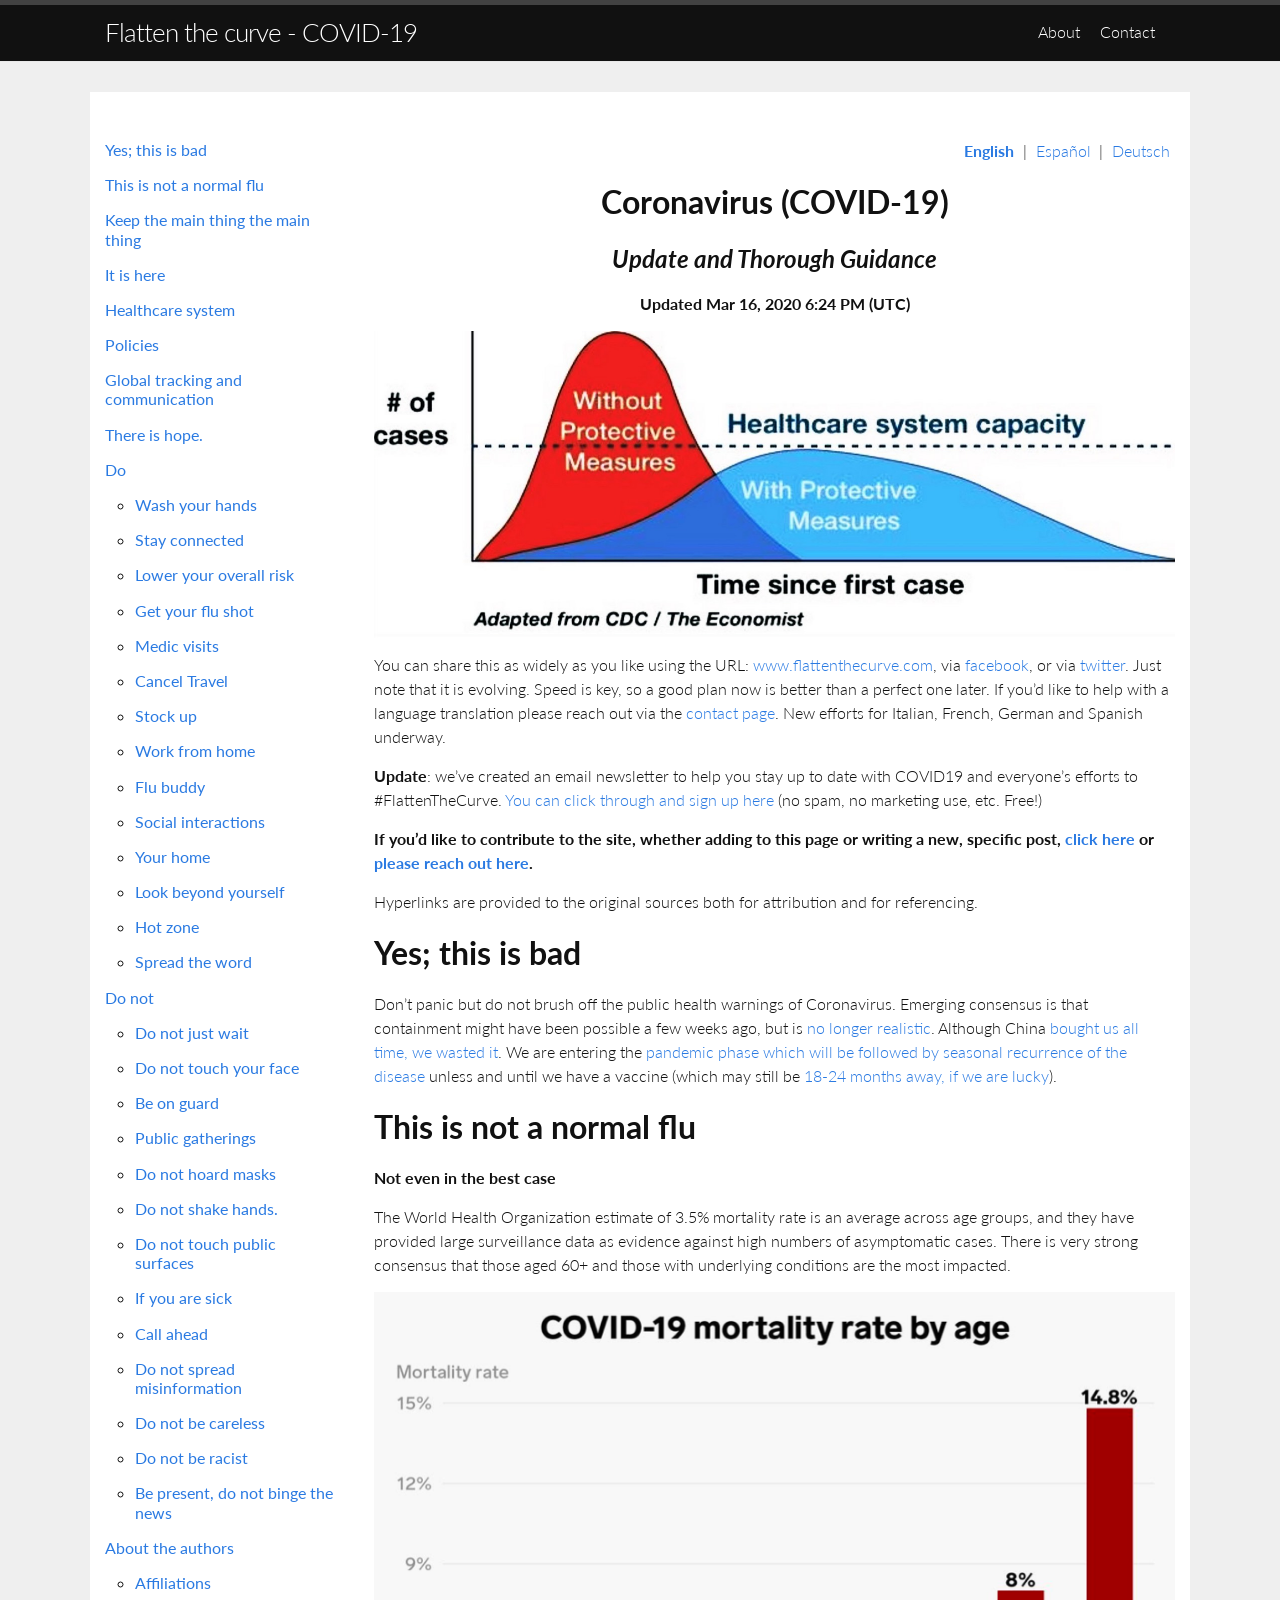
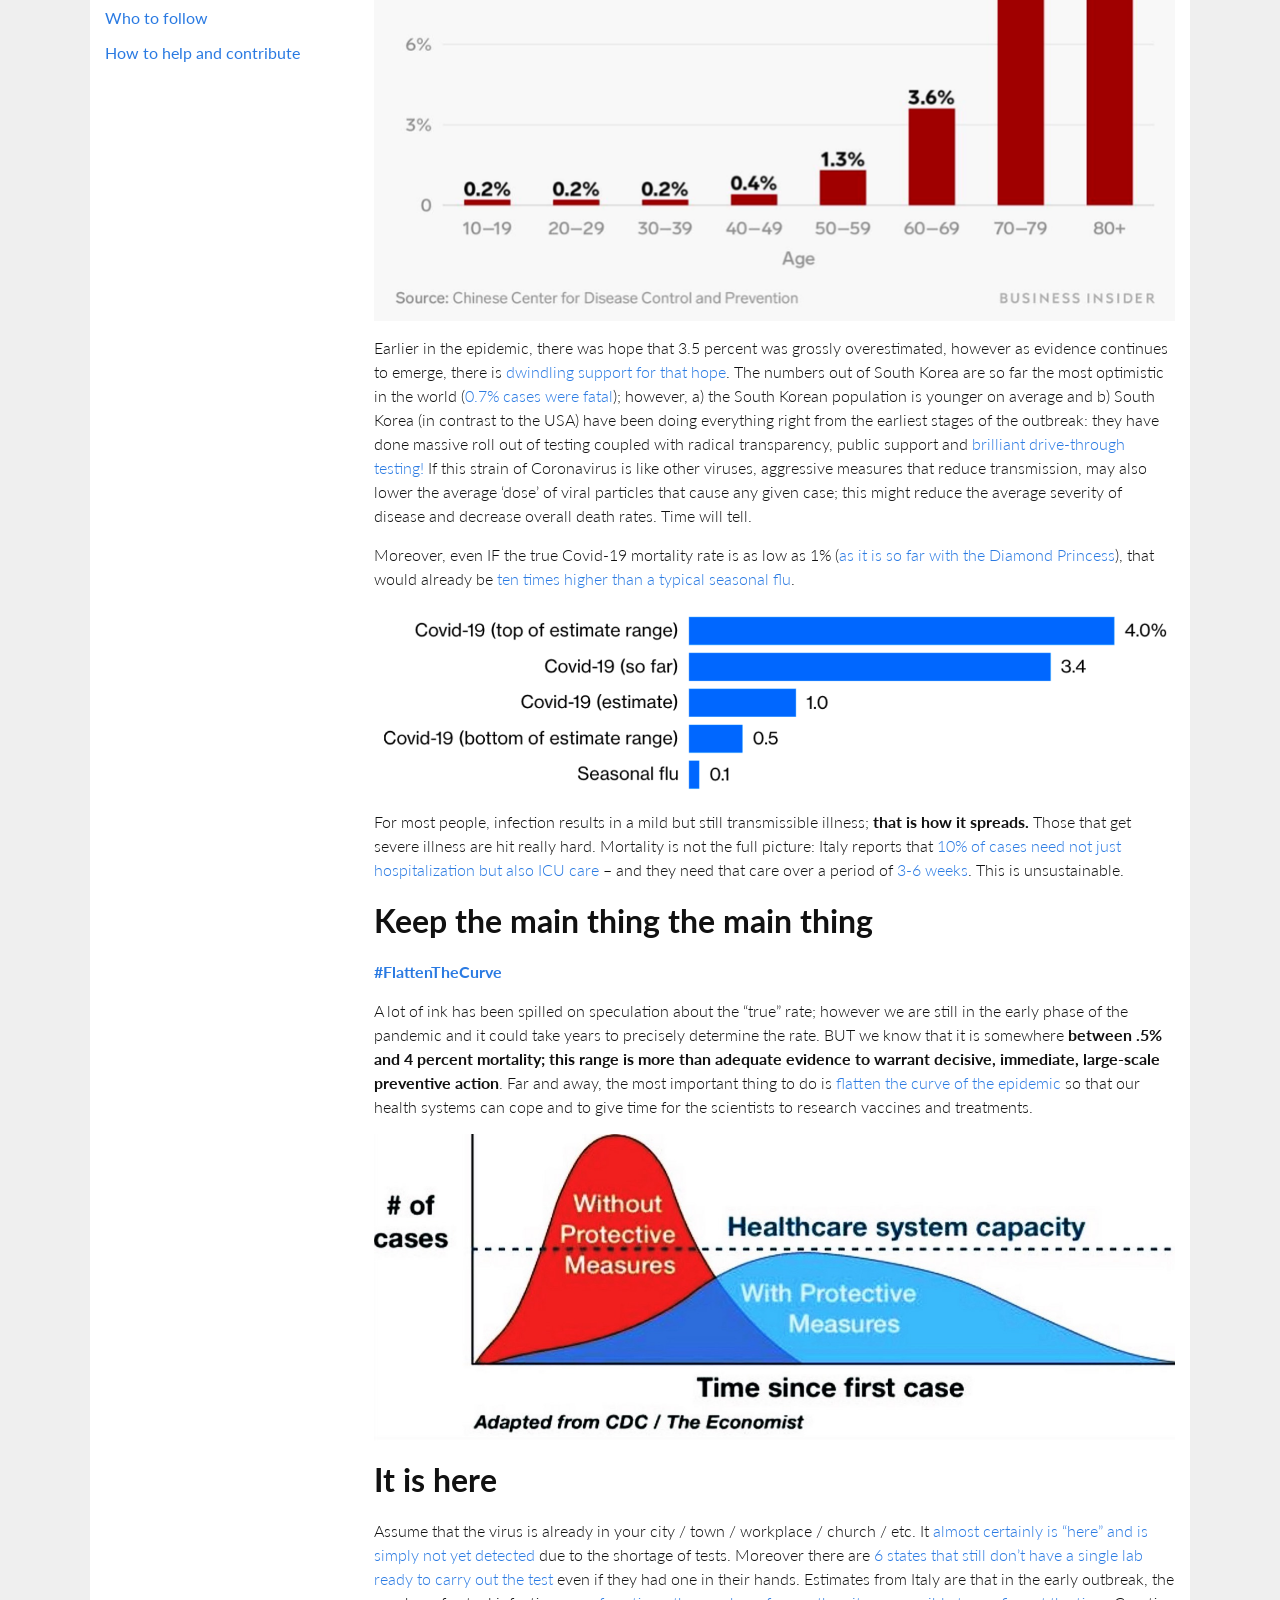
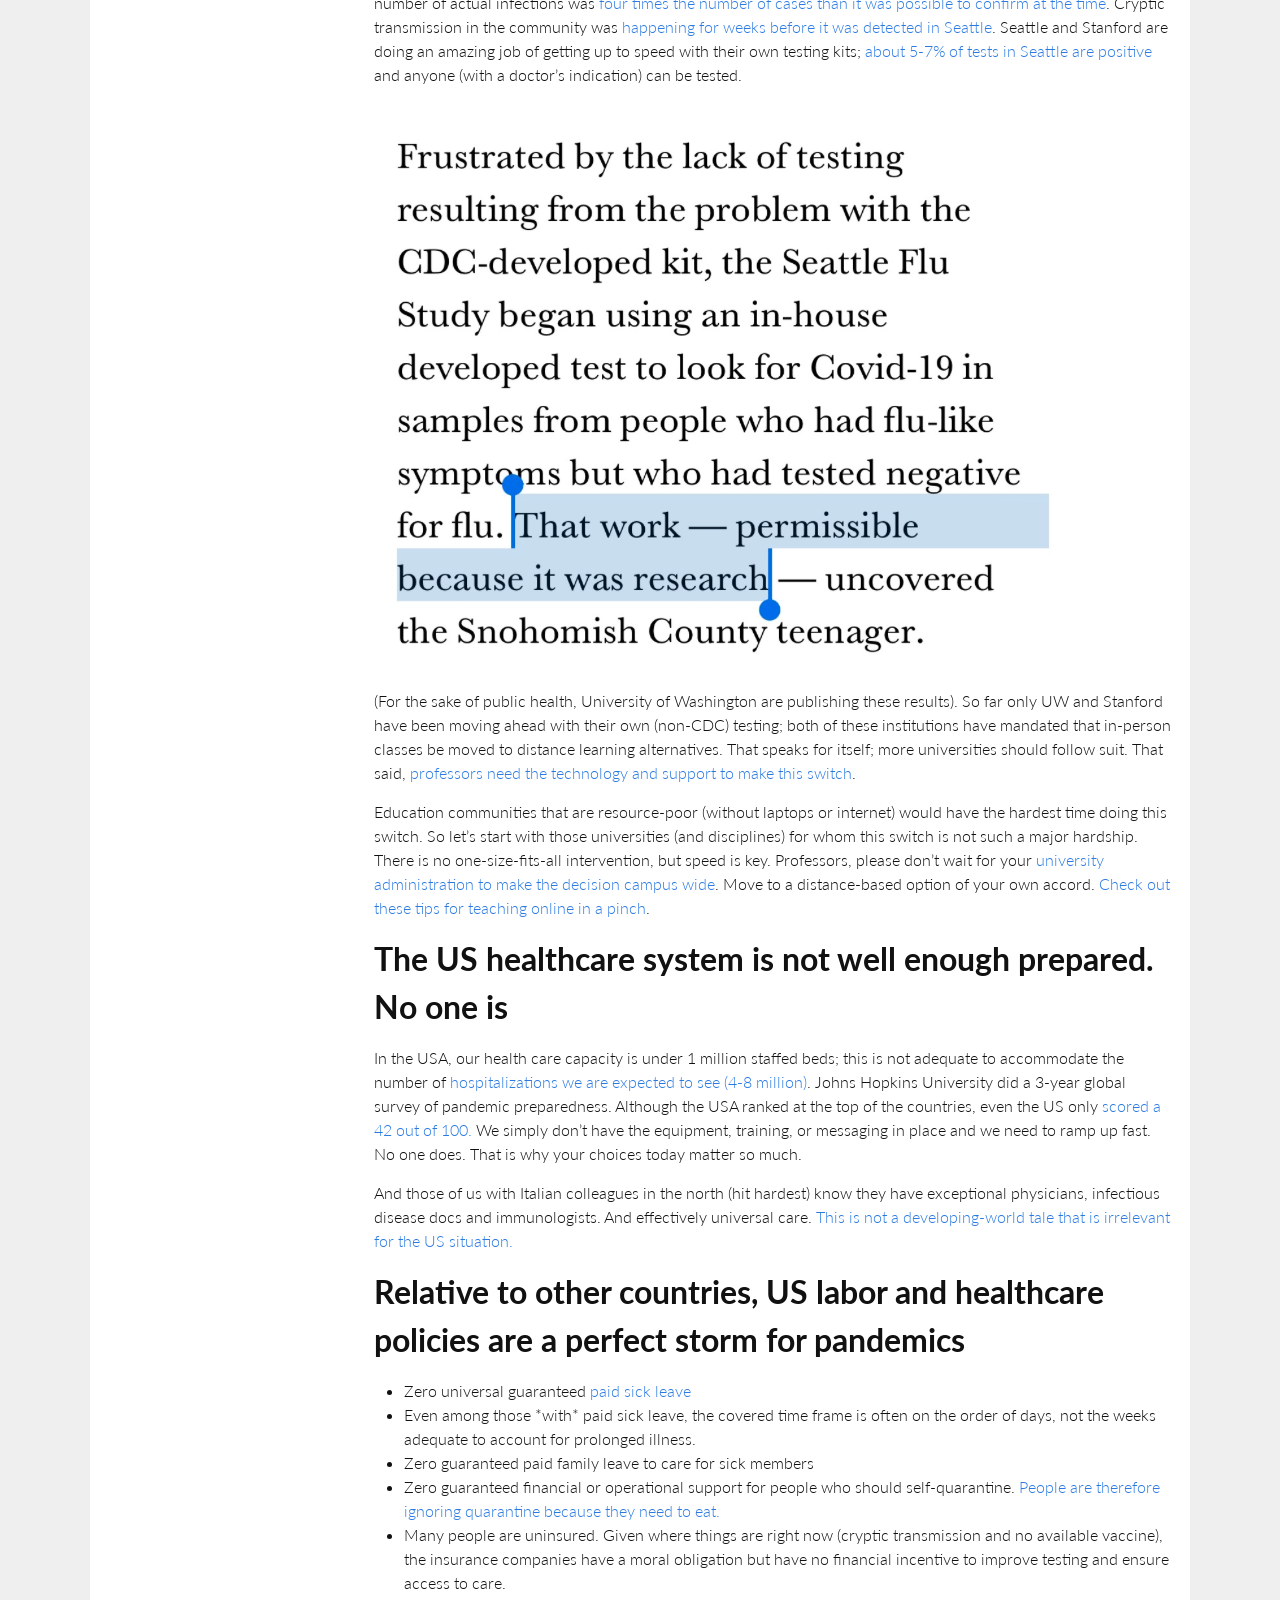
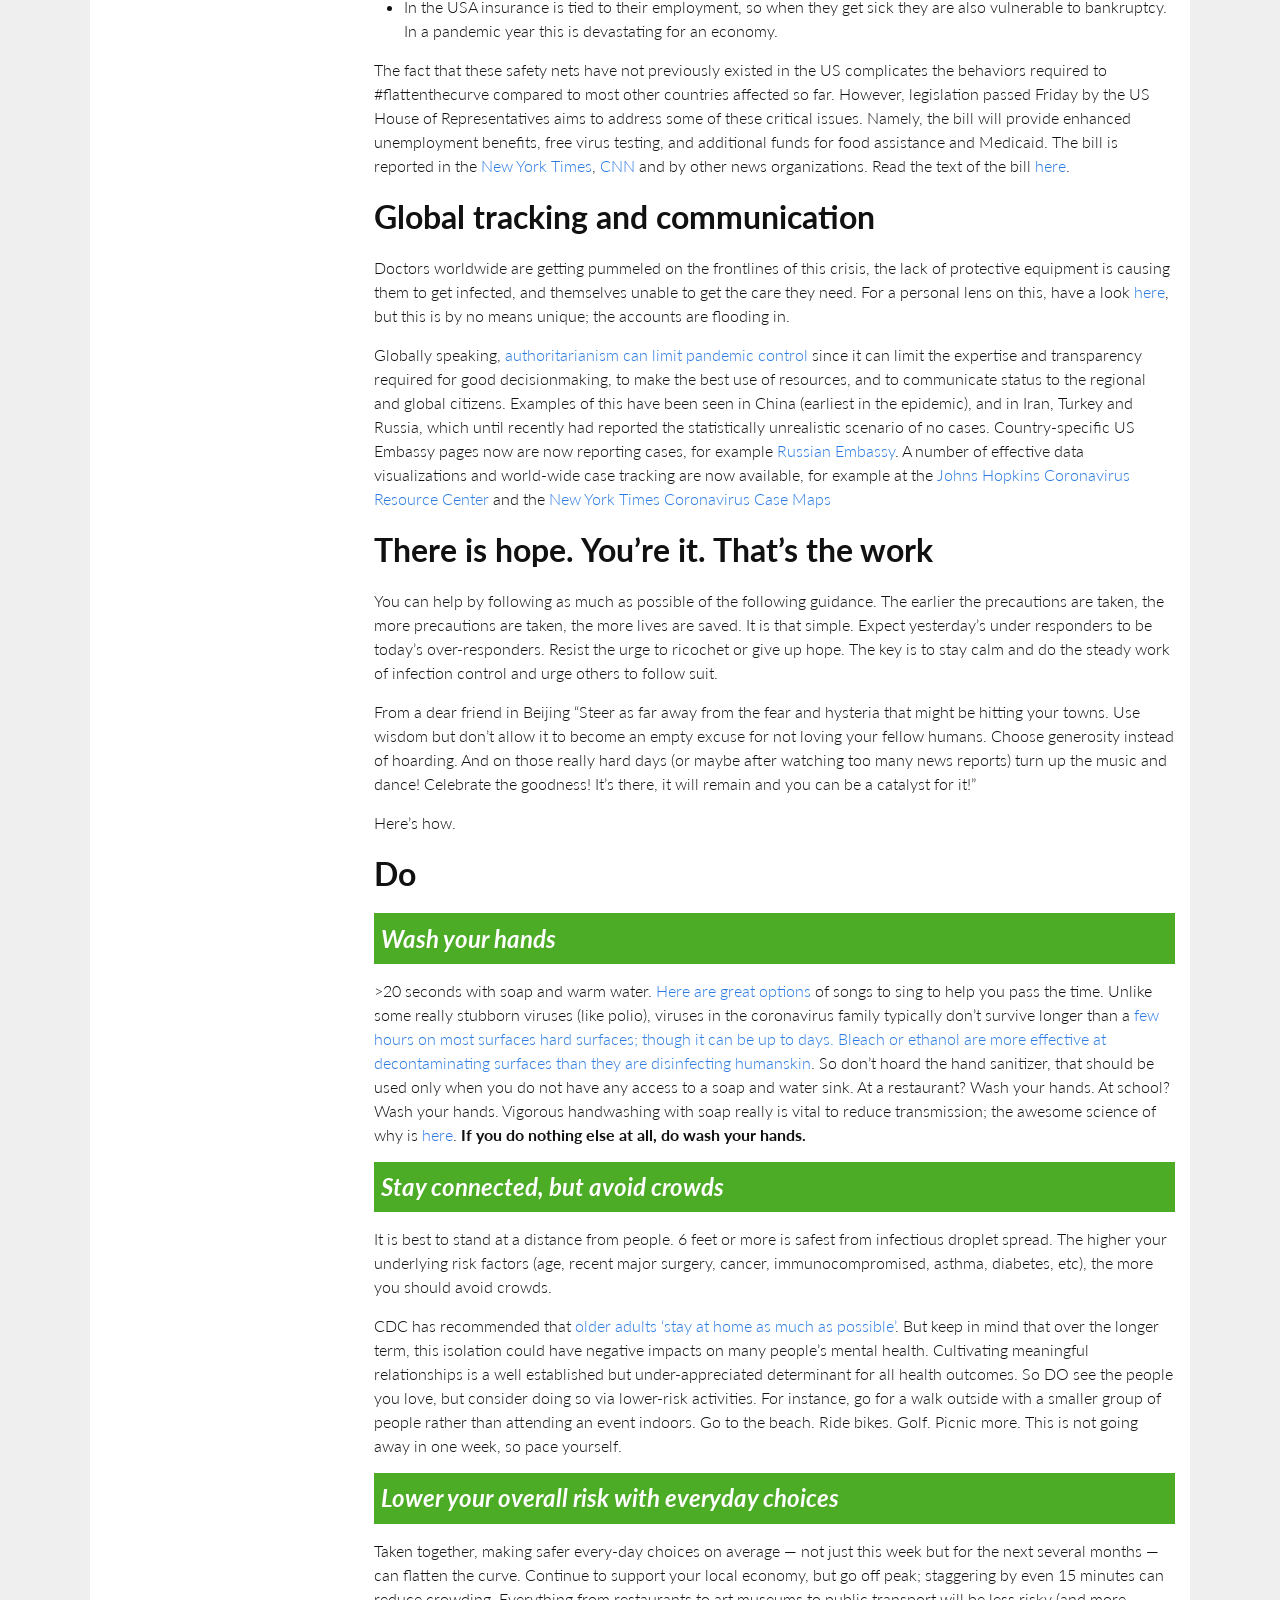
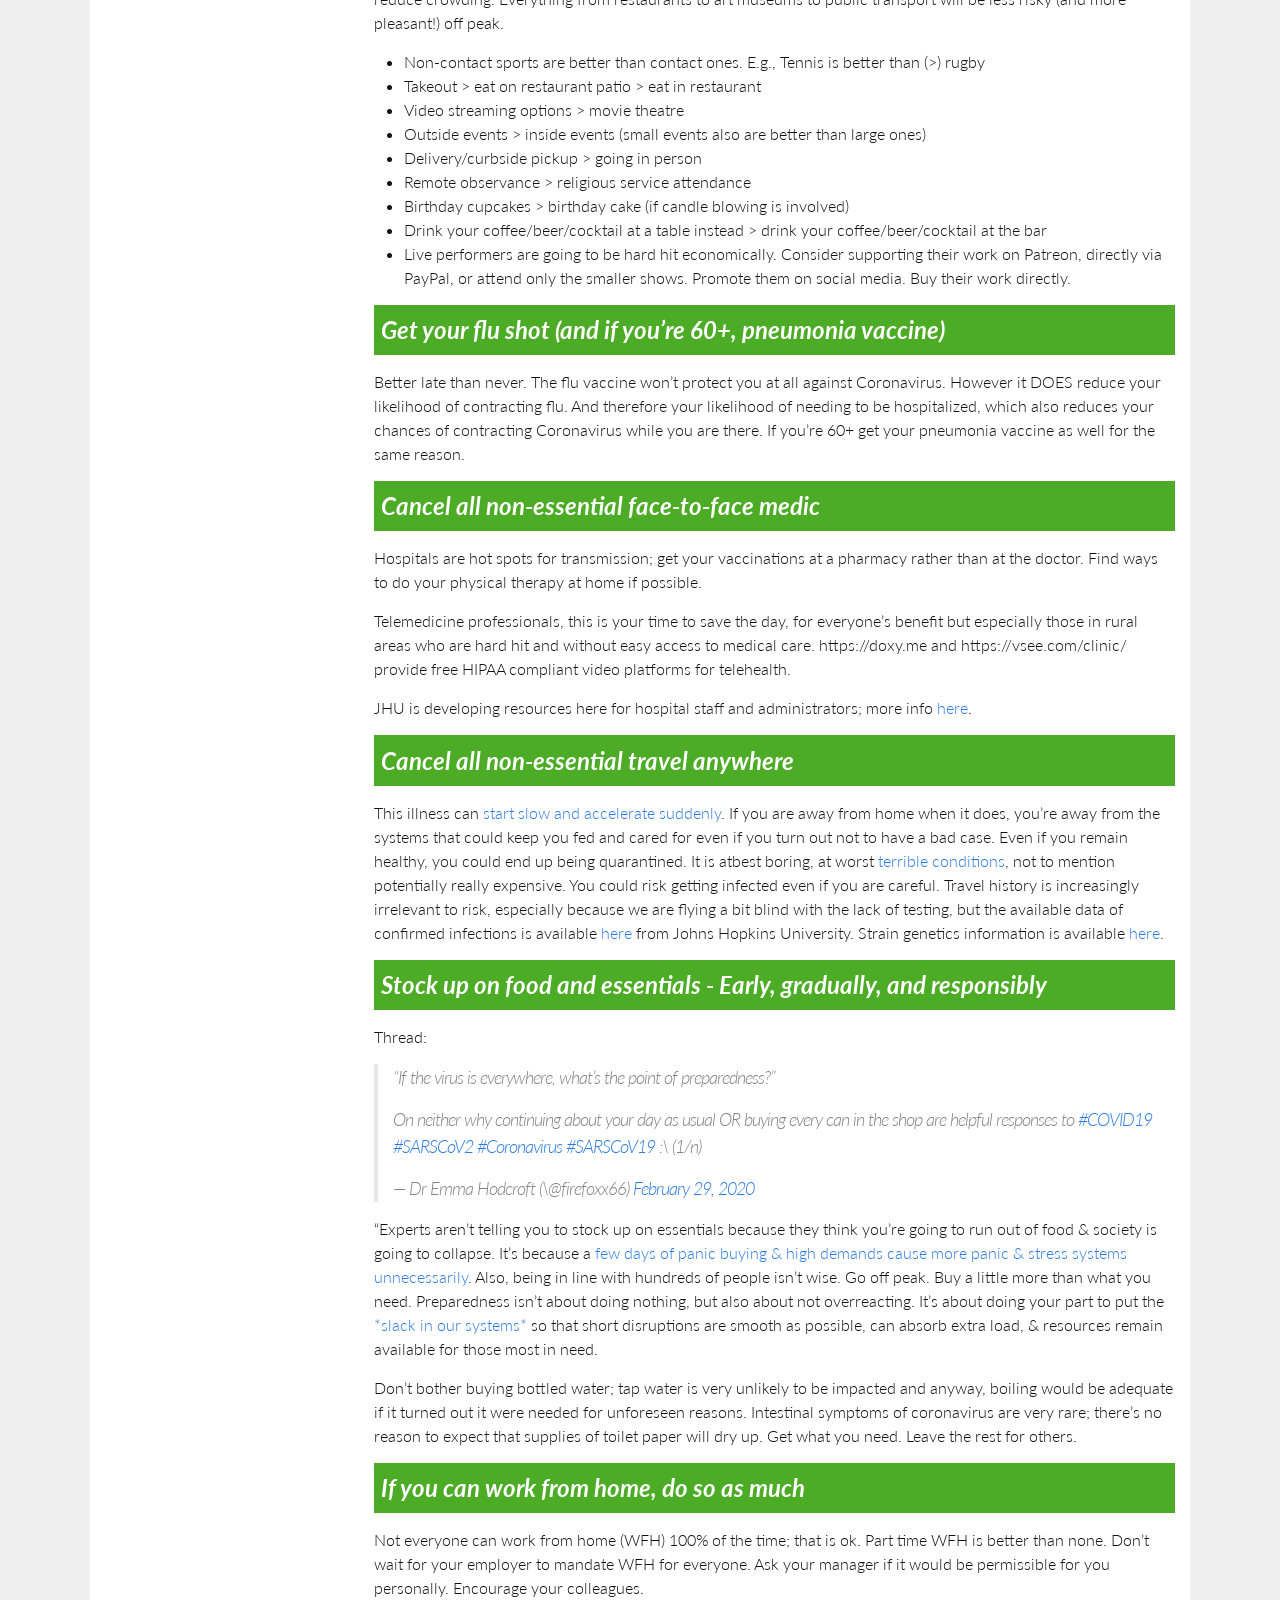
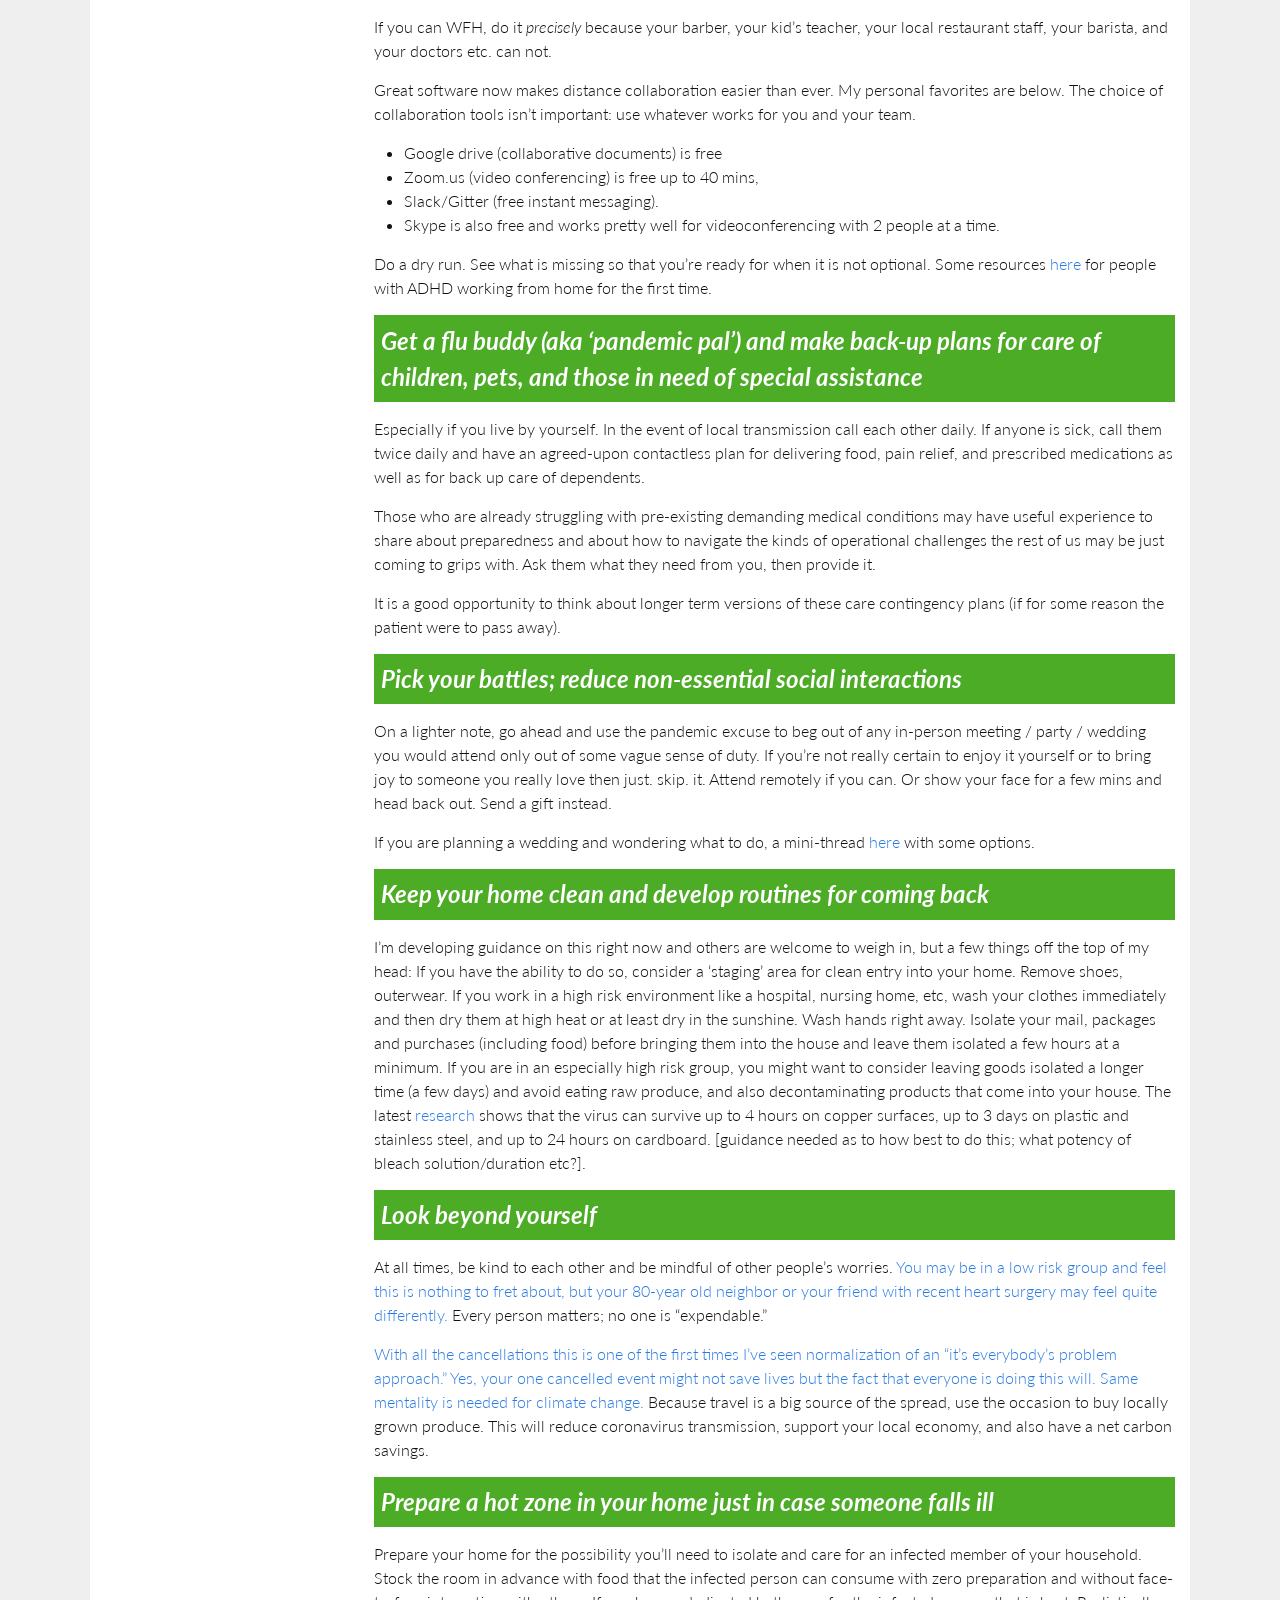
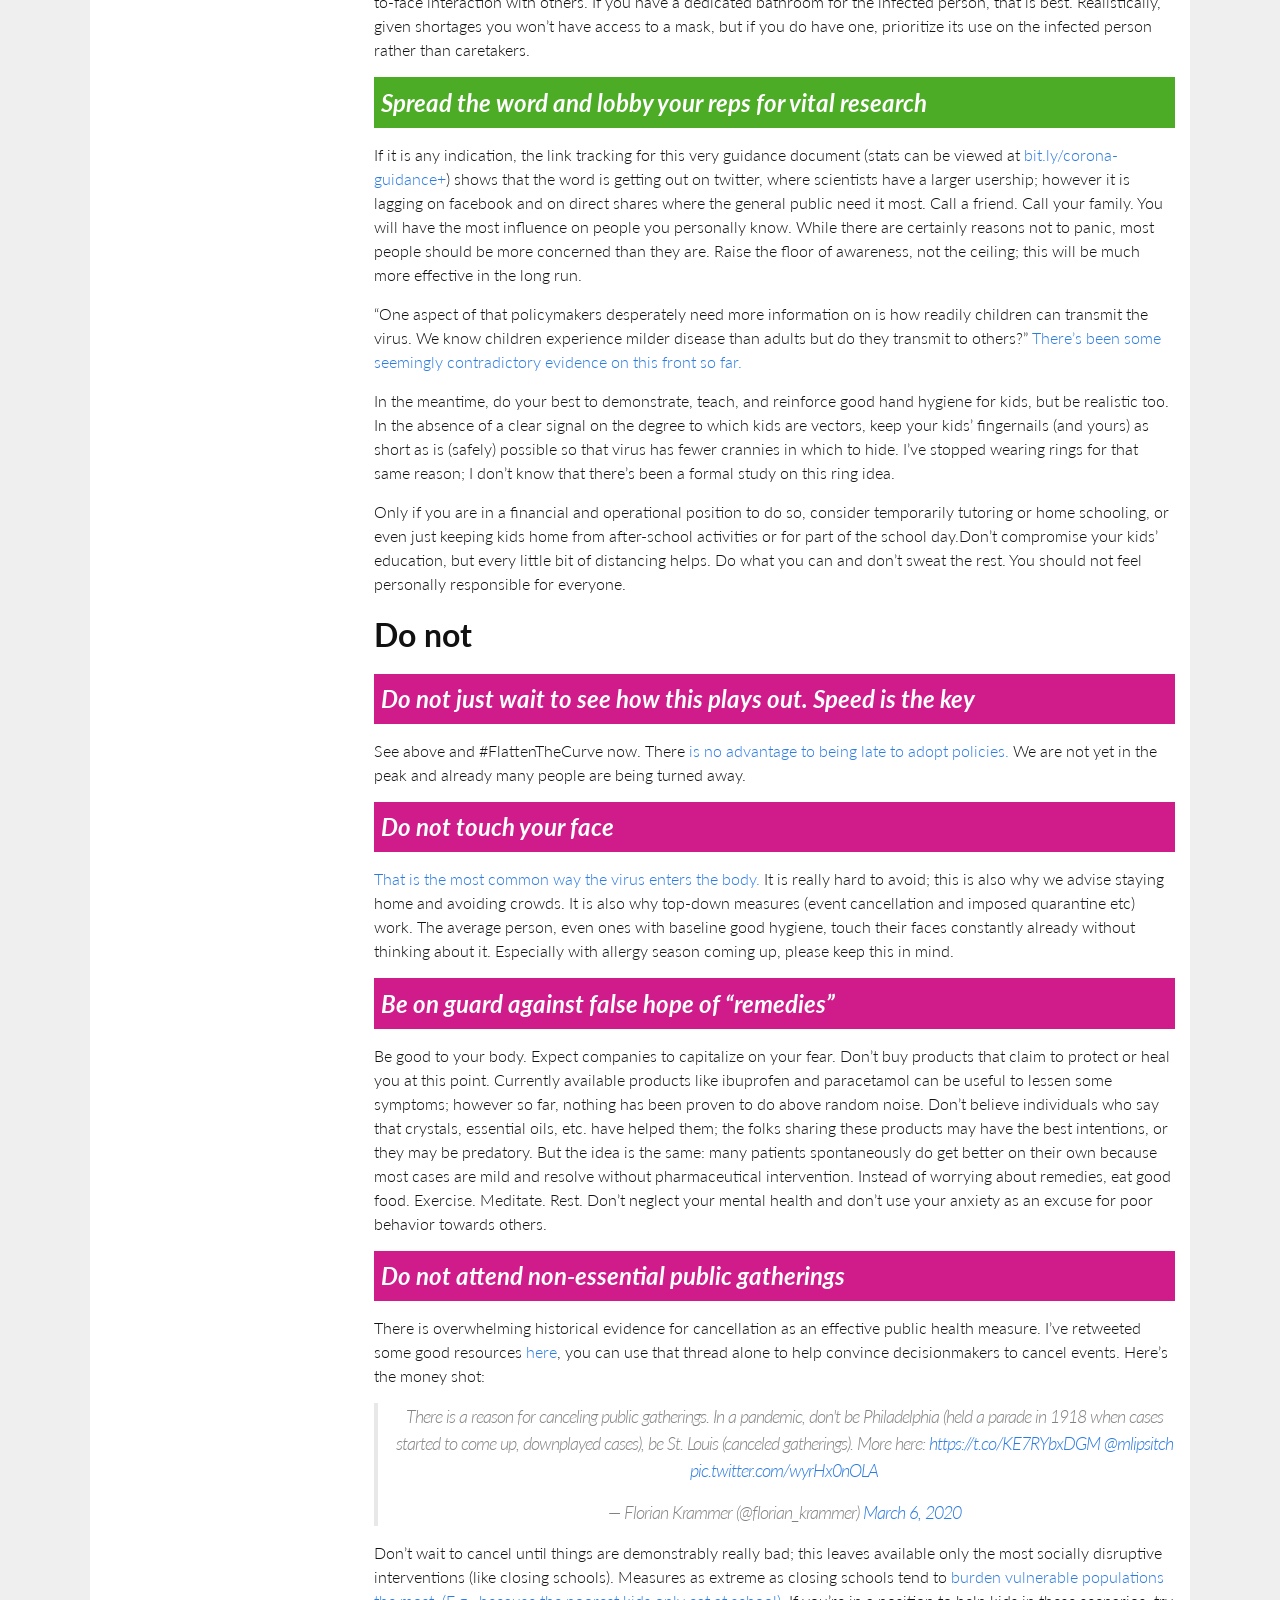
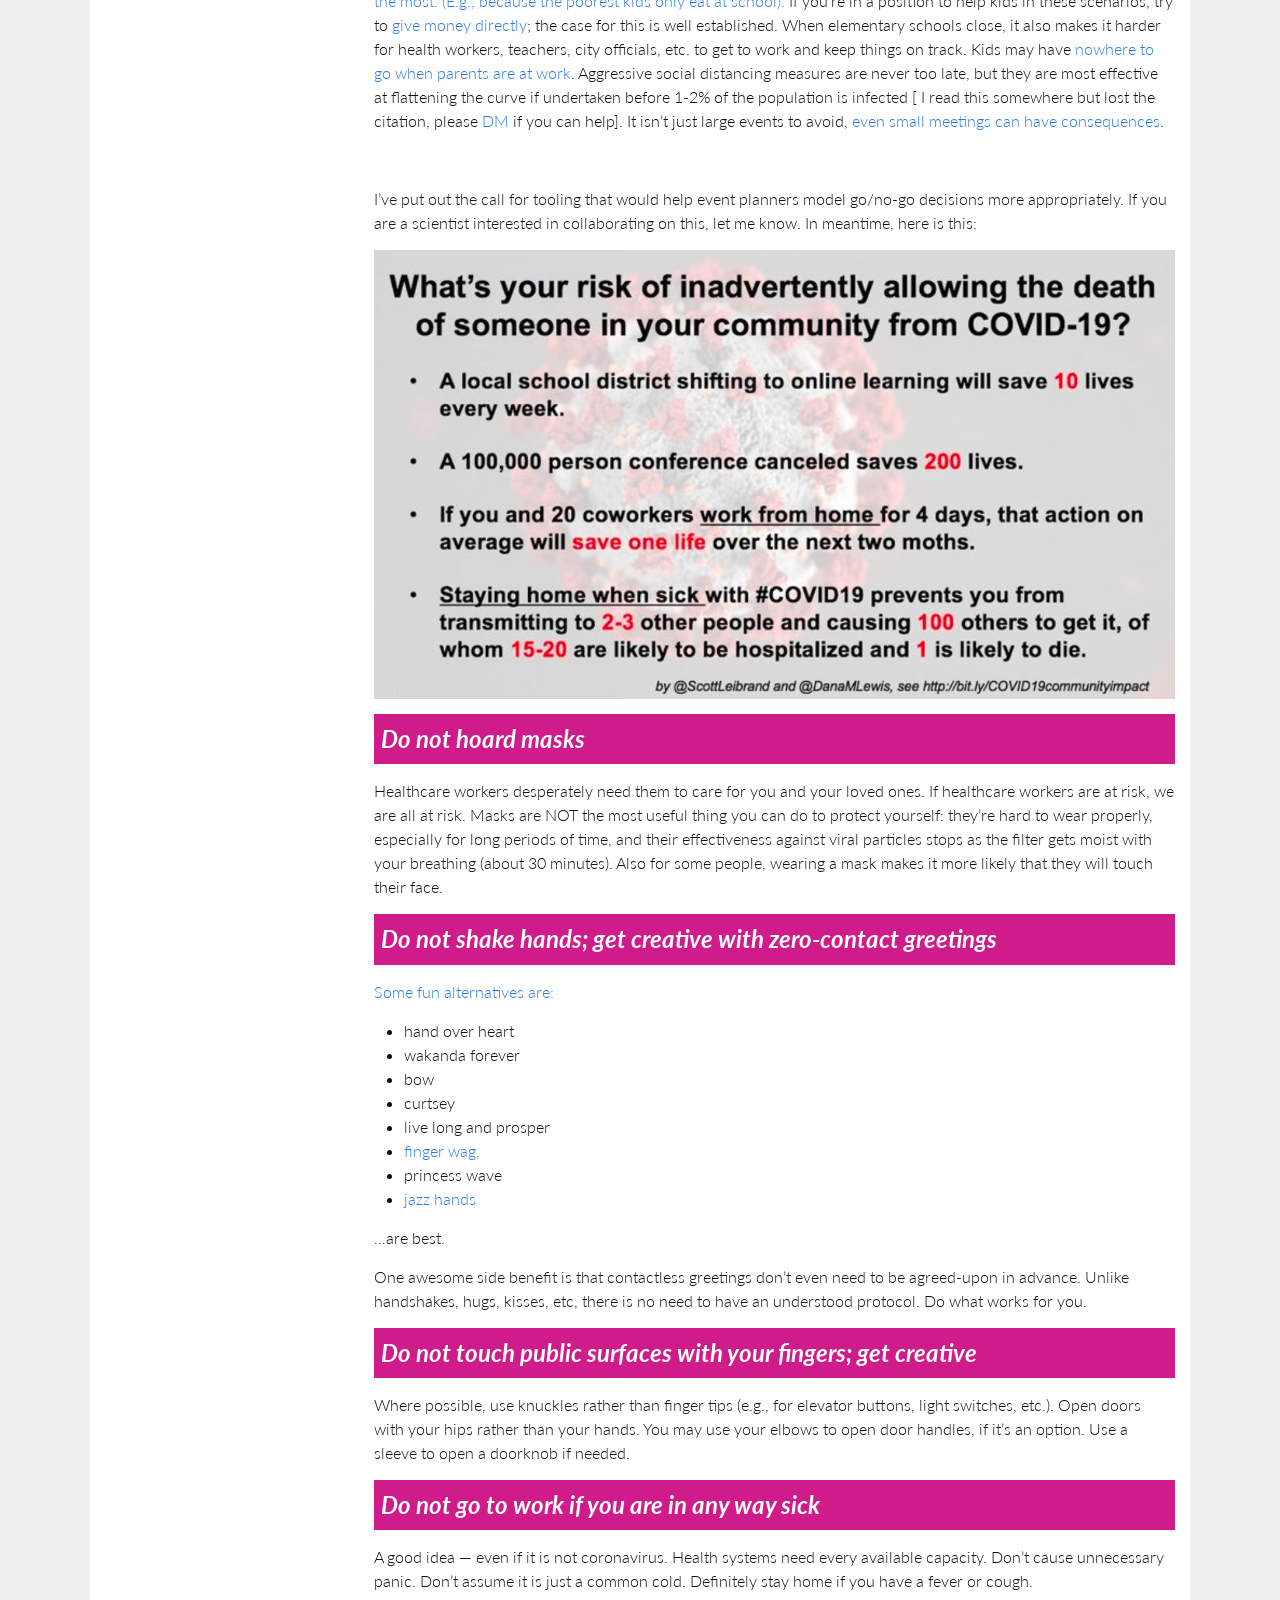
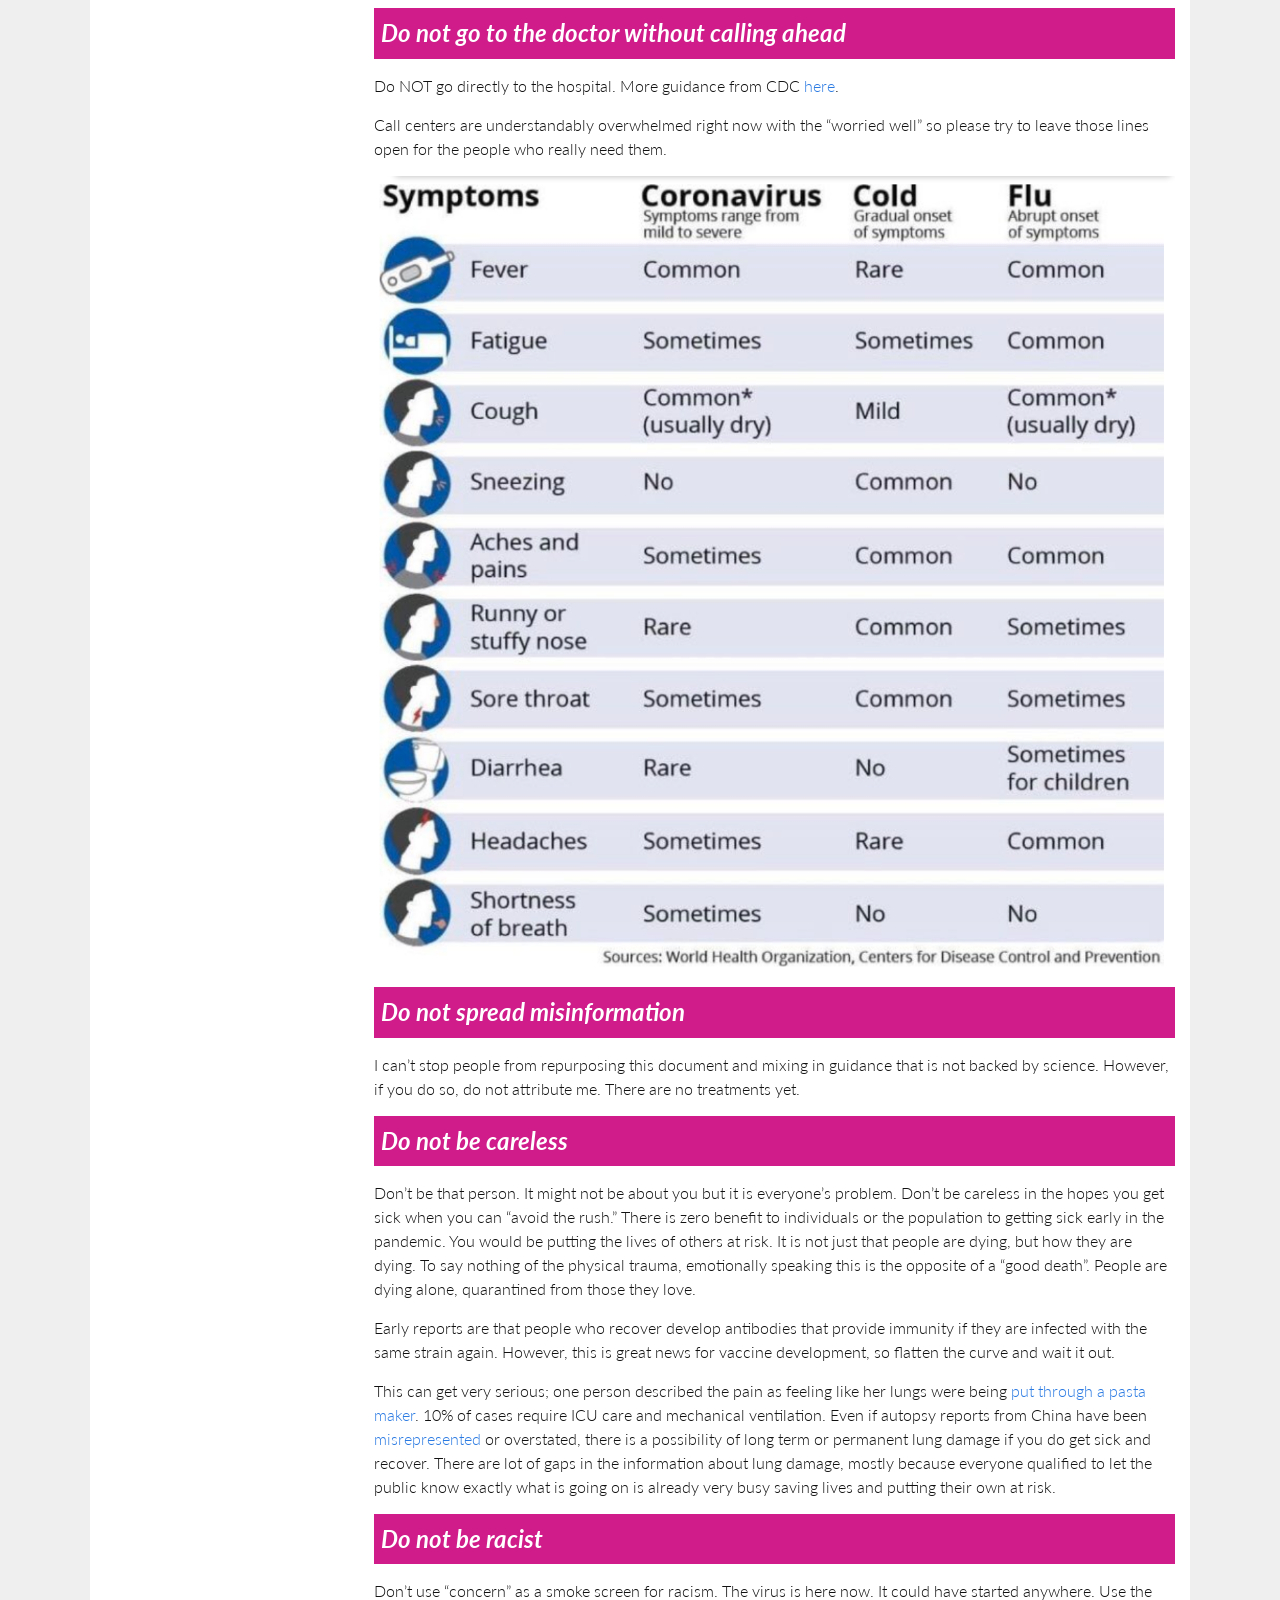
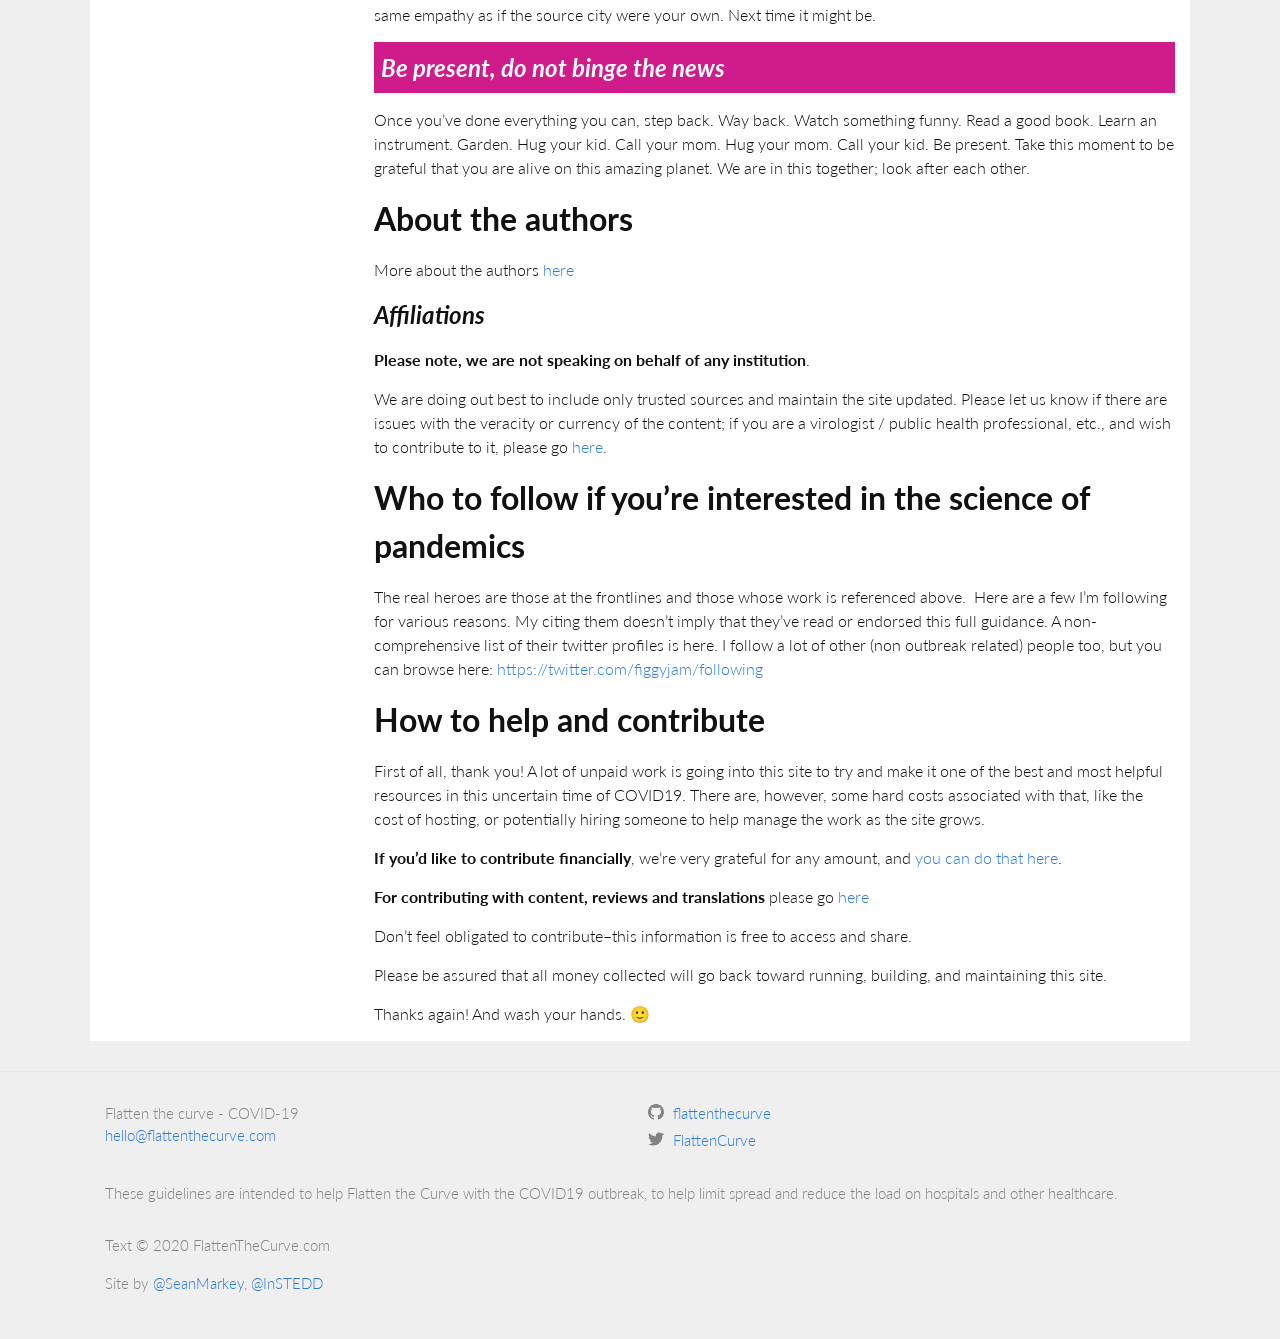
<file: index.html>
<!DOCTYPE html>
<html lang="en"><head>
  <meta charset="utf-8">
  <meta http-equiv="X-UA-Compatible" content="IE=edge">
  <meta name="viewport" content="width=device-width, initial-scale=1"><!-- Begin Jekyll SEO tag v2.6.1 -->
<title>Flatten the curve - COVID-19 | These guidelines are intended to help Flatten the Curve with the COVID19 outbreak, to help limit spread and reduce the load on hospitals and other healthcare.</title>
<meta name="generator" content="Jekyll v3.8.6" />
<meta property="og:title" content="Flatten the curve - COVID-19" />
<meta property="og:locale" content="en_US" />
<meta name="description" content="These guidelines are intended to help Flatten the Curve with the COVID19 outbreak, to help limit spread and reduce the load on hospitals and other healthcare." />
<meta property="og:description" content="These guidelines are intended to help Flatten the Curve with the COVID19 outbreak, to help limit spread and reduce the load on hospitals and other healthcare." />
<link rel="canonical" href="https://www.flattenthecurve.com/" />
<meta property="og:url" content="https://www.flattenthecurve.com/" />
<meta property="og:site_name" content="Flatten the curve - COVID-19" />
<script type="application/ld+json">
{"description":"These guidelines are intended to help Flatten the Curve with the COVID19 outbreak, to help limit spread and reduce the load on hospitals and other healthcare.","@type":"WebSite","url":"https://www.flattenthecurve.com/","name":"Flatten the curve - COVID-19","headline":"Flatten the curve - COVID-19","@context":"https://schema.org"}</script>
<!-- End Jekyll SEO tag -->
<link rel="icon" type="image/png" href="/assets/images/favicon-32x32.png" sizes="32x32" />
  <link rel="icon" type="image/png" href="/assets/images/favicon-16x16.png" sizes="16x16" /><meta http-equiv="Content-Language" content="en">
<link rel="alternate" hreflang="en" href=" https://www.flattenthecurve.com/"/>
<link rel="alternate" hreflang="es" href="https://www.flattenthecurve.com/es/"/>
<link rel="alternate" hreflang="de" href="https://www.flattenthecurve.com/de/"/>
<link rel="alternate" hreflang="x-default" href="https://www.flattenthecurve.com" />
  <link rel="stylesheet" href="/assets/main.css"><link type="application/atom+xml" rel="alternate" href="https://www.flattenthecurve.com/feed.xml" title="Flatten the curve - COVID-19" /><script async src="https://www.googletagmanager.com/gtag/js?id=UA-160096348-1"></script>
<script>
  window.dataLayer = window.dataLayer || [];
  function gtag() { dataLayer.push(arguments); }
  gtag('js', new Date());
  gtag('config', 'UA-160096348-1');
</script>
<meta property="og:image" content="https://www.flattenthecurve.com/images/en/flatten-the-curve.jpg" />
  <script src="/assets/js/main.js"></script>
</head>
<body><header class="site-header" role="banner">

  <div class="wrapper"><a class="site-title" rel="author" href="/">Flatten the curve - COVID-19</a><nav class="site-nav">
      <input type="checkbox" id="nav-trigger" class="nav-trigger" />
      <label for="nav-trigger">
        <span class="menu-icon">
          <svg viewBox="0 0 18 15" width="18px" height="15px">
            <path d="M18,1.484c0,0.82-0.665,1.484-1.484,1.484H1.484C0.665,2.969,0,2.304,0,1.484l0,0C0,0.665,0.665,0,1.484,0 h15.032C17.335,0,18,0.665,18,1.484L18,1.484z M18,7.516C18,8.335,17.335,9,16.516,9H1.484C0.665,9,0,8.335,0,7.516l0,0 c0-0.82,0.665-1.484,1.484-1.484h15.032C17.335,6.031,18,6.696,18,7.516L18,7.516z M18,13.516C18,14.335,17.335,15,16.516,15H1.484 C0.665,15,0,14.335,0,13.516l0,0c0-0.82,0.665-1.483,1.484-1.483h15.032C17.335,12.031,18,12.695,18,13.516L18,13.516z" />
          </svg>
        </span>
      </label>

      <div id="trigger" class="trigger"><a class="page-link" href="/about/">About</a><a class="page-link" href="/contact/">Contact</a><div class="toc-mobile page-link">
          <ul class="section-nav">
<li class="toc-entry toc-h1"><a href="#yes-this-is-bad">Yes; this is bad</a></li>
<li class="toc-entry toc-h1"><a href="#this-is-not-a-normal-flu">This is not a normal flu</a></li>
<li class="toc-entry toc-h1"><a href="#keep-the-main-thing-the-main-thing">Keep the main thing the main thing</a></li>
<li class="toc-entry toc-h1"><a href="#it-is-here">It is here</a></li>
<li class="toc-entry toc-h1"><a href="#healthcare-system">Healthcare system</a></li>
<li class="toc-entry toc-h1"><a href="#policies">Policies</a></li>
<li class="toc-entry toc-h1"><a href="#global-tracking-and-communication">Global tracking and communication</a></li>
<li class="toc-entry toc-h1"><a href="#there-is-hope">There is hope.</a></li>
<li class="toc-entry toc-h1"><a href="#do">Do</a>
<ul>
<li class="toc-entry toc-h2"><a href="#wash-your-hands">Wash your hands</a></li>
<li class="toc-entry toc-h2"><a href="#stay-connected">Stay connected</a></li>
<li class="toc-entry toc-h2"><a href="#lower-your-overall-risk">Lower your overall risk</a></li>
<li class="toc-entry toc-h2"><a href="#get-your-flu-shot">Get your flu shot</a></li>
<li class="toc-entry toc-h2"><a href="#medic-visits">Medic visits</a></li>
<li class="toc-entry toc-h2"><a href="#cancel-travel">Cancel Travel</a></li>
<li class="toc-entry toc-h2"><a href="#stock-up">Stock up</a></li>
<li class="toc-entry toc-h2"><a href="#work-from-home">Work from home</a></li>
<li class="toc-entry toc-h2"><a href="#flu-buddy">Flu buddy</a></li>
<li class="toc-entry toc-h2"><a href="#social-interactions">Social interactions</a></li>
<li class="toc-entry toc-h2"><a href="#your-home">Your home</a></li>
<li class="toc-entry toc-h2"><a href="#look-beyond-yourself">Look beyond yourself</a></li>
<li class="toc-entry toc-h2"><a href="#hot-zone">Hot zone</a></li>
<li class="toc-entry toc-h2"><a href="#spread-the-word">Spread the word</a></li>
</ul>
</li>
<li class="toc-entry toc-h1"><a href="#do-not">Do not</a>
<ul>
<li class="toc-entry toc-h2"><a href="#do-not-just-wait">Do not just wait</a></li>
<li class="toc-entry toc-h2"><a href="#do-not-touch-your-face">Do not touch your face</a></li>
<li class="toc-entry toc-h2"><a href="#be-on-guard">Be on guard</a></li>
<li class="toc-entry toc-h2"><a href="#public-gatherings">Public gatherings</a></li>
<li class="toc-entry toc-h2"><a href="#do-not-hoard-masks">Do not hoard masks</a></li>
<li class="toc-entry toc-h2"><a href="#do-not-shake-hands">Do not shake hands.</a></li>
<li class="toc-entry toc-h2"><a href="#do-not-touch-public-surfaces">Do not touch public surfaces</a></li>
<li class="toc-entry toc-h2"><a href="#if-you-are-sick">If you are sick</a></li>
<li class="toc-entry toc-h2"><a href="#call-ahead">Call ahead</a></li>
<li class="toc-entry toc-h2"><a href="#do-not-spread-misinformation">Do not spread misinformation</a></li>
<li class="toc-entry toc-h2"><a href="#do-not-be-careless">Do not be careless</a></li>
<li class="toc-entry toc-h2"><a href="#do-not-be-racist">Do not be racist</a></li>
<li class="toc-entry toc-h2"><a href="#be-present-do-not-binge-the-news">Be present, do not binge the news</a></li>
</ul>
</li>
<li class="toc-entry toc-h1"><a href="#about-the-authors">About the authors</a>
<ul>
<li class="toc-entry toc-h2"><a href="#affiliations">Affiliations</a></li>
</ul>
</li>
<li class="toc-entry toc-h1"><a href="#who-to-follow">Who to follow</a></li>
<li class="toc-entry toc-h1"><a href="#how-to-help-and-contribute">How to help and contribute</a></li>
</ul>
        </div>
      </div>
    </nav></div>
</header>
<main class="page-content" aria-label="Content">
    <div class="wrapper">
      <div class="home">
  <div class="toc-desktop">
    <ul class="section-nav">
<li class="toc-entry toc-h1"><a href="#yes-this-is-bad">Yes; this is bad</a></li>
<li class="toc-entry toc-h1"><a href="#this-is-not-a-normal-flu">This is not a normal flu</a></li>
<li class="toc-entry toc-h1"><a href="#keep-the-main-thing-the-main-thing">Keep the main thing the main thing</a></li>
<li class="toc-entry toc-h1"><a href="#it-is-here">It is here</a></li>
<li class="toc-entry toc-h1"><a href="#healthcare-system">Healthcare system</a></li>
<li class="toc-entry toc-h1"><a href="#policies">Policies</a></li>
<li class="toc-entry toc-h1"><a href="#global-tracking-and-communication">Global tracking and communication</a></li>
<li class="toc-entry toc-h1"><a href="#there-is-hope">There is hope.</a></li>
<li class="toc-entry toc-h1"><a href="#do">Do</a>
<ul>
<li class="toc-entry toc-h2"><a href="#wash-your-hands">Wash your hands</a></li>
<li class="toc-entry toc-h2"><a href="#stay-connected">Stay connected</a></li>
<li class="toc-entry toc-h2"><a href="#lower-your-overall-risk">Lower your overall risk</a></li>
<li class="toc-entry toc-h2"><a href="#get-your-flu-shot">Get your flu shot</a></li>
<li class="toc-entry toc-h2"><a href="#medic-visits">Medic visits</a></li>
<li class="toc-entry toc-h2"><a href="#cancel-travel">Cancel Travel</a></li>
<li class="toc-entry toc-h2"><a href="#stock-up">Stock up</a></li>
<li class="toc-entry toc-h2"><a href="#work-from-home">Work from home</a></li>
<li class="toc-entry toc-h2"><a href="#flu-buddy">Flu buddy</a></li>
<li class="toc-entry toc-h2"><a href="#social-interactions">Social interactions</a></li>
<li class="toc-entry toc-h2"><a href="#your-home">Your home</a></li>
<li class="toc-entry toc-h2"><a href="#look-beyond-yourself">Look beyond yourself</a></li>
<li class="toc-entry toc-h2"><a href="#hot-zone">Hot zone</a></li>
<li class="toc-entry toc-h2"><a href="#spread-the-word">Spread the word</a></li>
</ul>
</li>
<li class="toc-entry toc-h1"><a href="#do-not">Do not</a>
<ul>
<li class="toc-entry toc-h2"><a href="#do-not-just-wait">Do not just wait</a></li>
<li class="toc-entry toc-h2"><a href="#do-not-touch-your-face">Do not touch your face</a></li>
<li class="toc-entry toc-h2"><a href="#be-on-guard">Be on guard</a></li>
<li class="toc-entry toc-h2"><a href="#public-gatherings">Public gatherings</a></li>
<li class="toc-entry toc-h2"><a href="#do-not-hoard-masks">Do not hoard masks</a></li>
<li class="toc-entry toc-h2"><a href="#do-not-shake-hands">Do not shake hands.</a></li>
<li class="toc-entry toc-h2"><a href="#do-not-touch-public-surfaces">Do not touch public surfaces</a></li>
<li class="toc-entry toc-h2"><a href="#if-you-are-sick">If you are sick</a></li>
<li class="toc-entry toc-h2"><a href="#call-ahead">Call ahead</a></li>
<li class="toc-entry toc-h2"><a href="#do-not-spread-misinformation">Do not spread misinformation</a></li>
<li class="toc-entry toc-h2"><a href="#do-not-be-careless">Do not be careless</a></li>
<li class="toc-entry toc-h2"><a href="#do-not-be-racist">Do not be racist</a></li>
<li class="toc-entry toc-h2"><a href="#be-present-do-not-binge-the-news">Be present, do not binge the news</a></li>
</ul>
</li>
<li class="toc-entry toc-h1"><a href="#about-the-authors">About the authors</a>
<ul>
<li class="toc-entry toc-h2"><a href="#affiliations">Affiliations</a></li>
</ul>
</li>
<li class="toc-entry toc-h1"><a href="#who-to-follow">Who to follow</a></li>
<li class="toc-entry toc-h1"><a href="#how-to-help-and-contribute">How to help and contribute</a></li>
</ul>
  </div>

  <div class="main"><ul id="lang-bar">

<li><a style="font-weight: bold;" href=" / ">English</a></li>
<li><a href=" /es/ ">Español</a></li>
<li><a href=" /de/ ">Deutsch</a></li>
</ul>

<h1 class="no_toc text-center" id="coronavirus-covid-19">Coronavirus (COVID-19)</h1>

<h2 class="no_toc text-center" id="update-and-thorough-guidance">Update and Thorough Guidance</h2>

<h4 class="no_toc text-center" id="updated-mar-16-2020--624-pm-utc">Updated Mar 16, 2020  6:24 PM (UTC)</h4>

<p><img src="/images/en/flatten-the-curve.jpg" alt="Chart showing that proactive measures flatten the number-of-cases curve to avoid overflowing healthcare systems" /></p>

<p>You can share this as widely as you like using the URL: <a href="https://www.flattenthecurve.com">www.flattenthecurve.com</a>, via <a href="https://www.facebook.com/photo.php?fbid=10158003174454431&amp;set=a.10150142889684431&amp;type=3&amp;theater">facebook</a>, or via <a href="https://twitter.com/flattencurve/status/1239568385832296450">twitter</a>. Just note that it is evolving. Speed is key, so a good plan now is better than a perfect one later. If you’d like to help with a language translation please reach out via the <a href="/contact/">contact page</a>. New efforts for Italian, French, German and Spanish underway.</p>

<p><strong>Update</strong>: we’ve created an email newsletter to help you stay up to date with COVID19 and everyone’s efforts to #FlattenTheCurve. <a href="https://flattenthecurve.substack.com/">You can click through and sign up here</a> (no spam, no marketing use, etc. Free!)</p>

<p><strong>If you’d like to contribute to the site, whether adding to this page or writing a new, specific post, <a href="https://www.flattenthecurve.com/#how-to-help-and-contribute">click here</a> or <a href="/contact/">please reach out here</a>.</strong></p>

<p>Hyperlinks are provided to the original sources both for attribution and for referencing.</p>

<h1 id="yes-this-is-bad">Yes; this is bad</h1>

<p>Don’t panic but do not brush off the public health warnings of Coronavirus. Emerging consensus is that containment might have been possible a few weeks ago, but is <a href="https://twitter.com/uwmnewsroom/status/1236020906956189696">no longer realistic</a>. Although China <a href="https://twitter.com/florian_krammer/status/1236344865924972545">bought us all time, we wasted it</a>. We are entering the <a href="https://twitter.com/NAChristakis/status/1235983934187544578">pandemic phase which will be followed by seasonal recurrence of the disease</a> unless and until we have a vaccine (which may still be <a href="https://www.politico.com/news/2020/03/05/coronavirus-trump-vaccine-rhetoric-121796?nname=playbook&amp;nid=0000014f-1646-d88f-a1cf-5f46b7bd0000&amp;nrid=0000014e-f0fe-dd93-ad7f-f8ff7e290000&amp;nlid=630318">18-24 months away, if we are lucky</a>).</p>

<h1 id="this-is-not-a-normal-flu">This is not a normal flu</h1>
<p><strong>Not even in the best case</strong></p>

<p>The World Health Organization estimate of 3.5% mortality rate is an average across age groups, and they have provided large surveillance data as evidence against high numbers of asymptomatic cases. There is very strong consensus that those aged 60+ and those with underlying conditions are the most impacted.</p>

<p><img src="/images/en/mortality.png" alt="Chart showing COVID-19's mortality rate tops at 14.8% on adults over 80 years old, and is less than 1% on people under 50" /></p>

<p>Earlier in the epidemic, there was hope that 3.5 percent was grossly overestimated, however as evidence continues to emerge, there is <a href="https://www.statnews.com/2020/02/25/new-data-from-china-buttress-fears-about-high-coronavirus-fatality-rate-who-expert-says/">dwindling support for that hope</a>. The numbers out of South Korea are so far the most optimistic in the world (<a href="https://twitter.com/marcelsalathe/status/1236914078632812544">0.7% cases were fatal</a>); however, a) the South Korean population is younger on average and b) South Korea (in contrast to the USA) have been doing everything right from the earliest stages of the outbreak: they have done massive roll out of testing coupled with radical transparency, public support and <a href="https://twitter.com/cnni/status/1234524871226482688">brilliant drive-through testing!</a> If this strain of Coronavirus is like other viruses, aggressive measures that reduce transmission, may also lower the average ‘dose’ of viral particles that cause any given case; this might reduce the average severity of disease and decrease overall death rates. Time will tell.</p>

<p>Moreover, even IF the true Covid-19 mortality rate is as low as 1% (<a href="https://wwwnc.cdc.gov/eid/article/26/6/20-0452_article">as it is so far with the Diamond Princess</a>), that would already be <a href="https://www.bloomberg.com/opinion/articles/2020-03-05/how-bad-is-the-coronavirus-let-s-compare-with-sars-ebola-flu">ten times higher than a typical seasonal flu</a>.</p>

<p><img src="/images/en/covid-flu-comparison.png" alt="The 61,099 flu-related deaths in the U.S. during the severe flu season of 2017-2018 amounted to 0.14% of the estimated 44.8 million cases of influenza-like illness. There were also an estimated flu-related 808,129 hospitalizations, for a rate of 1.8%. Assume a Covid-19 outbreak of similar size in the U.S., multiply the death and hospitalization estimates by five or 10, and you get some really scary numbers: 300,000 to 600,000 deaths, and [4 million to 8 million hospitalizations in a country that has 924,107 staffed hospital beds](https://www.bloomberg.com/opinion/articles/2020-03-05/how-bad-is-the-coronavirus-let-s-compare-with-sars-ebola-flu) [for all illnesses combined]." /></p>

<p>For most people, infection results in a mild but still transmissible illness; <strong>that is how it spreads.</strong> Those that get severe illness are hit really hard. Mortality is not the full picture: Italy reports that <a href="https://twitter.com/marcelsalathe/status/1235662457261023232">10% of cases need not just hospitalization but also ICU
care</a> – and they need that care over a period of <a href="https://www.washingtonpost.com/health/2020/03/07/how-doctors-treat-sickest-coronavirus-patients/">3-6 weeks</a>. This is unsustainable.</p>

<h1 id="keep-the-main-thing-the-main-thing">Keep the main thing the main thing</h1>
<p><a href="https://twitter.com/hashtag/FlattenTheCurve?src=hashtag_click"><strong>#FlattenTheCurve</strong></a></p>

<p>A lot of ink has been spilled on speculation about the “true” rate; however we are still in the early phase of the pandemic and it could
take years to precisely determine the rate. BUT we know that it is somewhere <strong>between .5% and 4 percent mortality; this range is more than
adequate evidence to warrant decisive, immediate, large-scale preventive action</strong>. Far and away, the most important thing to do is <a href="https://www.economist.com/briefing/2020/02/29/covid-19-is-now-in-50-countries-and-things-will-get-worse">flatten the
curve of the epidemic</a>
so that our health systems can cope and to give time for the scientists to research vaccines and treatments.</p>

<p><img src="/images/en/flatten-the-curve.jpg" alt="" /></p>

<h1 id="it-is-here">It is here</h1>

<p>Assume that the virus is already in your city / town / workplace / church / etc. It <a href="https://twitter.com/balajis/status/1234879748083503105">almost certainly is “here” and is simply not yet
detected</a> due to the shortage of tests. Moreover there are <a href="https://www.npr.org/sections/health-shots/2020/03/06/812833596/coronavirus-14-deaths-now-in-u-s-new-cases-in-maryland-colorado">6 states that still don’t
have a single lab ready to carry out the test</a> even if they had one in their hands. Estimates from Italy are that in
the early outbreak, the number of actual infections was <a href="https://twitter.com/AdamJKucharski/status/1236004937529798659">four times the number of cases than it was possible to confirm at the
time</a>. Cryptic transmission in the community was <a href="https://twitter.com/trvrb/status/1236096904678633472">happening for weeks before it
was detected in Seattle</a>. Seattle and Stanford are doing an amazing job of getting up to speed with their own testing kits; <a href="https://twitter.com/UWVirology/status/1236017803162873856">about 5-7% of tests in Seattle are positive</a> and
anyone (with a doctor’s indication) can be tested.</p>

<p><img src="/images/en/seattle-flu-research.png" alt="" /></p>

<p>(For the sake of public health, University of Washington are publishing these results). So far only UW and Stanford have been moving ahead with
their own (non-CDC) testing; both of these institutions have mandated that in-person classes be moved to distance learning alternatives. That
speaks for itself; more universities should follow suit. That said, <a href="https://twitter.com/ryanaboyd/status/1236009378295103488">professors need the technology and support to make this switch</a>.</p>

<p>Education communities that are resource-poor (without laptops or internet) would have the hardest time doing this switch. So let’s start
with those universities (and disciplines) for whom this switch is not such a major hardship. There is no one-size-fits-all intervention, but
speed is key. Professors, please don’t wait for your <a href="https://www.insidehighered.com/news/2020/03/06/roundup-weeks-news-about-colleges-and-coronavirus?utm_content=buffera0fc5&amp;utm_medium=social&amp;utm_source=linkedin&amp;utm_campaign=IHEbuffer">university administration to make the decision campus wide</a>. Move to a distance-based option of your own accord. <a href="https://docs.google.com/document/d/1QR7IEgdisO6JtmELs07uUsSSu2Yox86GJY9wGV6mBjA/edit#">Check out these tips for teaching online in a pinch</a>.</p>

<h1 class="only_toc" id="healthcare-system">Healthcare system</h1>

<h1 class="no_toc" id="the-us-healthcare-system-is-not-well-enough-prepared-no-one-is">The US healthcare system is not well enough prepared. No one is</h1>

<p>In the USA, our health care capacity is under 1 million staffed beds; this is not adequate to accommodate the number of <a href="https://www.bloomberg.com/opinion/articles/2020-03-05/how-bad-is-the-coronavirus-let-s-compare-with-sars-ebola-flu">hospitalizations we
are expected to see (4-8 million)</a>. Johns Hopkins University did a 3-year global survey of pandemic preparedness. Although the USA ranked at the top of the countries, even the US only <a href="https://jhu.pure.elsevier.com/en/publications/pandemic-influenza-and-major-disease-outbreak-preparedness-in-us--7">scored a 42 out of 100.</a> We simply don’t have the equipment, training, or messaging in place and
we need to ramp up fast. No one does. That is why your choices today matter so much.</p>

<p>And those of us with Italian colleagues in the north (hit hardest) know they have exceptional physicians, infectious disease docs and
immunologists. And effectively universal care. <a href="https://twitter.com/drkomanduri/status/1236720751073546240">This is not a developing-world tale that is irrelevant for the US situation.</a></p>

<h1 class="only_toc" id="policies">Policies</h1>

<h1 class="no_toc" id="relative-to-other-countries-us-labor-and-healthcare-policies-are-a-perfect-storm-for-pandemics">Relative to other countries, US labor and healthcare policies are a perfect storm for pandemics</h1>

<ul>
  <li>Zero universal guaranteed <a href="https://www.worldpolicycenter.org/policies/for-how-long-are-workers-guaranteed-paid-sick-leave">paid sick leave</a></li>
  <li>Even among those *with* paid sick leave, the covered time frame is often on the order of days, not the weeks adequate to account for
prolonged illness.</li>
  <li>Zero guaranteed paid family leave to care for sick members</li>
  <li>Zero guaranteed financial or operational support for people who should self-quarantine. <a href="https://twitter.com/abcnews/status/1236462655012917249">People are therefore ignoring quarantine
because they need to eat.</a></li>
  <li>Many people are uninsured. Given where things are right now (cryptic transmission and no available vaccine), the insurance companies have
a moral obligation but have no financial incentive to improve testing and ensure access to care.</li>
  <li>In the USA insurance is tied to their employment, so when they get sick they are also vulnerable to bankruptcy. In a pandemic year this is devastating for an economy.</li>
</ul>

<p>The fact that these safety nets have not previously existed in the US complicates the behaviors required to #flattenthecurve compared to most other countries affected so far. However, legislation passed Friday by the US House of Representatives aims to address some of these critical issues. Namely, the bill will provide enhanced unemployment benefits, free virus testing, and additional funds for food assistance and Medicaid. The bill is reported in the <a href="https://www.nytimes.com/2020/03/13/us/politics/trump-coronavirus-relief-congress.html">New York Times</a>, <a href="https://www.cnn.com/2020/03/13/politics/coronavirus-relief-congress/index.html">CNN</a> and by other news organizations. Read the text of the bill <a href="https://www.cnn.com/2020/03/13/politics/read-bill-text-families-first-coronavirus-response-act/index.html">here</a>.</p>

<h1 id="global-tracking-and-communication">Global tracking and communication</h1>

<p>Doctors worldwide are getting pummeled on the frontlines of this crisis,
the lack of protective equipment is causing them to get infected, and themselves unable to get the care they need. For a personal lens on
this, have a look <a href="https://twitter.com/stuff_so/status/1236467114933813248">here</a>, but this is by no means unique; the accounts are flooding in.</p>

<p>Globally speaking, <a href="https://www.theatlantic.com/technology/archive/2020/02/coronavirus-and-blindness-authoritarianism/606922/">authoritarianism can limit pandemic control</a> since it can limit the expertise and transparency required for good decisionmaking, to make the best use of resources, and to communicate status to the regional and global citizens. Examples of this have been seen in China (earliest in the epidemic), and in Iran, Turkey and Russia, which until recently had reported the statistically unrealistic scenario of no cases. Country-specific US Embassy pages now are now reporting cases, for example <a href="https://ru.usembassy.gov/covid-19-information/">Russian Embassy</a>. A number of effective data visualizations and world-wide case tracking are now available, for example at the <a href="https://coronavirus.jhu.edu/map.html">Johns Hopkins Coronavirus Resource Center</a> and the <a href="https://www.nytimes.com/interactive/2020/world/coronavirus-maps.html">New York Times Coronavirus Case Maps</a></p>

<h1 class="only_toc" id="there-is-hope">There is hope.</h1>

<h1 class="no_toc" id="there-is-hope-youre-it-thats-the-work">There is hope. You’re it. That’s the work</h1>

<p>You can help by following as much as possible of the following guidance. The earlier the precautions are taken, the more precautions are taken, the more lives are saved. It is that simple. Expect yesterday’s under responders to be today’s over-responders. Resist the urge to ricochet or give up hope. The key is to stay calm and do the steady work of infection control and urge others to follow suit.</p>

<p>From a dear friend in Beijing “Steer as far away from the fear and hysteria that might be hitting your towns. Use wisdom but don’t allow it to become an empty excuse for not loving your fellow humans. Choose generosity instead of hoarding. And on those really hard days (or maybe after watching too many news reports) turn up the music and dance! Celebrate the goodness! It’s there, it will remain and you can be a catalyst for it!”</p>

<p>Here’s how.</p>

<h1 id="do">Do</h1>

<h2 class="do" id="wash-your-hands">Wash your hands</h2>

<p>&gt;20 seconds with soap and warm water. <a href="https://www.seattletimes.com/life/wellness/coronavirus-prevention-10-awesome-tunes-to-sing-while-you-wash-your-hands/?utm_medium=social&amp;utm_campaign=owned_echobox_tw_m&amp;utm_source=Twitter#Echobox=1583369786">Here are great options</a> of songs to sing to help you pass the time. Unlike some really stubborn viruses (like polio), viruses in the coronavirus family typically don’t survive longer than a <a href="https://www.journalofhospitalinfection.com/article/S0195-6701(20)30046-3/fulltext">few hours on most surfaces hard surfaces; though it can be up to days. Bleach or ethanol are more effective at decontaminating surfaces than they are disinfecting humanskin</a>. So don’t hoard the hand sanitizer, that should be used only when you do not have any access to a soap and water sink. At a restaurant? Wash your hands. At school? Wash your hands. Vigorous handwashing with soap really is vital to reduce transmission; the awesome science of why is <a href="https://twitter.com/PalliThordarson/status/1236549305189597189">here</a>.
<strong>If you do nothing else at all, do wash your hands.</strong></p>

<h2 class="only_toc" id="stay-connected">Stay connected</h2>

<h2 class="do no_toc" id="stay-connected-but-avoid-crowds">Stay connected, but avoid crowds</h2>

<p>It is best to stand at a distance from people. 6 feet or more is safest from infectious droplet spread. The higher your underlying risk factors
(age, recent major surgery, cancer, immunocompromised, asthma, diabetes, etc), the more you should avoid crowds.</p>

<p>CDC has recommended that <a href="https://fox8.com/news/coronavirus/cdc-older-adults-should-stay-at-home-as-much-as-possible-due-to-coronavirus/">older adults ‘stay at home as much as possible’</a>. But keep in mind that over the longer term, this isolation could have
negative impacts on many people’s mental health. Cultivating meaningful relationships is a well established but under-appreciated determinant for all health outcomes. So DO see the people you love, but consider doing so via lower-risk activities. For instance, go for a walk outside with a smaller group of people rather than attending an event indoors. Go to the beach. Ride bikes. Golf. Picnic more. This is not going away in one week, so pace yourself.</p>

<h2 class="only_toc" id="lower-your-overall-risk">Lower your overall risk</h2>

<h2 class="do no_toc" id="lower-your-overall-risk-with-everyday-choices">Lower your overall risk with everyday choices</h2>

<p>Taken together, making safer every-day choices on average — not just this week but for the next several months — can flatten the curve. Continue to support your local economy, but go off peak; staggering by even 15 minutes can reduce crowding. Everything from restaurants to art museums to public transport will be less risky (and more pleasant!) off peak.</p>

<ul>
  <li>Non-contact sports are better than contact ones. E.g., Tennis is better than (&gt;) rugby</li>
  <li>Takeout &gt; eat on restaurant patio &gt; eat in restaurant</li>
  <li>Video streaming options &gt; movie theatre</li>
  <li>Outside events &gt; inside events (small events also are better than large ones)</li>
  <li>Delivery/curbside pickup &gt; going in person</li>
  <li>Remote observance &gt; religious service attendance</li>
  <li>Birthday cupcakes &gt; birthday cake (if candle blowing is involved)</li>
  <li>Drink your coffee/beer/cocktail at a table instead &gt; drink your coffee/beer/cocktail at the bar</li>
  <li>Live performers are going to be hard hit economically. Consider supporting their work on Patreon, directly via PayPal, or attend only the smaller shows. Promote them on social media. Buy their work directly.</li>
</ul>

<h2 class="only_toc" id="get-your-flu-shot">Get your flu shot</h2>

<h2 class="do no_toc" id="get-your-flu-shot-and-if-youre-60-pneumonia-vaccine">Get your flu shot (and if you’re 60+, pneumonia vaccine)</h2>

<p>Better late than never. The flu vaccine won’t protect you at all against Coronavirus. However it DOES reduce your likelihood of contracting flu. And therefore your likelihood of needing to be hospitalized, which also reduces your chances of contracting Coronavirus while you are there. If you’re 60+ get your pneumonia vaccine as well for the same reason.</p>

<h2 class="only_toc" id="medic-visits">Medic visits</h2>

<h2 class="do no_toc" id="cancel-all-non-essential-face-to-face-medic">Cancel all non-essential face-to-face medic</h2>

<p>Hospitals are hot spots for transmission; get your vaccinations at a pharmacy rather than at the doctor. Find ways to do your physical therapy at home if possible.</p>

<p>Telemedicine professionals, this is your time to save the day, for everyone’s benefit but especially those in rural areas who are hard hit and without easy access to medical care. https://doxy.me and https://vsee.com/clinic/ provide free HIPAA compliant video platforms for telehealth.</p>

<p>JHU is developing resources here for hospital staff and administrators; more info <a href="https://www.cbsnews.com/news/coronavirus-containment-dr-jon-lapook-60-minutes-2020-03-08/">here</a>.</p>

<h2 class="only_toc" id="cancel-travel">Cancel Travel</h2>

<h2 class="do no_toc" id="cancel-all-non-essential-travel-anywhere">Cancel all non-essential travel anywhere</h2>

<p>This illness can <a href="https://www.nejm.org/doi/full/10.1056/NEJMoa2001191">start slow and accelerate suddenly</a>. If you are away from home when it does, you’re away from the systems that could keep you fed and cared for even if you turn out not to have a bad case. Even if you remain healthy, you could end up being quarantined. It is atbest boring, at worst <a href="https://twitter.com/alankilbourne2/status/1236541651692204033">terrible conditions</a>,
not to mention potentially really expensive. You could risk getting infected even if you are careful. Travel history is increasingly irrelevant to risk, especially because we are flying a bit blind with the lack of testing, but the available data of confirmed infections is
available <a href="https://gisanddata.maps.arcgis.com/apps/opsdashboard/index.html#/bda7594740fd40299423467b48e9ecf6">here</a> from Johns Hopkins University. Strain genetics information is available <a href="https://nextstrain.org/ncov?label=clade:B4&amp;m=div">here</a>.</p>

<h2 class="only_toc" id="stock-up">Stock up</h2>

<h2 class="do no_toc" id="stock-up-on-food-and-essentials---early-gradually-and-responsibly">Stock up on food and essentials - Early, gradually, and responsibly</h2>

<p>Thread:</p>

<blockquote>
  <p>“If the virus is everywhere, what’s the point of preparedness?”</p>

  <p>On neither why continuing about your day as usual OR buying every can
in the shop are helpful responses to
<a href="https://twitter.com/hashtag/COVID19?src=hash&amp;ref_src=twsrc%5Etfw">#COVID19</a>
<a href="https://twitter.com/hashtag/SARSCoV2?src=hash&amp;ref_src=twsrc%5Etfw">#SARSCoV2</a>
<a href="https://twitter.com/hashtag/Coronavirus?src=hash&amp;ref_src=twsrc%5Etfw">#Coronavirus</a>
<a href="https://twitter.com/hashtag/SARSCoV19?src=hash&amp;ref_src=twsrc%5Etfw">#SARSCoV19</a>
:\
(1/n)</p>

  <p>— Dr Emma Hodcroft (\@firefoxx66) <a href="https://twitter.com/firefoxx66/status/1233666678841597952?ref_src=twsrc%5Etfw">February 29,
2020</a></p>
</blockquote>

<p>“Experts aren’t telling you to stock up on essentials because they think you’re going to run out of food &amp; society is going to collapse. It’s
because a <a href="https://twitter.com/firefoxx66/status/1233666678841597952">few days of panic buying &amp; high demands cause more panic &amp; stress systems unnecessarily</a>. Also, being in line with hundreds of people isn’t wise. Go off peak. Buy a little more than what you need. Preparedness isn’t about doing nothing, but also about not overreacting. It’s about doing your part to put the <a href="https://twitter.com/firefoxx66/status/1233666678841597952">*slack in our systems*</a> so that short disruptions are smooth as possible, can absorb extra load, &amp; resources remain available for those most in need.</p>

<p>Don’t bother buying bottled water; tap water is very unlikely to be impacted and anyway, boiling would be adequate if it turned out it were
needed for unforeseen reasons. Intestinal symptoms of coronavirus are very rare; there’s no reason to expect that supplies of toilet paper will dry up. Get what you need. Leave the rest for others.</p>

<h2 class="only_toc" id="work-from-home">Work from home</h2>

<h2 class="do no_toc" id="if-you-can-work-from-home-do-so-as-much">If you can work from home, do so as much</h2>

<p>Not everyone can work from home (WFH) 100% of the time; that is ok. Part time WFH is better than none. Don’t wait for your employer to mandate
WFH for everyone. Ask your manager if it would be permissible for you personally. Encourage your colleagues.</p>

<p>If you can WFH, do it <em>precisely</em> because your barber, your kid’s teacher, your local restaurant staff, your barista, and your doctors etc. can not.</p>

<p>Great software now makes distance collaboration easier than ever. My personal favorites are below. The choice of collaboration tools isn’t important: use whatever works for you and your team.</p>

<ul>
  <li>Google drive (collaborative documents) is free</li>
  <li>Zoom.us (video conferencing) is free up to 40 mins,</li>
  <li>Slack/Gitter (free instant messaging).</li>
  <li>Skype is also free and works pretty well for videoconferencing with 2 people at a time.</li>
</ul>

<p>Do a dry run. See what is missing so that you’re ready for when it is not optional. Some resources <a href="https://twitter.com/BadassBowden/status/1235793674174435328">here</a> for people with ADHD working from home for the first time.</p>

<h2 class="only_toc" id="flu-buddy">Flu buddy</h2>

<h2 class="do no_toc" id="get-a-flu-buddy-aka-pandemic-pal-and-make-back-up-plans-for-care-of-children-pets-and-those-in-need-of-special-assistance">Get a flu buddy (aka ‘pandemic pal’) and make back-up plans for care of children, pets, and those in need of special assistance</h2>

<p>Especially if you live by yourself. In the event of local transmission call each other daily. If anyone is sick, call them twice daily and have an agreed-upon contactless plan for delivering food, pain relief, and prescribed medications as well as for back up care of dependents.</p>

<p>Those who are already struggling with pre-existing demanding medical conditions may have useful experience to share about preparedness and about how to navigate the kinds of operational challenges the rest of us may be just coming to grips with. Ask them what they need from you, then provide it.</p>

<p>It is a good opportunity to think about longer term versions of these care contingency plans (if for some reason the patient were to pass away).</p>

<h2 class="only_toc" id="social-interactions">Social interactions</h2>

<h2 class="do no_toc" id="pick-your-battles-reduce-non-essential-social-interactions">Pick your battles; reduce non-essential social interactions</h2>

<p>On a lighter note, go ahead and use the pandemic excuse to beg out of any in-person meeting / party / wedding you would attend only out of
some vague sense of duty. If you’re not really certain to enjoy it yourself or to bring joy to someone you really love then just. skip. it.
Attend remotely if you can. Or show your face for a few mins and head back out. Send a gift instead.</p>

<p>If you are planning a wedding and wondering what to do, a mini-thread <a href="https://twitter.com/figgyjam/status/1236997165626478593">here</a> with
some options.</p>

<h2 class="only_toc" id="your-home">Your home</h2>

<h2 class="do no_toc" id="keep-your-home-clean-and-develop-routines-for-coming-back">Keep your home clean and develop routines for coming back</h2>

<p>I’m developing guidance on this right now and others are welcome to weigh in, but a few things off the top of my head: If you have the ability to do so, consider a ‘staging’ area for clean entry into your home. Remove shoes, outerwear. If you work in a high risk environment like a hospital, nursing home, etc, wash your clothes immediately and then dry them at high heat or at least dry in the sunshine. Wash hands right away. Isolate your mail, packages and purchases (including food) before bringing them into the house and leave them isolated a few hours at a minimum. If you are in an especially high risk group, you might want to consider leaving goods isolated a longer time (a few days) and avoid eating raw produce, and also decontaminating products that come into your house.
The latest <a href="https://www.medrxiv.org/content/10.1101/2020.03.09.20033217v1.full.pdf">research</a> shows that the virus can survive up to 4 hours on copper surfaces, up to 3 days on plastic and stainless steel, and up to 24 hours on cardboard.
[guidance needed as to how best to do this; what potency of bleach solution/duration etc?].</p>

<h2 class="do" id="look-beyond-yourself">Look beyond yourself</h2>

<p>At all times, be kind to each other and be mindful of other people’s worries. <a href="https://twitter.com/kakape/status/1235318985429782532">You may be in a low risk group and feel this is nothing to
fret about, but your 80-year old neighbor or your friend with recent heart surgery may feel quite differently.</a> Every person matters; no one is “expendable.”</p>

<p><a href="https://twitter.com/JasonWilliamsNY/status/1236332192172838912">With all the cancellations this is one of the first times I’ve seen normalization of an “it’s everybody’s problem approach.” Yes, your one cancelled event might not save lives but the fact that everyone is doing this will. Same mentality is needed for climate change.</a> Because travel is a big source of the spread, use the occasion to buy locally grown produce. This will reduce coronavirus transmission, support your local economy, and also have a net carbon savings.</p>

<h2 class="only_toc" id="hot-zone">Hot zone</h2>

<h2 class="do no_toc" id="prepare-a-hot-zone-in-your-home-just-in-case-someone-falls-ill">Prepare a hot zone in your home just in case someone falls ill</h2>

<p>Prepare your home for the possibility you’ll need to isolate and care for an infected member of your household. Stock the room in advance with food that the infected person can consume with zero preparation and without face-to-face interaction with others. If you have a dedicated bathroom for the infected person, that is best. Realistically, given shortages you won’t have access to a mask, but if you do have one, prioritize its use on the infected person rather than caretakers.</p>

<h2 class="only_toc" id="spread-the-word">Spread the word</h2>

<h2 class="do no_toc" id="spread-the-word-and-lobby-your-reps-for-vital-research">Spread the word and lobby your reps for vital research</h2>

<p>If it is any indication, the link tracking for this very guidance document (stats can be viewed at <a href="https://bit.ly/corona-guidance+">bit.ly/corona-guidance+</a>) shows that the word is getting out on twitter, where scientists have a larger usership; however it is lagging on facebook and on direct shares where the general public need it most. Call a friend. Call your family. You will have the most influence on people you personally know. While there are certainly reasons not to panic, most people should be more concerned than they are. Raise the floor of awareness, not the ceiling; this will be much more effective in the long run.</p>

<p>“One aspect of that policymakers desperately need more information on is how readily children can transmit the virus. We know children experience
milder disease than adults but do they transmit to others?” <a href="https://twitter.com/joshmich/status/1236286986161356801">There’s been some seemingly contradictory evidence on this front so far.</a></p>

<p>In the meantime, do your best to demonstrate, teach, and reinforce good hand hygiene for kids, but be realistic too. In the absence of a clear signal on the degree to which kids are vectors, keep your kids’ fingernails (and yours) as short as is (safely) possible so that virus has fewer crannies in which to hide. I’ve stopped wearing rings for that same reason; I don’t know that there’s been a formal study on this ring idea.</p>

<p>Only if you are in a financial and operational position to do so, consider temporarily tutoring or home schooling, or even just keeping kids home from after-school activities or for part of the school day.Don’t compromise your kids’ education, but every little bit of distancing helps. Do what you can and don’t sweat the rest. You should not feel personally responsible for everyone.</p>

<h1 id="do-not">Do not</h1>

<h2 class="only_toc" id="do-not-just-wait">Do not just wait</h2>

<h2 class="dont no_toc" id="do-not-just-wait-to-see-how-this-plays-out-speed-is-the-key">Do not just wait to see how this plays out. Speed is the key</h2>

<p>See above and #FlattenTheCurve now. There <a href="https://twitter.com/TomBossert/status/1236399377087959041">is no advantage to being late to adopt policies.</a> We are not yet in the peak and already many people are being turned away.</p>

<h2 class="dont" id="do-not-touch-your-face">Do not touch your face</h2>

<p><a href="https://www.cdc.gov/coronavirus/2019-ncov/about/transmission.html">That is the most common way the virus enters the body.</a>
It is really hard to avoid; this is also why we advise staying home and avoiding crowds. It is also why top-down measures (event cancellation and imposed quarantine etc) work. The average person, even ones with baseline good hygiene, touch their faces constantly already without thinking about it. Especially with allergy season coming up, please keep this in mind.</p>

<h2 class="only_toc" id="be-on-guard">Be on guard</h2>

<h2 class="dont no_toc" id="be-on-guard-against-false-hope-of-remedies">Be on guard against false hope of “remedies”</h2>

<p>Be good to your body. Expect companies to capitalize on your fear. Don’t buy products that claim to protect or heal you at this point. Currently
available products like ibuprofen and paracetamol can be useful to lessen some symptoms; however so far, nothing has been proven to do above random noise. Don’t believe individuals who say that crystals, essential oils, etc. have helped them; the folks sharing these products may have the best intentions, or they may be predatory. But the idea is the same: many patients spontaneously do get better on their own because most cases are mild and resolve without pharmaceutical intervention. Instead of worrying about remedies, eat good food. Exercise. Meditate. Rest. Don’t neglect your mental health and don’t use your anxiety as an excuse for poor behavior towards others.</p>

<h2 class="only_toc" id="public-gatherings">Public gatherings</h2>

<h2 class="dont no_toc" id="do-not-attend-non-essential-public-gatherings">Do not attend non-essential public gatherings</h2>

<p>There is overwhelming historical evidence for cancellation as an effective public health measure. I’ve retweeted some good resources
<a href="https://twitter.com/joshmich/status/1235906489921007616">here</a>, you can use that thread alone to help convince decisionmakers to cancel events.
Here’s the money shot:</p>

<div class="jekyll-twitter-plugin"><blockquote class="twitter-tweet" align="center"><p lang="en" dir="ltr">There is a reason for canceling public gatherings. In a pandemic, don&#39;t be Philadelphia (held a parade in 1918 when cases started to come up, downplayed cases), be St. Louis (canceled gatherings). More here: <a href="https://t.co/KE7RYbxDGM">https://t.co/KE7RYbxDGM</a> <a href="https://twitter.com/mlipsitch?ref_src=twsrc%5Etfw">@mlipsitch</a> <a href="https://t.co/wyrHx0nOLA">pic.twitter.com/wyrHx0nOLA</a></p>&mdash; Florian Krammer (@florian_krammer) <a href="https://twitter.com/florian_krammer/status/1235761684431724550?ref_src=twsrc%5Etfw">March 6, 2020</a></blockquote>
<script async="" src="https://platform.twitter.com/widgets.js" charset="utf-8"></script>
</div>

<p>Don’t wait to cancel until things are demonstrably really bad; this leaves available only the most socially disruptive interventions (like closing schools). Measures as extreme as closing schools tend to <a href="https://twitter.com/AWhitTwit/status/1236010269605687296">burden vulnerable populations the most. (E.g., because the poorest kids only
eat at school).</a> If you’re in a position to help kids in these scenarios, try to <a href="https://twitter.com/ClintSmithIII/status/1237004025331167233">give money directly</a>; the case for this is well established. When elementary schools close, it also makes it harder for health workers, teachers, city officials, etc. to get to work and keep things on track. Kids may have <a href="https://twitter.com/AWhitTwit/status/1236010269605687296">nowhere to go
when parents are at work</a>. Aggressive social distancing measures are never too late, but they are most effective at flattening the curve if undertaken before 1-2% of the population is infected [ I read this somewhere but lost the citation, please <a href="https://twitter.com/figgyjam">DM</a> if you can help]. It isn’t just large events to avoid, <a href="https://www.bloomberg.com/news/articles/2020-03-06/biogen-employees-test-positive-for-covid-19-after-boston-meeting?utm_medium=social&amp;utm_campaign=socialflow-organic&amp;utm_source=twitter&amp;cmpid=socialflow-twitter-business&amp;utm_content=business">even small meetings can have
consequences</a>.</p>

<p> </p>

<p>I’ve put out the call for tooling that would help event planners model go/no-go decisions more appropriately. If you are a scientist interested in collaborating on this, let me know. In meantime, here is this:</p>

<p><img src="/images/en/risk-of-allowing-death.png" alt="" /></p>

<h2 class="dont" id="do-not-hoard-masks">Do not hoard masks</h2>

<p>Healthcare workers desperately need them to care for you and your loved ones. If healthcare workers are at risk, we are all at risk. Masks are NOT the most useful thing you can do to protect yourself: they’re hard to wear properly, especially for long periods of time, and their effectiveness against viral particles stops as the filter gets moist with your breathing (about 30 minutes). Also for some people, wearing a mask makes it more likely that they will touch their face.</p>

<h2 class="only_toc" id="do-not-shake-hands">Do not shake hands.</h2>

<h2 class="dont no_toc" id="do-not-shake-hands-get-creative-with-zero-contact-greetings">Do not shake hands; get creative with zero-contact greetings</h2>

<p><a href="https://twitter.com/figgyjam/status/1234659499169857536">Some fun alternatives
are:</a></p>

<ul>
  <li>hand over heart</li>
  <li>wakanda forever</li>
  <li>bow</li>
  <li>curtsey</li>
  <li>live long and prosper</li>
  <li><a href="https://www.facebook.com/rashiphop/videos/224963291966743/UzpfSTU1ODc3NTY4NToxMDE1NzE2NTYzODMyNTY4Ng/?q=coronavirus&amp;epa=FILTERS&amp;filters=eyJycF9hdXRob3IiOiJ7XCJuYW1lXCI6XCJhdXRob3JfZnJpZW5kc19mZWVkXCIsXCJhcmdzXCI6XCJcIn0ifQ%3D%3D">finger wag,</a></li>
  <li>princess wave</li>
  <li><a href="https://www.thebroadwaybeat.com/post/cdc-urges-citizens-to-avoid-spreading-coronavirus-by-greeting-exclusively-with-jazz-hands">jazz hands</a></li>
</ul>

<p>…are best.</p>

<p>One awesome side benefit is that contactless greetings don’t even need to be agreed-upon in advance. Unlike handshakes, hugs, kisses, etc, there is no need to have an understood protocol. Do what works for you.</p>

<h2 class="only_toc" id="do-not-touch-public-surfaces">Do not touch public surfaces</h2>

<h2 class="dont no_toc" id="do-not-touch-public-surfaces-with-your-fingers-get-creative">Do not touch public surfaces with your fingers; get creative</h2>

<p>Where possible, use knuckles rather than finger tips (e.g., for elevator buttons, light switches, etc.). Open doors with your hips rather than your hands. You may use your elbows to open door handles, if it’s an option. Use a sleeve to open a doorknob if needed.</p>

<h2 class="only_toc" id="if-you-are-sick">If you are sick</h2>

<h2 class="dont no_toc" id="do-not-go-to-work-if-you-are-in-any-way-sick">Do not go to work if you are in any way sick</h2>

<p>A good idea — even if it is not coronavirus. Health systems need every available capacity. Don’t cause unnecessary panic. Don’t assume it is just a common cold. Definitely stay home if you have a fever or cough.</p>

<h2 class="only_toc" id="call-ahead">Call ahead</h2>

<h2 class="dont no_toc" id="do-not-go-to-the-doctor-without-calling-ahead">Do not go to the doctor without calling ahead</h2>

<p>Do NOT go directly to the hospital. More guidance from CDC <a href="https://www.cdc.gov/coronavirus/2019-ncov/about/steps-when-sick.html">here</a>.</p>

<p>Call centers are understandably overwhelmed right now with the “worried well” so please try to leave those lines open for the people who really
need them.</p>

<p><img src="/images/en/covid19-symptoms.png" alt="" /></p>

<h2 class="dont" id="do-not-spread-misinformation">Do not spread misinformation</h2>

<p>I can’t stop people from repurposing this document and mixing in guidance that is not backed by science. However, if you do so, do not attribute me. There are no treatments yet.</p>

<h2 class="dont" id="do-not-be-careless">Do not be careless</h2>

<p>Don’t be that person. It might not be about you but it is everyone’s problem. Don’t be careless in the hopes you get sick when you can “avoid
the rush.” There is zero benefit to individuals or the population to getting sick early in the pandemic. You would be putting the lives of others at risk. It is not just that people are dying, but how they are dying. To say nothing of the physical trauma, emotionally speaking this is the opposite of a “good death”. People are dying alone, quarantined from those they love.</p>

<p>Early reports are that people who recover develop antibodies that provide immunity if they are infected with the same strain again. However, this is great news for vaccine development, so flatten the curve and wait it out.</p>

<p>This can get very serious; one person described the pain as feeling like her lungs were being <a href="https://twitter.com/stuff_so/status/1236517734189391875">put through a pasta maker</a>. 10% of cases require ICU care and mechanical ventilation. Even if autopsy reports from China have been
<a href="https://twitter.com/CT_Bergstrom/status/1235797950451703809">misrepresented</a> or overstated, there is a possibility of long term or permanent lung
damage if you do get sick and recover. There are lot of gaps in the information about lung damage, mostly because everyone qualified to let the public know exactly what is going on is already very busy saving lives and putting their own at risk.</p>

<h2 class="dont" id="do-not-be-racist">Do not be racist</h2>

<p>Don’t use “concern” as a smoke screen for racism. The virus is here now. It could have started anywhere. Use the same empathy as if the source city were your own. Next time it might be.</p>

<h2 class="dont" id="be-present-do-not-binge-the-news">Be present, do not binge the news</h2>

<p>Once you’ve done everything you can, step back. Way back. Watch something funny. Read a good book. Learn an instrument. Garden. Hug your kid. Call your mom. Hug your mom. Call your kid. Be present. Take this moment to be grateful that you are alive on this amazing planet. We are in this together; look after each other.</p>

<h1 id="about-the-authors">About the authors</h1>

<p>More about the authors <a href="/about">here</a></p>

<h2 id="affiliations">Affiliations</h2>
<p><strong>Please note, we are not speaking on behalf of any institution</strong>.</p>

<p>We are doing out best to include only trusted sources and maintain the site updated. Please let us know if there are issues with
the veracity or currency of the content; if you are a virologist / public health professional, etc., and wish to contribute to it, please go <a href="https://github.com/flattenthecurve/guide#how-to-contribute">here</a>.</p>

<h1 class="only_toc" id="who-to-follow">Who to follow</h1>

<h1 class="no_toc" id="who-to-follow-if-youre-interested-in-the-science-of-pandemics">Who to follow if you’re interested in the science of pandemics</h1>

<p>The real heroes are those at the frontlines and those whose work is referenced above.  Here are a few I’m following for various reasons. My citing them doesn’t imply that they’ve read or endorsed this full guidance. A non-comprehensive list of their twitter profiles is here. I follow a lot of other (non outbreak related) people too, but you can browse here: <a href="https://twitter.com/figgyjam/following">https://twitter.com/figgyjam/following</a></p>

<h1 id="how-to-help-and-contribute">How to help and contribute</h1>

<p>First of all, thank you! A lot of unpaid work is going into this site to try and make it one of the best and most helpful resources in this
uncertain time of COVID19. There are, however, some hard costs associated with that, like the cost of hosting, or potentially hiring
someone to help manage the work as the site grows.</p>

<p><strong>If you’d like to contribute financially</strong>, we’re very grateful for any amount, and <a href="https://opencollective.com/flattenthecurve">you can do that here</a>.</p>

<p><strong>For contributing with content, reviews and translations</strong> please go <a href="https://github.com/flattenthecurve/guide/blob/master/CONTRIBUTING.md">here</a></p>

<p>Don’t feel obligated to contribute–this information is free to access and share.</p>

<p>Please be assured that all money collected will go back toward running, building, and maintaining this site.</p>

<p>Thanks again! And wash your hands. 🙂</p>

</div>
</div>

    </div>
  </main><footer class="site-footer h-card">
  <data class="u-url" href="/"></data>

  <div class="wrapper">

    <!-- <h2 class="footer-heading">Flatten the curve - COVID-19</h2> -->

    <div class="footer-col-wrapper">
      <div class="footer-col footer-col-1">
        <ul class="contact-list">
          <li class="p-name">Flatten the curve - COVID-19</li><li><a class="u-email" href="mailto:hello@flattenthecurve.com">hello@flattenthecurve.com</a></li></ul>
      </div>

      <div class="footer-col footer-col-2"><ul class="social-media-list"><li><a href="https://github.com/flattenthecurve"><svg class="svg-icon"><use xlink:href="/assets/minima-social-icons.svg#github"></use></svg> <span class="username">flattenthecurve</span></a></li><li><a href="https://www.twitter.com/FlattenCurve"><svg class="svg-icon"><use xlink:href="/assets/minima-social-icons.svg#twitter"></use></svg> <span class="username">FlattenCurve</span></a></li></ul>
</div>

      <div class="footer-col footer-col-3">
        <p>These guidelines are intended to help Flatten the Curve with the COVID19 outbreak, to help limit spread and reduce the load on hospitals and other healthcare.</p>
      </div>
    </div>

    <div class="footer-col-wrapper">
      <div class="footer-col footer-col-1">
        Text &copy; 2020 FlattenTheCurve.com
      </div>
      <div class="footer-col footer-col-3">
        Site by <a href="https://www.twitter.com/seanmarkey">@SeanMarkey</a>, <a href="https://twitter.com/instedd">@InSTEDD</a>
      </div>
    </div>
  </div>

</footer>
</body>

</html>
</file>
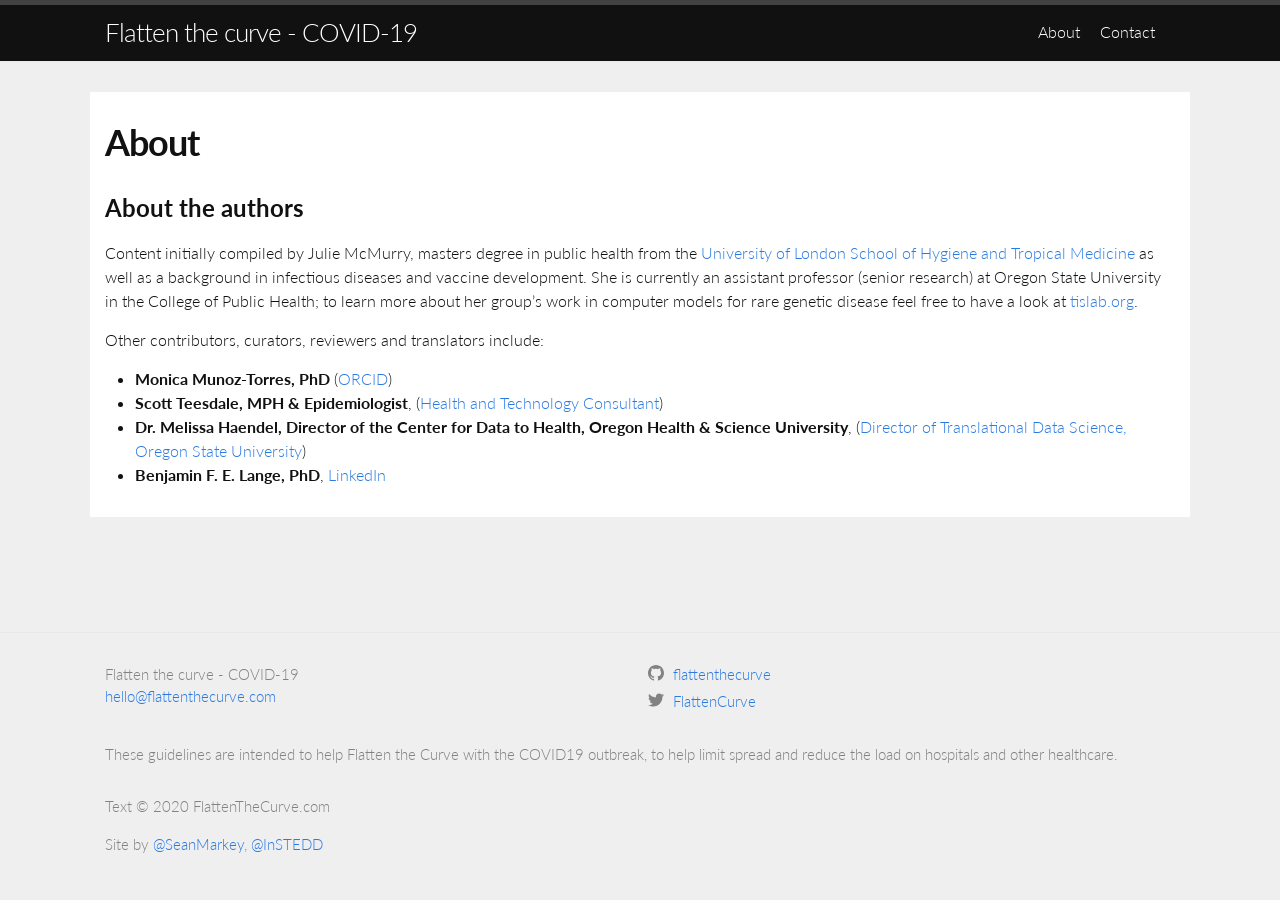
<file: about/index.html>
<!DOCTYPE html>
<html lang="en"><head>
  <meta charset="utf-8">
  <meta http-equiv="X-UA-Compatible" content="IE=edge">
  <meta name="viewport" content="width=device-width, initial-scale=1"><!-- Begin Jekyll SEO tag v2.6.1 -->
<title>About | Flatten the curve - COVID-19</title>
<meta name="generator" content="Jekyll v3.8.6" />
<meta property="og:title" content="About" />
<meta property="og:locale" content="en" />
<meta name="description" content="These guidelines are intended to help Flatten the Curve with the COVID19 outbreak, to help limit spread and reduce the load on hospitals and other healthcare." />
<meta property="og:description" content="These guidelines are intended to help Flatten the Curve with the COVID19 outbreak, to help limit spread and reduce the load on hospitals and other healthcare." />
<link rel="canonical" href="https://www.flattenthecurve.com/about/" />
<meta property="og:url" content="https://www.flattenthecurve.com/about/" />
<meta property="og:site_name" content="Flatten the curve - COVID-19" />
<script type="application/ld+json">
{"description":"These guidelines are intended to help Flatten the Curve with the COVID19 outbreak, to help limit spread and reduce the load on hospitals and other healthcare.","@type":"WebSite","url":"https://www.flattenthecurve.com/about/","name":"Flatten the curve - COVID-19","headline":"About","@context":"https://schema.org"}</script>
<!-- End Jekyll SEO tag -->
<link rel="icon" type="image/png" href="/assets/images/favicon-32x32.png" sizes="32x32" />
  <link rel="icon" type="image/png" href="/assets/images/favicon-16x16.png" sizes="16x16" /><meta http-equiv="Content-Language" content="en">
<link rel="alternate" hreflang="en" href=" https://www.flattenthecurve.com/about/"/>
<link rel="alternate" hreflang="es" href="https://www.flattenthecurve.com/es/about/"/>
<link rel="alternate" hreflang="de" href="https://www.flattenthecurve.com/de/about/"/>
<link rel="alternate" hreflang="x-default" href="https://www.flattenthecurve.com" />
  <link rel="stylesheet" href="/assets/main.css"><link type="application/atom+xml" rel="alternate" href="https://www.flattenthecurve.com/feed.xml" title="Flatten the curve - COVID-19" /><script async src="https://www.googletagmanager.com/gtag/js?id=UA-160096348-1"></script>
<script>
  window.dataLayer = window.dataLayer || [];
  function gtag() { dataLayer.push(arguments); }
  gtag('js', new Date());
  gtag('config', 'UA-160096348-1');
</script>
<meta property="og:image" content="https://www.flattenthecurve.com/images/en/flatten-the-curve.jpg" />
  <script src="/assets/js/main.js"></script>
</head>
<body><header class="site-header" role="banner">

  <div class="wrapper"><a class="site-title" rel="author" href="/">Flatten the curve - COVID-19</a><nav class="site-nav">
      <input type="checkbox" id="nav-trigger" class="nav-trigger" />
      <label for="nav-trigger">
        <span class="menu-icon">
          <svg viewBox="0 0 18 15" width="18px" height="15px">
            <path d="M18,1.484c0,0.82-0.665,1.484-1.484,1.484H1.484C0.665,2.969,0,2.304,0,1.484l0,0C0,0.665,0.665,0,1.484,0 h15.032C17.335,0,18,0.665,18,1.484L18,1.484z M18,7.516C18,8.335,17.335,9,16.516,9H1.484C0.665,9,0,8.335,0,7.516l0,0 c0-0.82,0.665-1.484,1.484-1.484h15.032C17.335,6.031,18,6.696,18,7.516L18,7.516z M18,13.516C18,14.335,17.335,15,16.516,15H1.484 C0.665,15,0,14.335,0,13.516l0,0c0-0.82,0.665-1.483,1.484-1.483h15.032C17.335,12.031,18,12.695,18,13.516L18,13.516z" />
          </svg>
        </span>
      </label>

      <div id="trigger" class="trigger"><a class="page-link" href="/about/">About</a><a class="page-link" href="/contact/">Contact</a><div class="toc-mobile page-link">
          <ul class="section-nav">
<li class="toc-entry toc-h1"><a href="#yes-this-is-bad">Yes; this is bad</a></li>
<li class="toc-entry toc-h1"><a href="#this-is-not-a-normal-flu">This is not a normal flu</a></li>
<li class="toc-entry toc-h1"><a href="#keep-the-main-thing-the-main-thing">Keep the main thing the main thing</a></li>
<li class="toc-entry toc-h1"><a href="#it-is-here">It is here</a></li>
<li class="toc-entry toc-h1"><a href="#healthcare-system">Healthcare system</a></li>
<li class="toc-entry toc-h1"><a href="#policies">Policies</a></li>
<li class="toc-entry toc-h1"><a href="#global-tracking-and-communication">Global tracking and communication</a></li>
<li class="toc-entry toc-h1"><a href="#there-is-hope">There is hope.</a></li>
<li class="toc-entry toc-h1"><a href="#do">Do</a>
<ul>
<li class="toc-entry toc-h2"><a href="#wash-your-hands">Wash your hands</a></li>
<li class="toc-entry toc-h2"><a href="#stay-connected">Stay connected</a></li>
<li class="toc-entry toc-h2"><a href="#lower-your-overall-risk">Lower your overall risk</a></li>
<li class="toc-entry toc-h2"><a href="#get-your-flu-shot">Get your flu shot</a></li>
<li class="toc-entry toc-h2"><a href="#medic-visits">Medic visits</a></li>
<li class="toc-entry toc-h2"><a href="#cancel-travel">Cancel Travel</a></li>
<li class="toc-entry toc-h2"><a href="#stock-up">Stock up</a></li>
<li class="toc-entry toc-h2"><a href="#work-from-home">Work from home</a></li>
<li class="toc-entry toc-h2"><a href="#flu-buddy">Flu buddy</a></li>
<li class="toc-entry toc-h2"><a href="#social-interactions">Social interactions</a></li>
<li class="toc-entry toc-h2"><a href="#your-home">Your home</a></li>
<li class="toc-entry toc-h2"><a href="#look-beyond-yourself">Look beyond yourself</a></li>
<li class="toc-entry toc-h2"><a href="#hot-zone">Hot zone</a></li>
<li class="toc-entry toc-h2"><a href="#spread-the-word">Spread the word</a></li>
</ul>
</li>
<li class="toc-entry toc-h1"><a href="#do-not">Do not</a>
<ul>
<li class="toc-entry toc-h2"><a href="#do-not-just-wait">Do not just wait</a></li>
<li class="toc-entry toc-h2"><a href="#do-not-touch-your-face">Do not touch your face</a></li>
<li class="toc-entry toc-h2"><a href="#be-on-guard">Be on guard</a></li>
<li class="toc-entry toc-h2"><a href="#public-gatherings">Public gatherings</a></li>
<li class="toc-entry toc-h2"><a href="#do-not-hoard-masks">Do not hoard masks</a></li>
<li class="toc-entry toc-h2"><a href="#do-not-shake-hands">Do not shake hands.</a></li>
<li class="toc-entry toc-h2"><a href="#do-not-touch-public-surfaces">Do not touch public surfaces</a></li>
<li class="toc-entry toc-h2"><a href="#if-you-are-sick">If you are sick</a></li>
<li class="toc-entry toc-h2"><a href="#call-ahead">Call ahead</a></li>
<li class="toc-entry toc-h2"><a href="#do-not-spread-misinformation">Do not spread misinformation</a></li>
<li class="toc-entry toc-h2"><a href="#do-not-be-careless">Do not be careless</a></li>
<li class="toc-entry toc-h2"><a href="#do-not-be-racist">Do not be racist</a></li>
<li class="toc-entry toc-h2"><a href="#be-present-do-not-binge-the-news">Be present, do not binge the news</a></li>
</ul>
</li>
<li class="toc-entry toc-h1"><a href="#about-the-authors">About the authors</a>
<ul>
<li class="toc-entry toc-h2"><a href="#affiliations">Affiliations</a></li>
</ul>
</li>
<li class="toc-entry toc-h1"><a href="#who-to-follow">Who to follow</a></li>
<li class="toc-entry toc-h1"><a href="#how-to-help-and-contribute">How to help and contribute</a></li>
</ul>
        </div>
      </div>
    </nav></div>
</header>
<main class="page-content" aria-label="Content">
    <div class="wrapper">
      <article class="post">

  <header class="post-header">
    <h1 class="post-title">About</h1>
  </header>

  <div class="post-content">
    <h1 id="about-the-authors">About the authors</h1>

<p>Content initially compiled by Julie McMurry, masters degree in public health from the <a href="http://lshtm.ac.uk/">University of London School of Hygiene and Tropical Medicine</a> as well as a background in infectious diseases and vaccine development. She is currently an assistant professor (senior research) at Oregon State University in the College of Public Health; to learn more about her group’s work in computer models for rare genetic disease feel free to have a look at <a href="http://tislab.org/">tislab.org</a>.</p>

<p>Other contributors, curators, reviewers and translators include:</p>

<ul>
  <li><strong>Monica Munoz-Torres, PhD</strong> (<a href="https://orcid.org/0000-0001-8430-6039">ORCID</a>)</li>
  <li><strong>Scott Teesdale, MPH &amp; Epidemiologist</strong>, (<a href="https://www.linkedin.com/in/scottteesdale/">Health and Technology Consultant</a>)</li>
  <li><strong>Dr. Melissa Haendel, Director of the Center for Data to Health, Oregon Health &amp; Science University</strong>, (<a href="https://tislab.org/">Director of Translational Data Science, Oregon State University</a>)</li>
  <li><strong>Benjamin F. E. Lange, PhD</strong>, <a href="https://www.linkedin.com/in/dr-benjamin-f-e-lange-a609b838">LinkedIn</a></li>
</ul>

  </div>

</article>

    </div>
  </main><footer class="site-footer h-card">
  <data class="u-url" href="/"></data>

  <div class="wrapper">

    <!-- <h2 class="footer-heading">Flatten the curve - COVID-19</h2> -->

    <div class="footer-col-wrapper">
      <div class="footer-col footer-col-1">
        <ul class="contact-list">
          <li class="p-name">Flatten the curve - COVID-19</li><li><a class="u-email" href="mailto:hello@flattenthecurve.com">hello@flattenthecurve.com</a></li></ul>
      </div>

      <div class="footer-col footer-col-2"><ul class="social-media-list"><li><a href="https://github.com/flattenthecurve"><svg class="svg-icon"><use xlink:href="/assets/minima-social-icons.svg#github"></use></svg> <span class="username">flattenthecurve</span></a></li><li><a href="https://www.twitter.com/FlattenCurve"><svg class="svg-icon"><use xlink:href="/assets/minima-social-icons.svg#twitter"></use></svg> <span class="username">FlattenCurve</span></a></li></ul>
</div>

      <div class="footer-col footer-col-3">
        <p>These guidelines are intended to help Flatten the Curve with the COVID19 outbreak, to help limit spread and reduce the load on hospitals and other healthcare.</p>
      </div>
    </div>

    <div class="footer-col-wrapper">
      <div class="footer-col footer-col-1">
        Text &copy; 2020 FlattenTheCurve.com
      </div>
      <div class="footer-col footer-col-3">
        Site by <a href="https://www.twitter.com/seanmarkey">@SeanMarkey</a>, <a href="https://twitter.com/instedd">@InSTEDD</a>
      </div>
    </div>
  </div>

</footer>
</body>

</html>
</file>
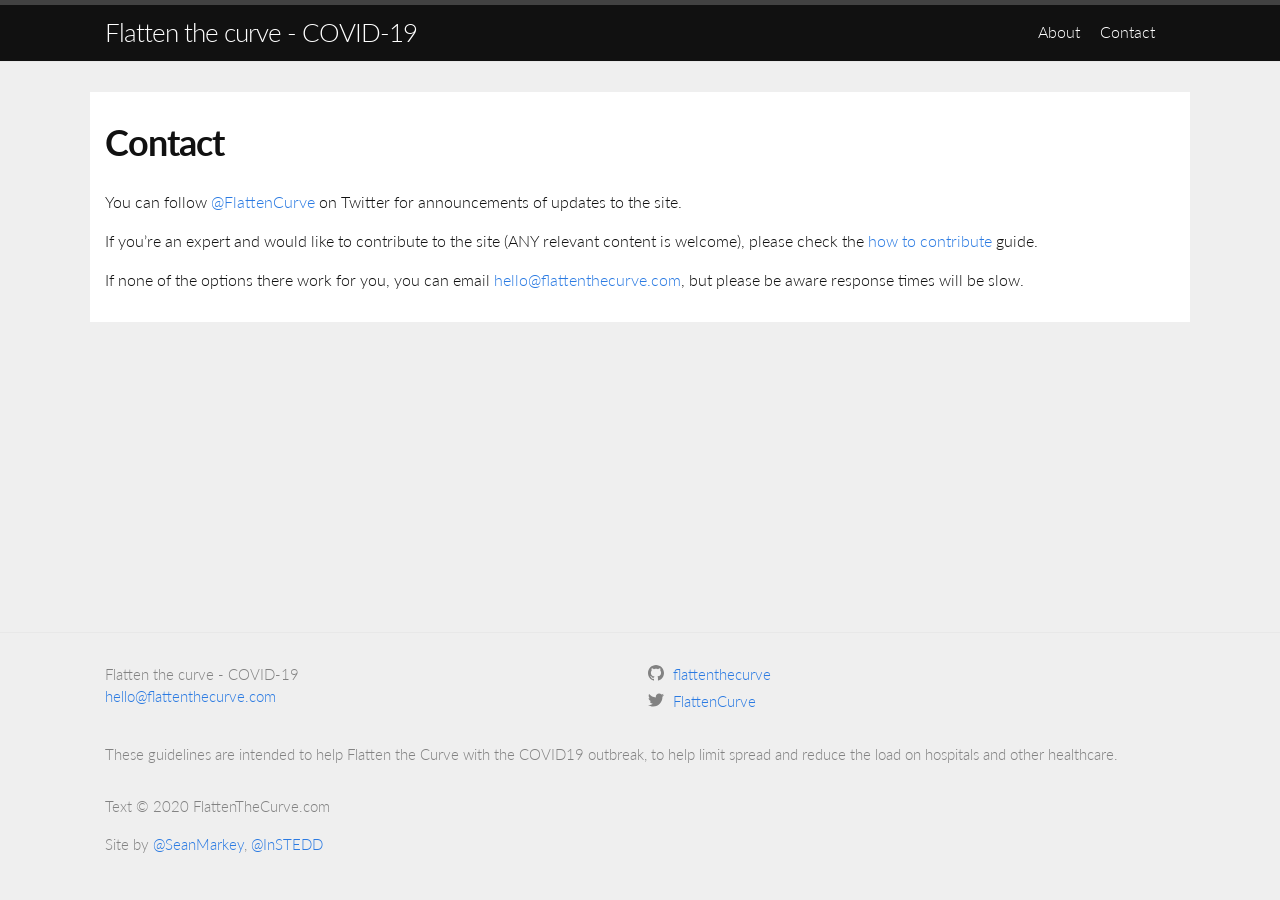
<file: contact/index.html>
<!DOCTYPE html>
<html lang="en"><head>
  <meta charset="utf-8">
  <meta http-equiv="X-UA-Compatible" content="IE=edge">
  <meta name="viewport" content="width=device-width, initial-scale=1"><!-- Begin Jekyll SEO tag v2.6.1 -->
<title>Contact | Flatten the curve - COVID-19</title>
<meta name="generator" content="Jekyll v3.8.6" />
<meta property="og:title" content="Contact" />
<meta property="og:locale" content="en" />
<meta name="description" content="These guidelines are intended to help Flatten the Curve with the COVID19 outbreak, to help limit spread and reduce the load on hospitals and other healthcare." />
<meta property="og:description" content="These guidelines are intended to help Flatten the Curve with the COVID19 outbreak, to help limit spread and reduce the load on hospitals and other healthcare." />
<link rel="canonical" href="https://www.flattenthecurve.com/contact/" />
<meta property="og:url" content="https://www.flattenthecurve.com/contact/" />
<meta property="og:site_name" content="Flatten the curve - COVID-19" />
<script type="application/ld+json">
{"description":"These guidelines are intended to help Flatten the Curve with the COVID19 outbreak, to help limit spread and reduce the load on hospitals and other healthcare.","@type":"WebPage","url":"https://www.flattenthecurve.com/contact/","headline":"Contact","@context":"https://schema.org"}</script>
<!-- End Jekyll SEO tag -->
<link rel="icon" type="image/png" href="/assets/images/favicon-32x32.png" sizes="32x32" />
  <link rel="icon" type="image/png" href="/assets/images/favicon-16x16.png" sizes="16x16" /><meta http-equiv="Content-Language" content="en">
<link rel="alternate" hreflang="en" href=" https://www.flattenthecurve.com/contact/"/>
<link rel="alternate" hreflang="es" href="https://www.flattenthecurve.com/es/contact/"/>
<link rel="alternate" hreflang="de" href="https://www.flattenthecurve.com/de/contact/"/>
<link rel="alternate" hreflang="x-default" href="https://www.flattenthecurve.com" />
  <link rel="stylesheet" href="/assets/main.css"><link type="application/atom+xml" rel="alternate" href="https://www.flattenthecurve.com/feed.xml" title="Flatten the curve - COVID-19" /><script async src="https://www.googletagmanager.com/gtag/js?id=UA-160096348-1"></script>
<script>
  window.dataLayer = window.dataLayer || [];
  function gtag() { dataLayer.push(arguments); }
  gtag('js', new Date());
  gtag('config', 'UA-160096348-1');
</script>
<meta property="og:image" content="https://www.flattenthecurve.com/images/en/flatten-the-curve.jpg" />
  <script src="/assets/js/main.js"></script>
</head>
<body><header class="site-header" role="banner">

  <div class="wrapper"><a class="site-title" rel="author" href="/">Flatten the curve - COVID-19</a><nav class="site-nav">
      <input type="checkbox" id="nav-trigger" class="nav-trigger" />
      <label for="nav-trigger">
        <span class="menu-icon">
          <svg viewBox="0 0 18 15" width="18px" height="15px">
            <path d="M18,1.484c0,0.82-0.665,1.484-1.484,1.484H1.484C0.665,2.969,0,2.304,0,1.484l0,0C0,0.665,0.665,0,1.484,0 h15.032C17.335,0,18,0.665,18,1.484L18,1.484z M18,7.516C18,8.335,17.335,9,16.516,9H1.484C0.665,9,0,8.335,0,7.516l0,0 c0-0.82,0.665-1.484,1.484-1.484h15.032C17.335,6.031,18,6.696,18,7.516L18,7.516z M18,13.516C18,14.335,17.335,15,16.516,15H1.484 C0.665,15,0,14.335,0,13.516l0,0c0-0.82,0.665-1.483,1.484-1.483h15.032C17.335,12.031,18,12.695,18,13.516L18,13.516z" />
          </svg>
        </span>
      </label>

      <div id="trigger" class="trigger"><a class="page-link" href="/about/">About</a><a class="page-link" href="/contact/">Contact</a><div class="toc-mobile page-link">
          <ul class="section-nav">
<li class="toc-entry toc-h1"><a href="#yes-this-is-bad">Yes; this is bad</a></li>
<li class="toc-entry toc-h1"><a href="#this-is-not-a-normal-flu">This is not a normal flu</a></li>
<li class="toc-entry toc-h1"><a href="#keep-the-main-thing-the-main-thing">Keep the main thing the main thing</a></li>
<li class="toc-entry toc-h1"><a href="#it-is-here">It is here</a></li>
<li class="toc-entry toc-h1"><a href="#healthcare-system">Healthcare system</a></li>
<li class="toc-entry toc-h1"><a href="#policies">Policies</a></li>
<li class="toc-entry toc-h1"><a href="#global-tracking-and-communication">Global tracking and communication</a></li>
<li class="toc-entry toc-h1"><a href="#there-is-hope">There is hope.</a></li>
<li class="toc-entry toc-h1"><a href="#do">Do</a>
<ul>
<li class="toc-entry toc-h2"><a href="#wash-your-hands">Wash your hands</a></li>
<li class="toc-entry toc-h2"><a href="#stay-connected">Stay connected</a></li>
<li class="toc-entry toc-h2"><a href="#lower-your-overall-risk">Lower your overall risk</a></li>
<li class="toc-entry toc-h2"><a href="#get-your-flu-shot">Get your flu shot</a></li>
<li class="toc-entry toc-h2"><a href="#medic-visits">Medic visits</a></li>
<li class="toc-entry toc-h2"><a href="#cancel-travel">Cancel Travel</a></li>
<li class="toc-entry toc-h2"><a href="#stock-up">Stock up</a></li>
<li class="toc-entry toc-h2"><a href="#work-from-home">Work from home</a></li>
<li class="toc-entry toc-h2"><a href="#flu-buddy">Flu buddy</a></li>
<li class="toc-entry toc-h2"><a href="#social-interactions">Social interactions</a></li>
<li class="toc-entry toc-h2"><a href="#your-home">Your home</a></li>
<li class="toc-entry toc-h2"><a href="#look-beyond-yourself">Look beyond yourself</a></li>
<li class="toc-entry toc-h2"><a href="#hot-zone">Hot zone</a></li>
<li class="toc-entry toc-h2"><a href="#spread-the-word">Spread the word</a></li>
</ul>
</li>
<li class="toc-entry toc-h1"><a href="#do-not">Do not</a>
<ul>
<li class="toc-entry toc-h2"><a href="#do-not-just-wait">Do not just wait</a></li>
<li class="toc-entry toc-h2"><a href="#do-not-touch-your-face">Do not touch your face</a></li>
<li class="toc-entry toc-h2"><a href="#be-on-guard">Be on guard</a></li>
<li class="toc-entry toc-h2"><a href="#public-gatherings">Public gatherings</a></li>
<li class="toc-entry toc-h2"><a href="#do-not-hoard-masks">Do not hoard masks</a></li>
<li class="toc-entry toc-h2"><a href="#do-not-shake-hands">Do not shake hands.</a></li>
<li class="toc-entry toc-h2"><a href="#do-not-touch-public-surfaces">Do not touch public surfaces</a></li>
<li class="toc-entry toc-h2"><a href="#if-you-are-sick">If you are sick</a></li>
<li class="toc-entry toc-h2"><a href="#call-ahead">Call ahead</a></li>
<li class="toc-entry toc-h2"><a href="#do-not-spread-misinformation">Do not spread misinformation</a></li>
<li class="toc-entry toc-h2"><a href="#do-not-be-careless">Do not be careless</a></li>
<li class="toc-entry toc-h2"><a href="#do-not-be-racist">Do not be racist</a></li>
<li class="toc-entry toc-h2"><a href="#be-present-do-not-binge-the-news">Be present, do not binge the news</a></li>
</ul>
</li>
<li class="toc-entry toc-h1"><a href="#about-the-authors">About the authors</a>
<ul>
<li class="toc-entry toc-h2"><a href="#affiliations">Affiliations</a></li>
</ul>
</li>
<li class="toc-entry toc-h1"><a href="#who-to-follow">Who to follow</a></li>
<li class="toc-entry toc-h1"><a href="#how-to-help-and-contribute">How to help and contribute</a></li>
</ul>
        </div>
      </div>
    </nav></div>
</header>
<main class="page-content" aria-label="Content">
    <div class="wrapper">
      <article class="post">

  <header class="post-header">
    <h1 class="post-title">Contact</h1>
  </header>

  <div class="post-content">
    <p>You can follow <a href="https://www.twitter.com/flattencurve">@FlattenCurve</a> on Twitter for announcements of updates to the site.</p>

<p>If you’re an expert and would like to contribute to the site (ANY relevant content is welcome), please check the <a href="https://github.com/flattenthecurve/guide#how-to-contribute">how to contribute</a> guide.</p>

<p>If none of the options there work for you, you can email <a href="mailto:hello@flattenthecurve.com">hello@flattenthecurve.com</a>, but please be aware response times will be slow.</p>


  </div>

</article>

    </div>
  </main><footer class="site-footer h-card">
  <data class="u-url" href="/"></data>

  <div class="wrapper">

    <!-- <h2 class="footer-heading">Flatten the curve - COVID-19</h2> -->

    <div class="footer-col-wrapper">
      <div class="footer-col footer-col-1">
        <ul class="contact-list">
          <li class="p-name">Flatten the curve - COVID-19</li><li><a class="u-email" href="mailto:hello@flattenthecurve.com">hello@flattenthecurve.com</a></li></ul>
      </div>

      <div class="footer-col footer-col-2"><ul class="social-media-list"><li><a href="https://github.com/flattenthecurve"><svg class="svg-icon"><use xlink:href="/assets/minima-social-icons.svg#github"></use></svg> <span class="username">flattenthecurve</span></a></li><li><a href="https://www.twitter.com/FlattenCurve"><svg class="svg-icon"><use xlink:href="/assets/minima-social-icons.svg#twitter"></use></svg> <span class="username">FlattenCurve</span></a></li></ul>
</div>

      <div class="footer-col footer-col-3">
        <p>These guidelines are intended to help Flatten the Curve with the COVID19 outbreak, to help limit spread and reduce the load on hospitals and other healthcare.</p>
      </div>
    </div>

    <div class="footer-col-wrapper">
      <div class="footer-col footer-col-1">
        Text &copy; 2020 FlattenTheCurve.com
      </div>
      <div class="footer-col footer-col-3">
        Site by <a href="https://www.twitter.com/seanmarkey">@SeanMarkey</a>, <a href="https://twitter.com/instedd">@InSTEDD</a>
      </div>
    </div>
  </div>

</footer>
</body>

</html>
</file>
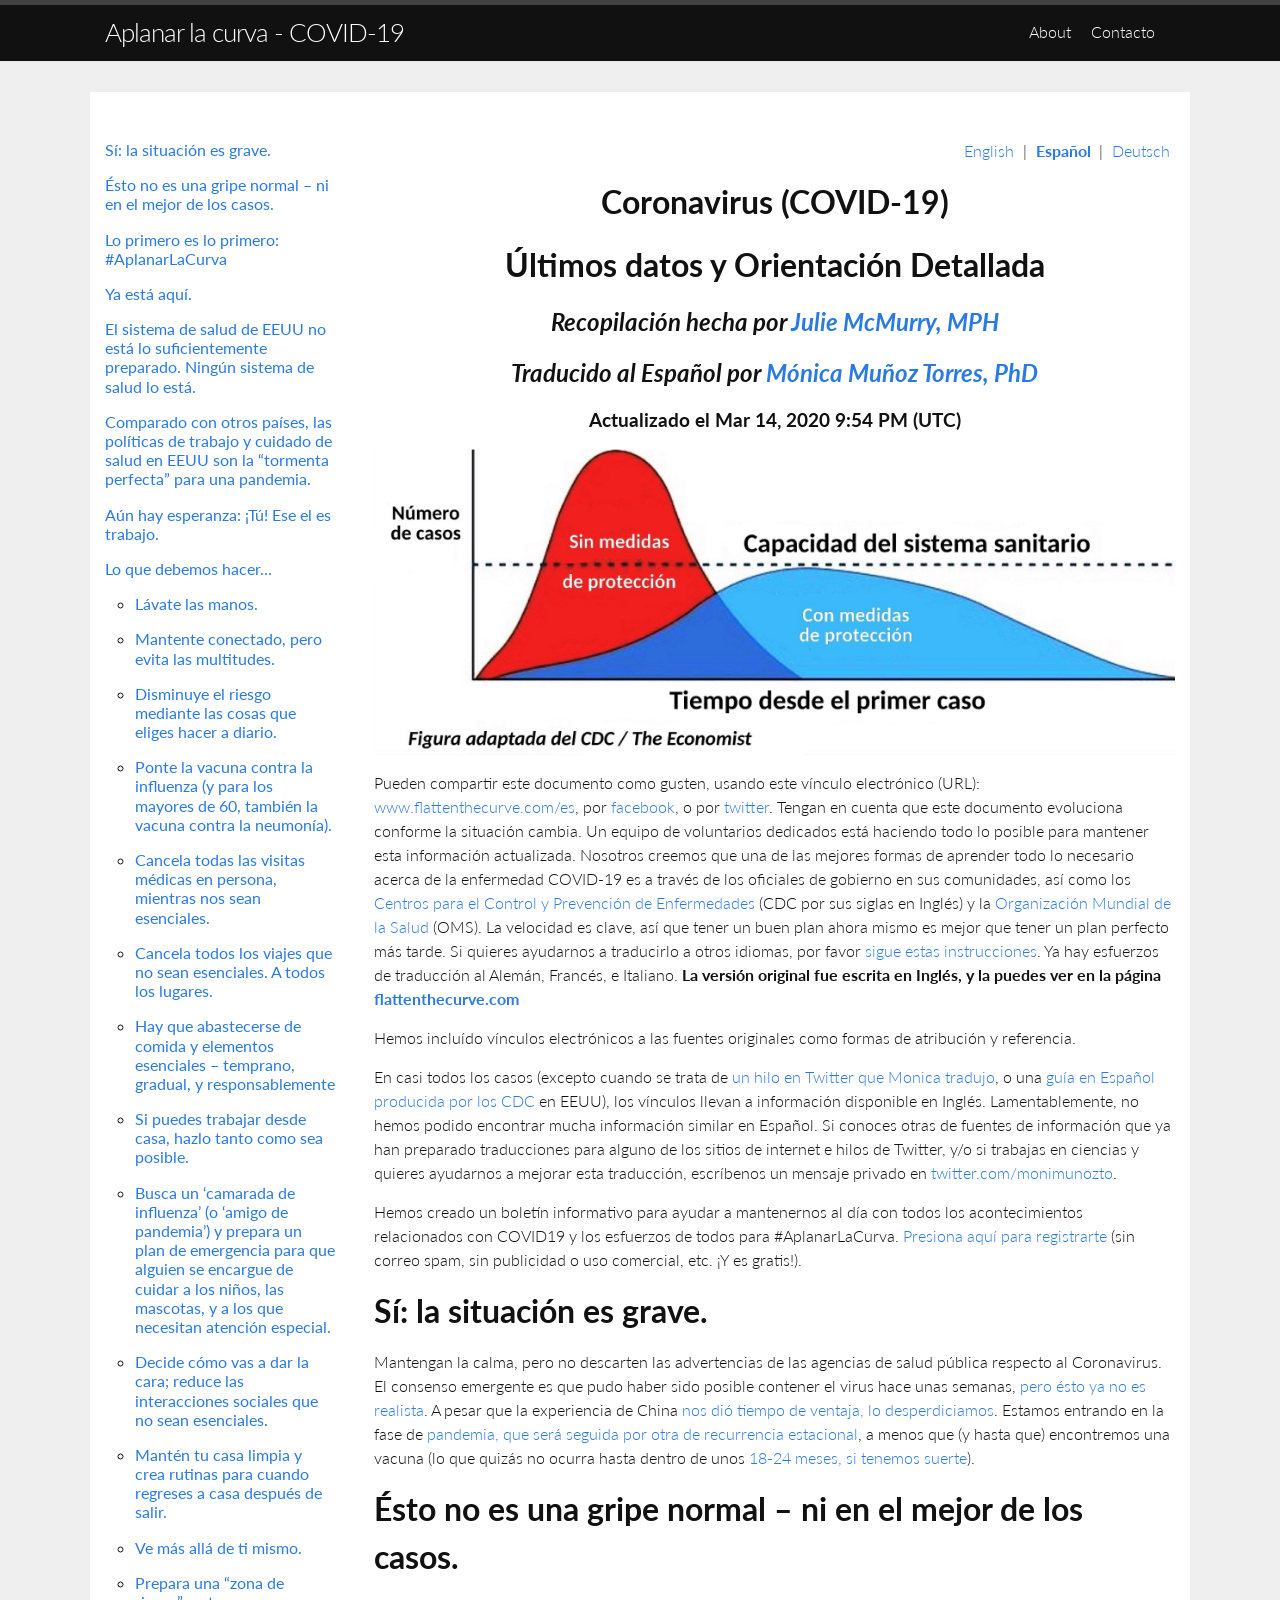
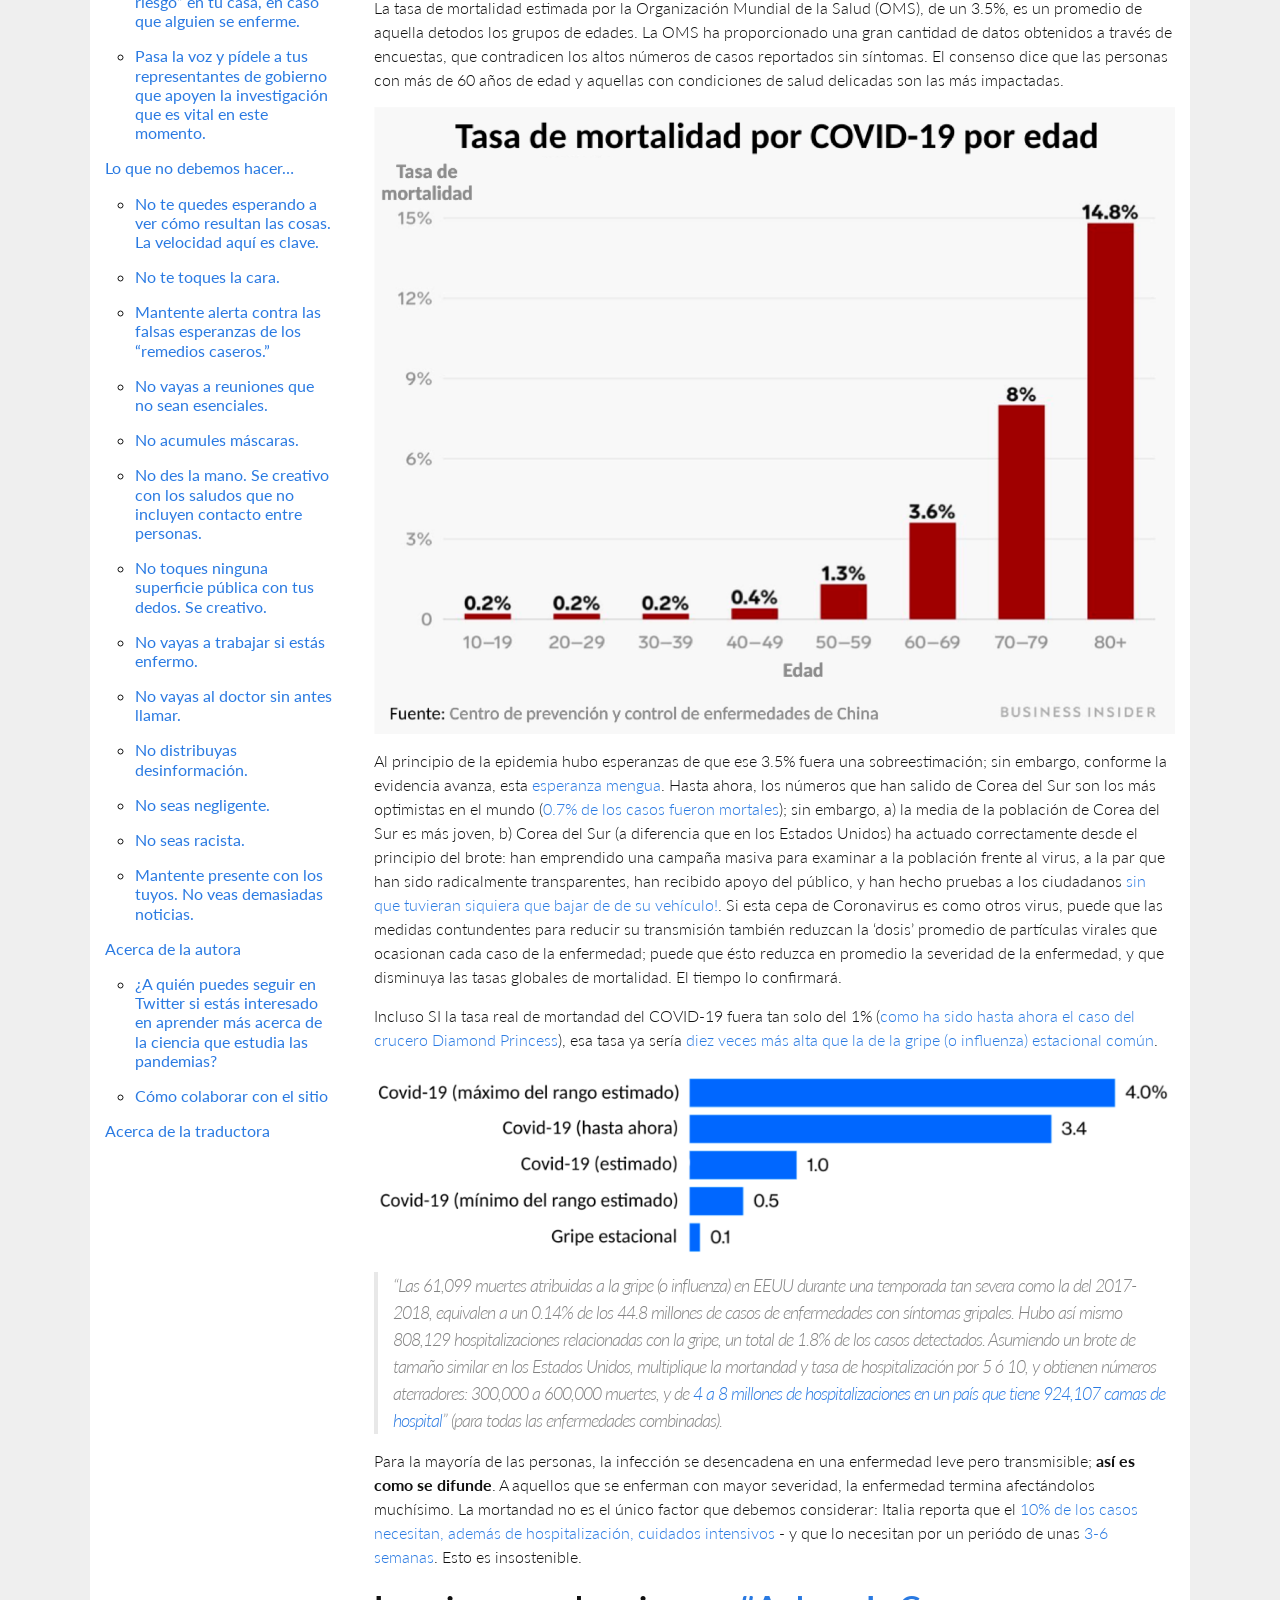
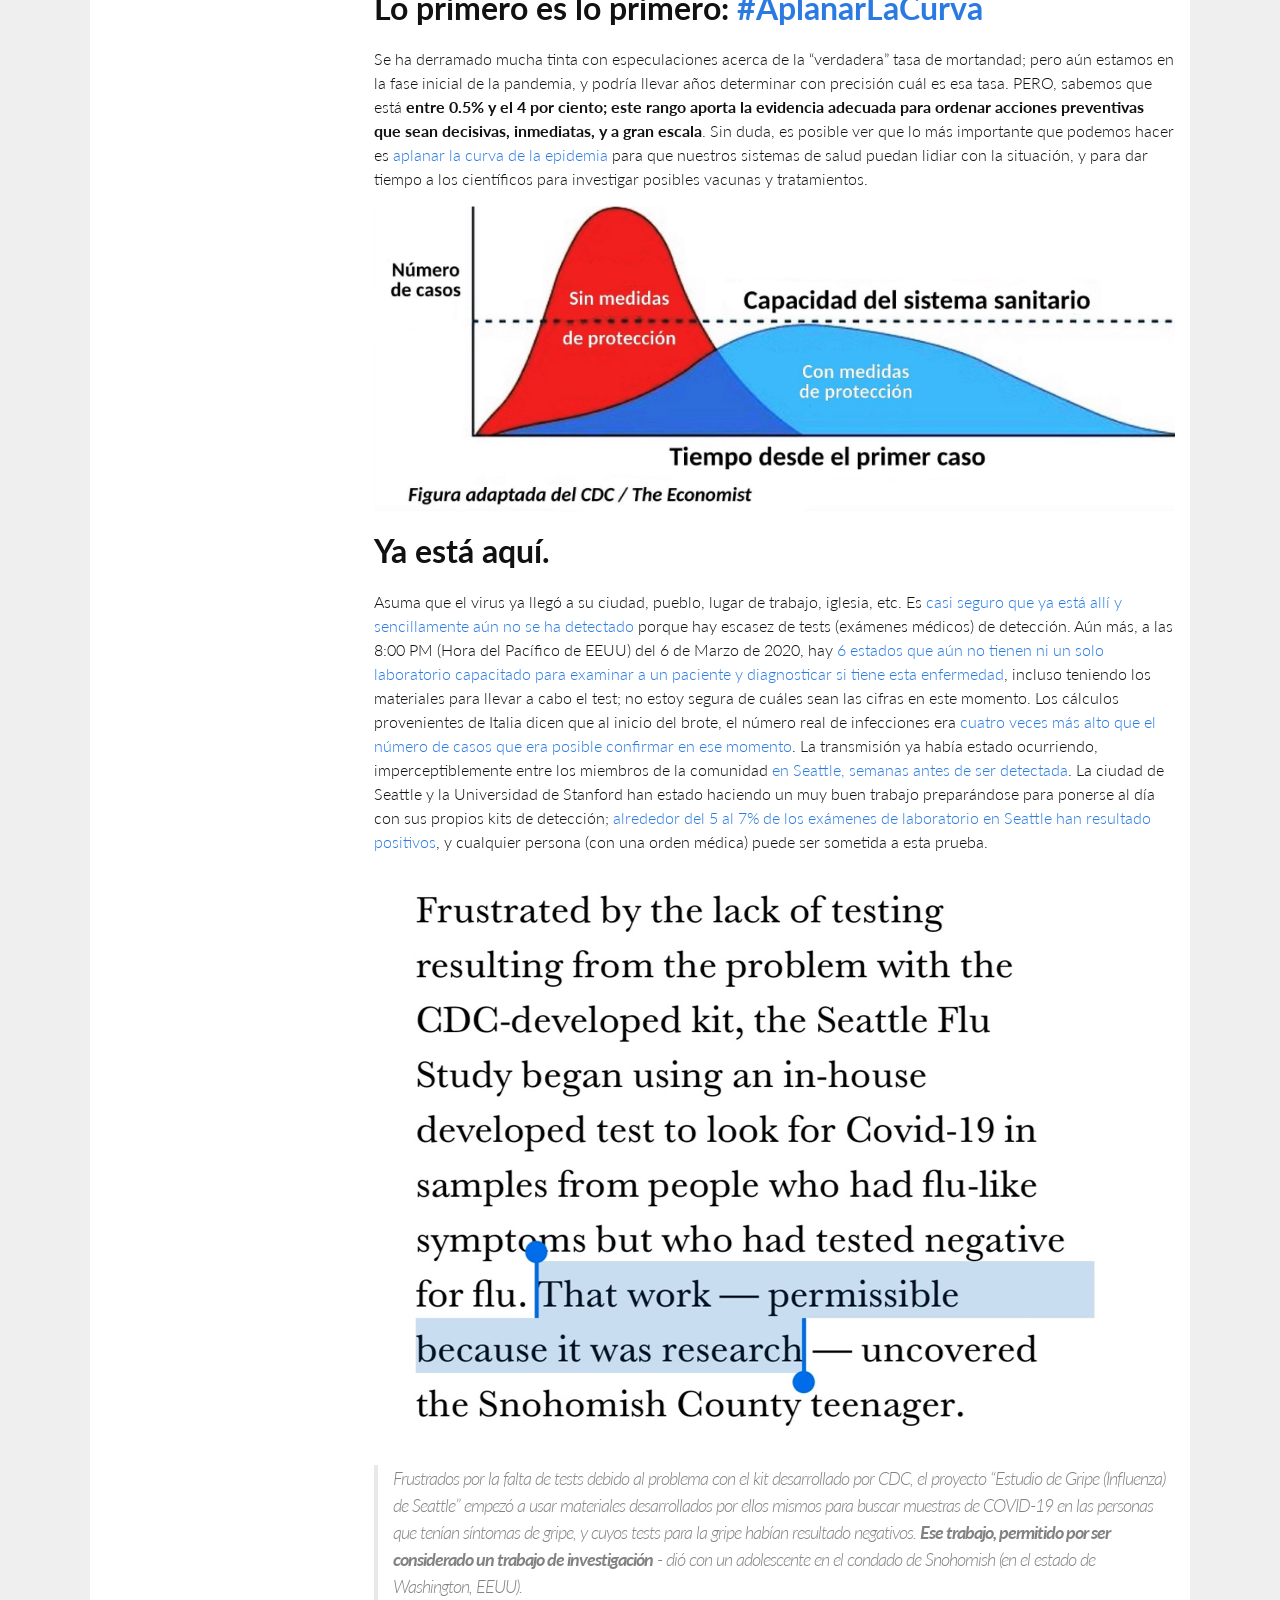
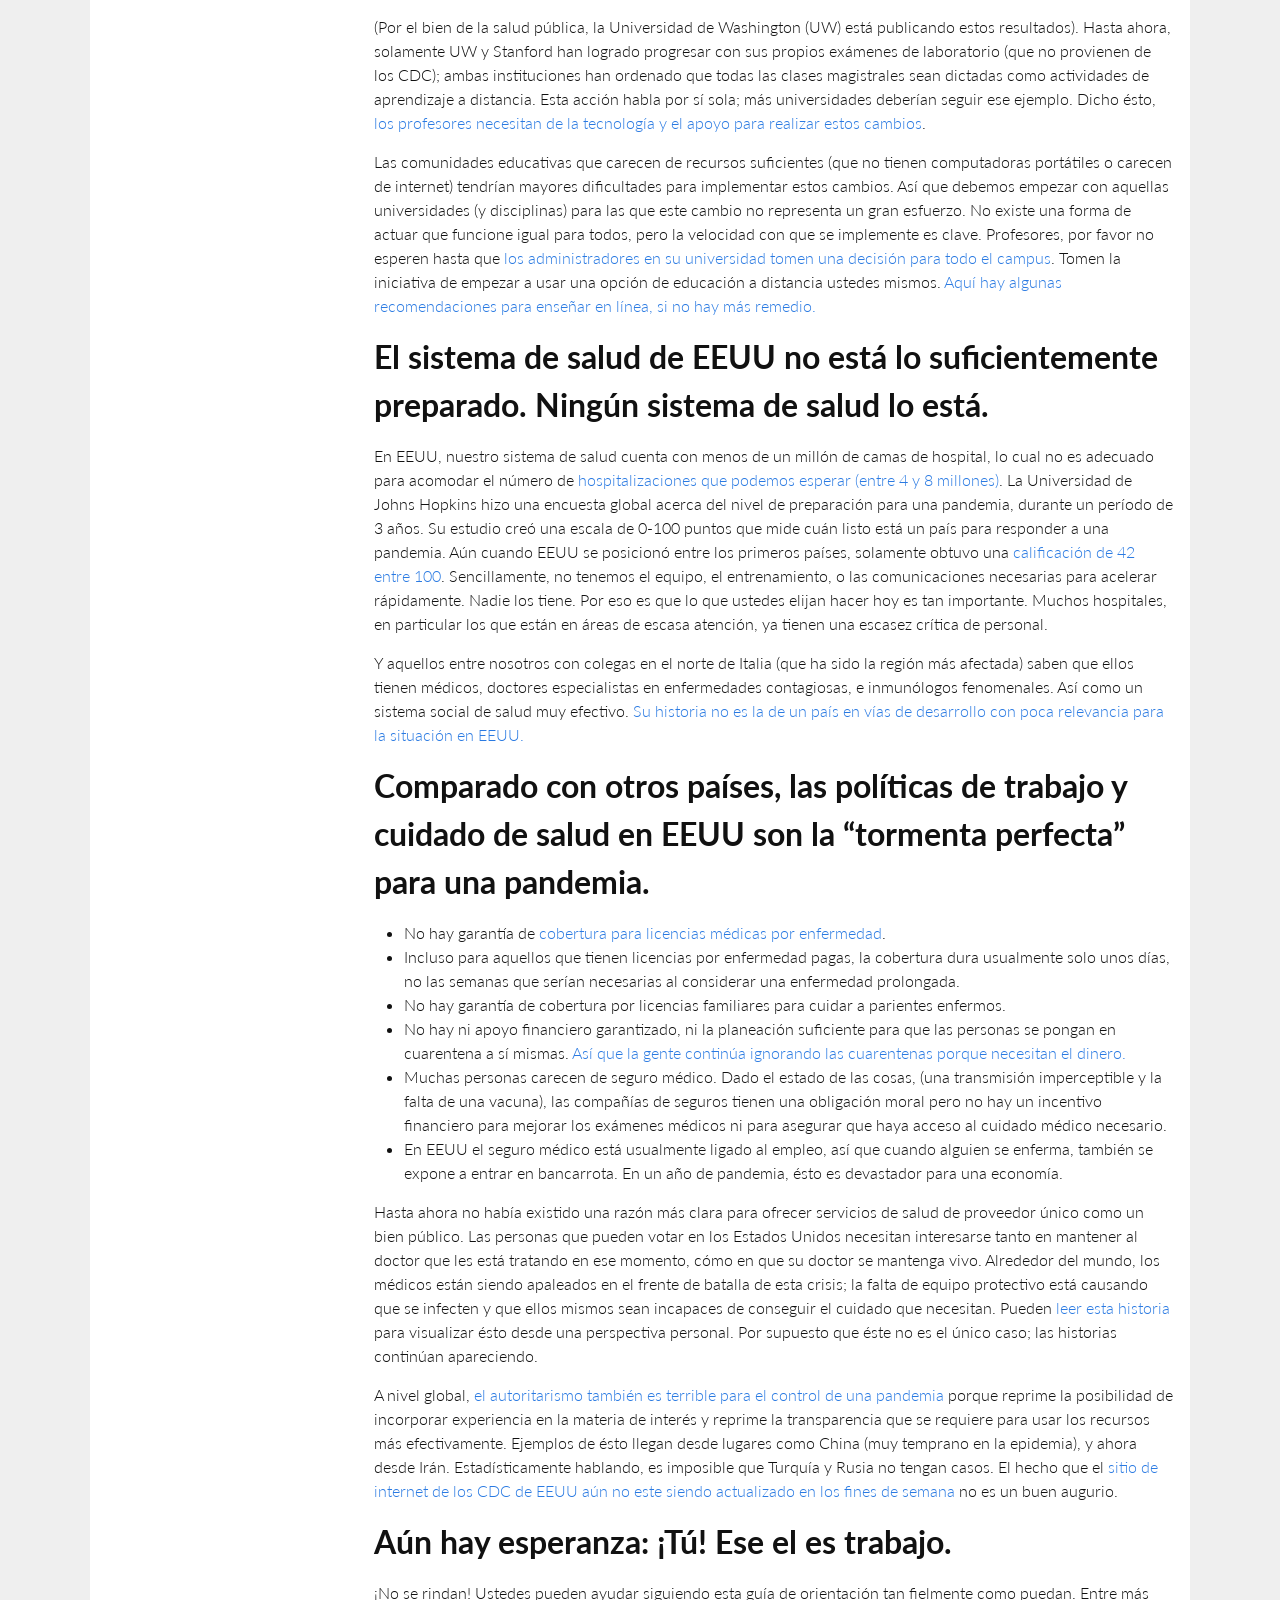
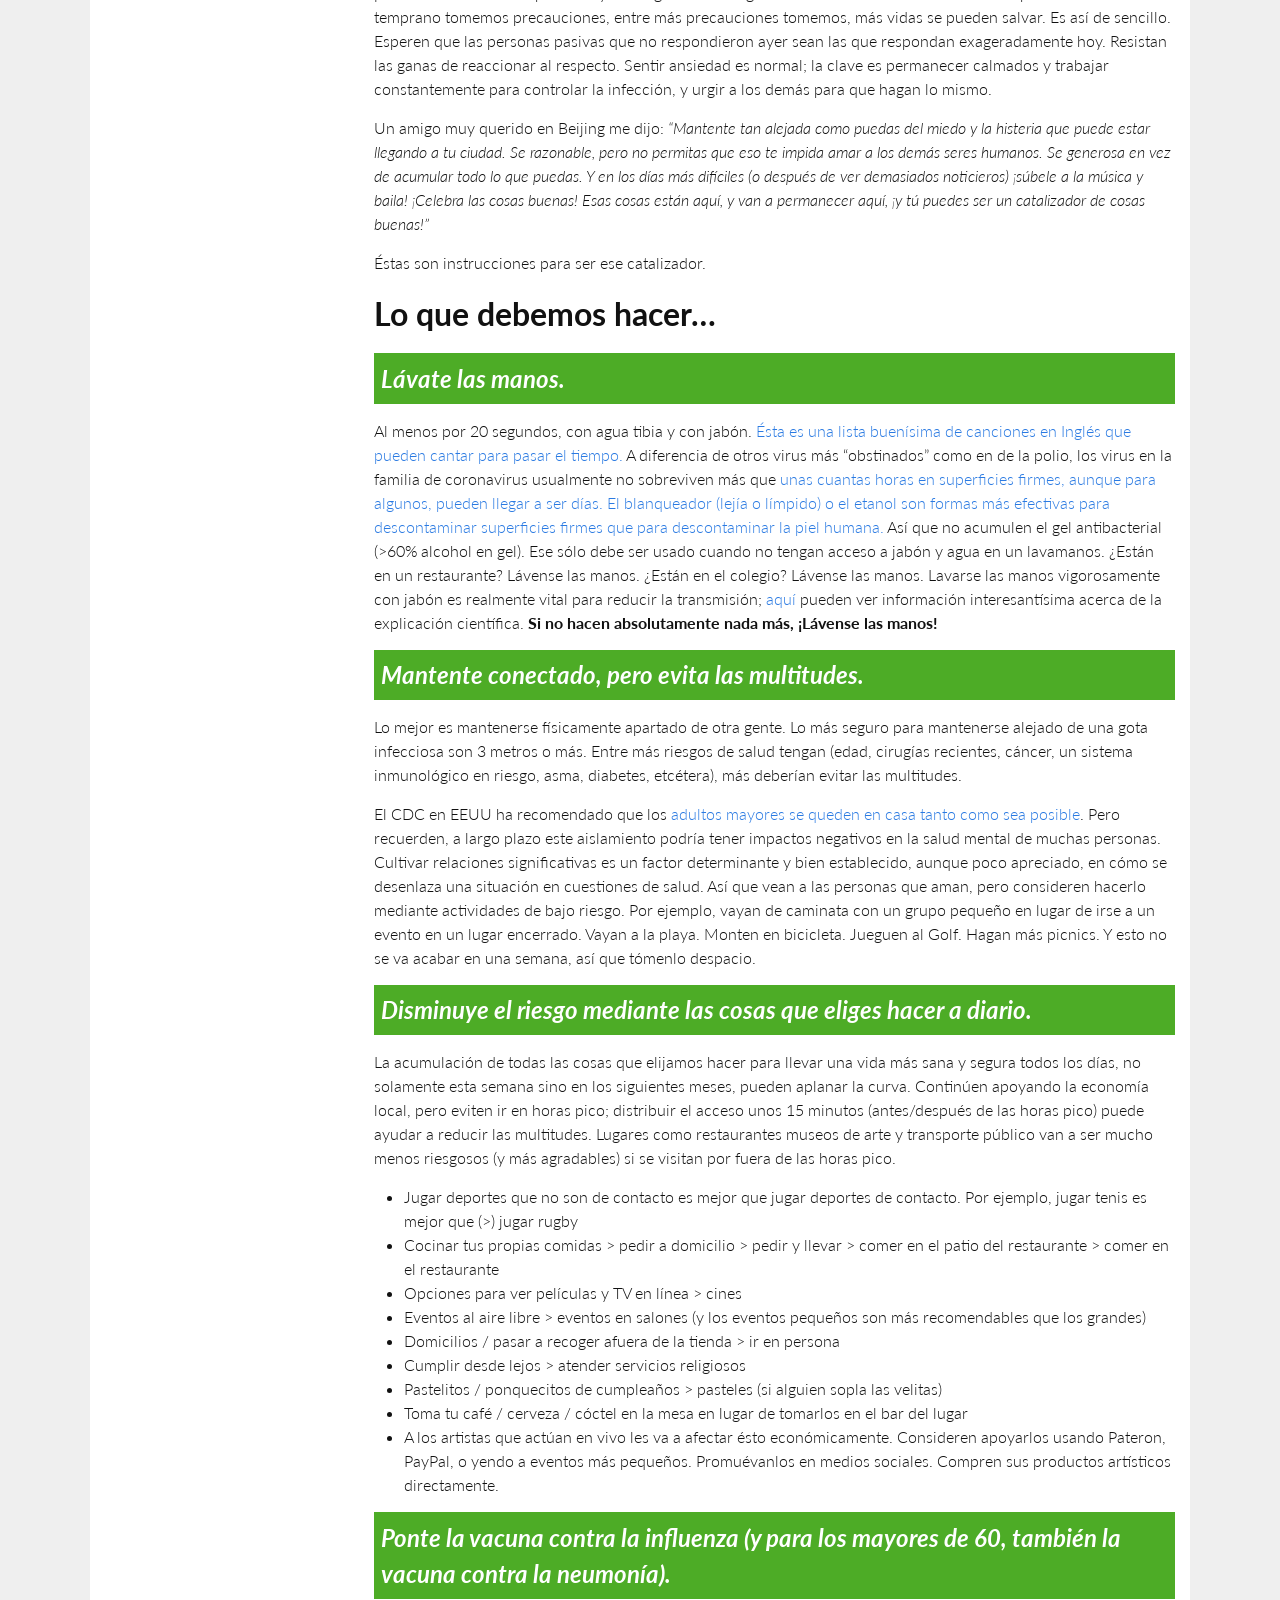
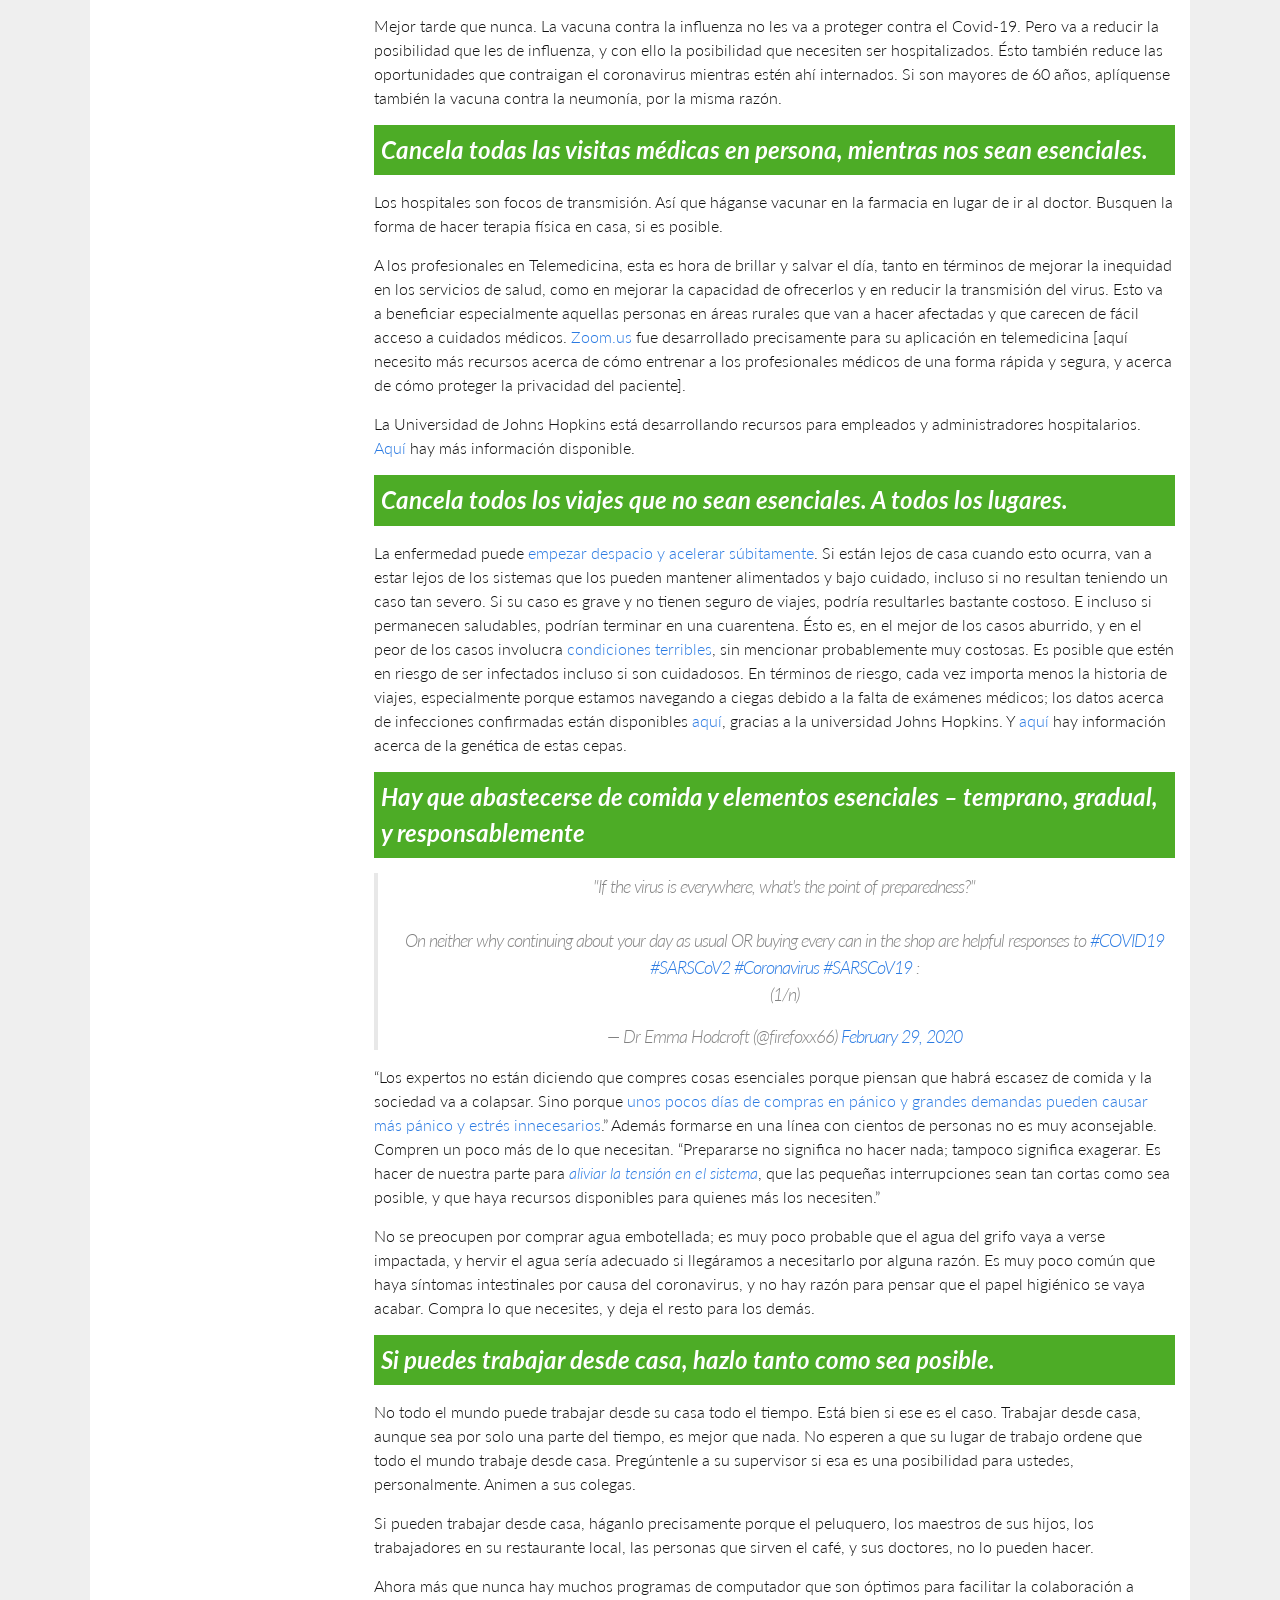
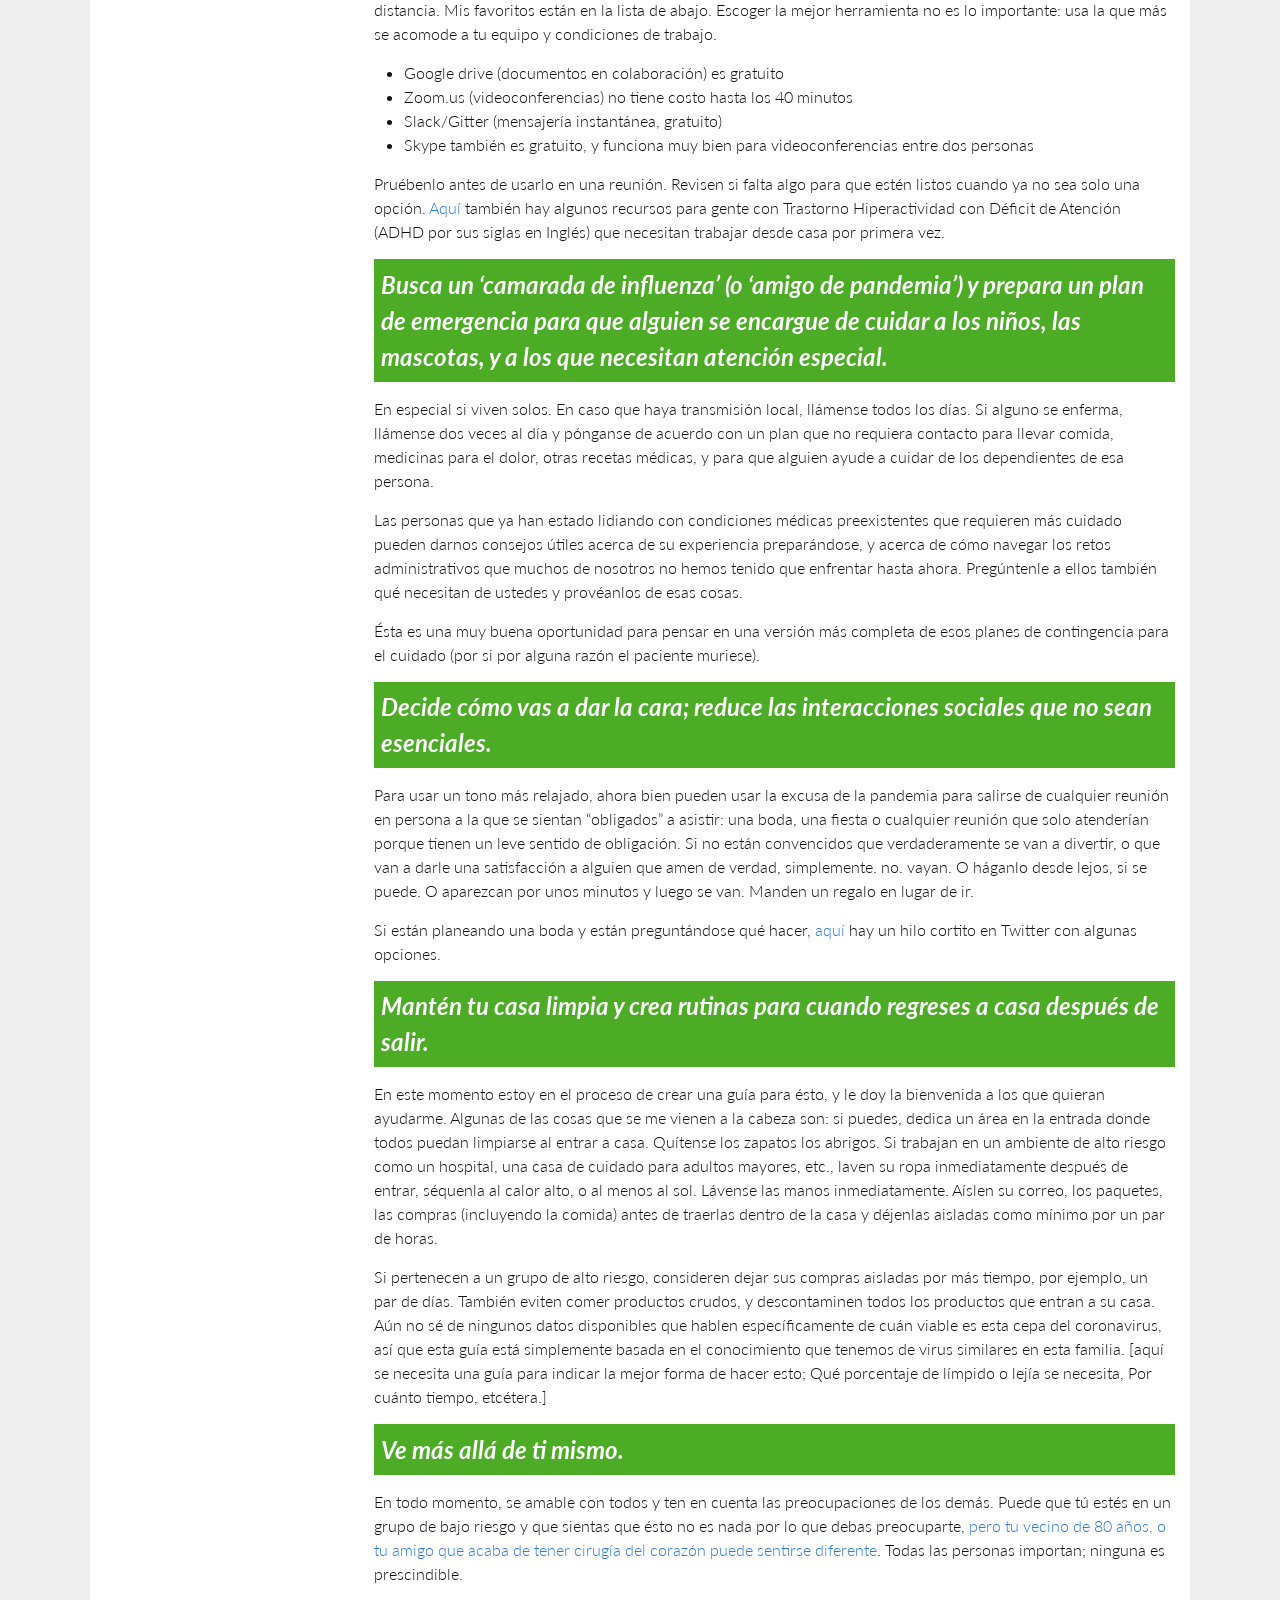
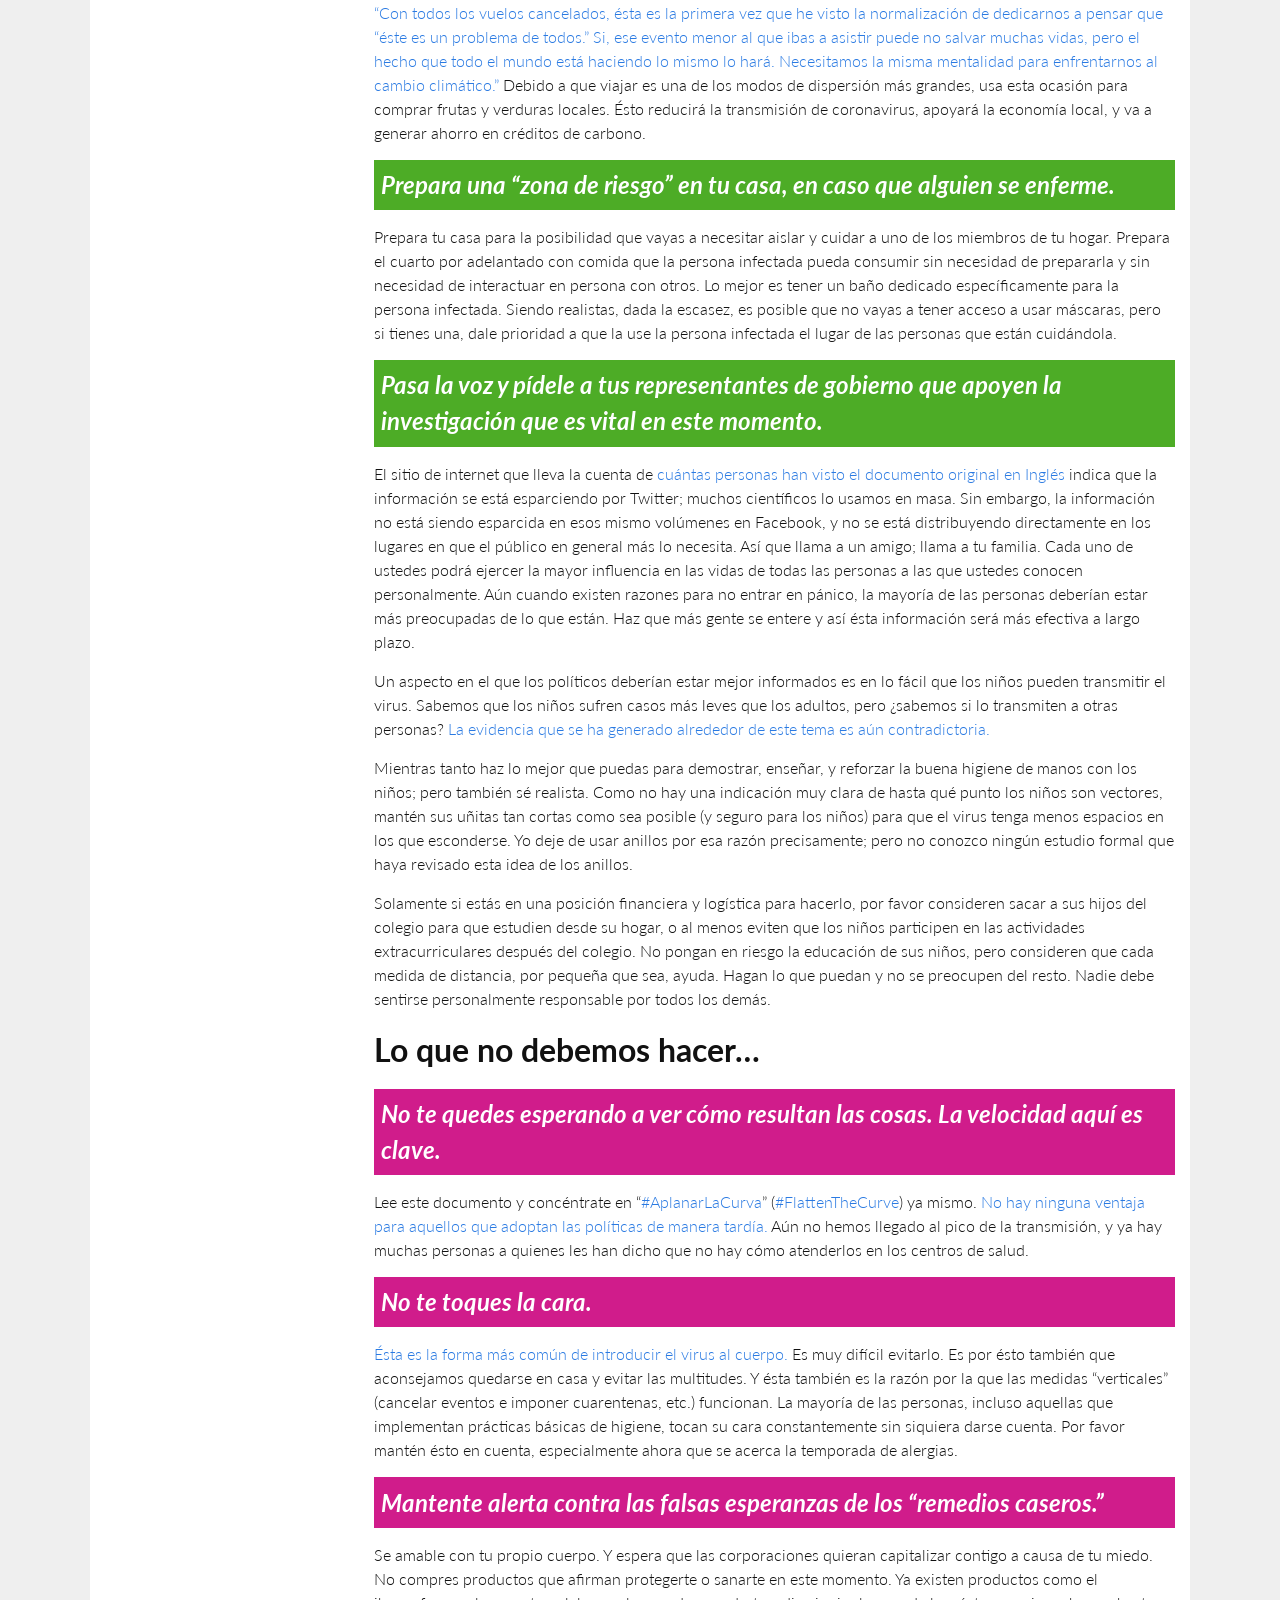
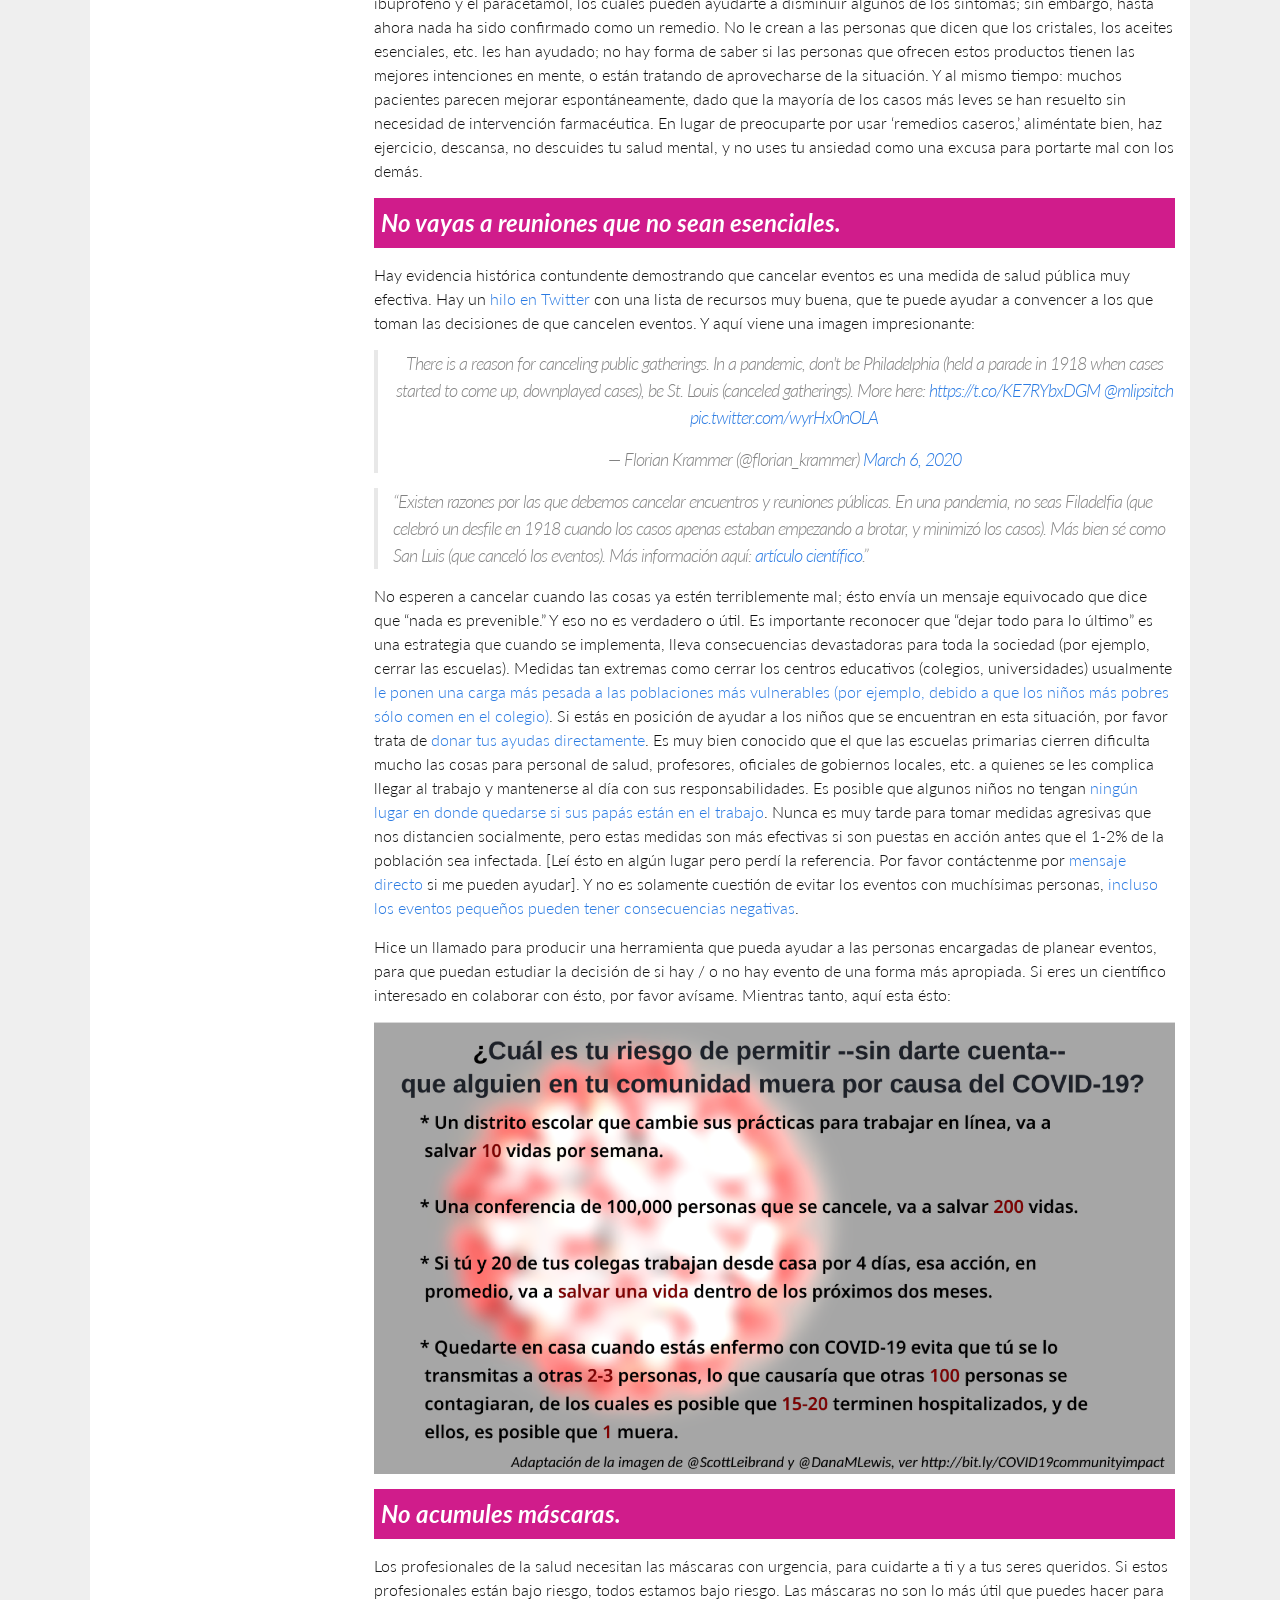
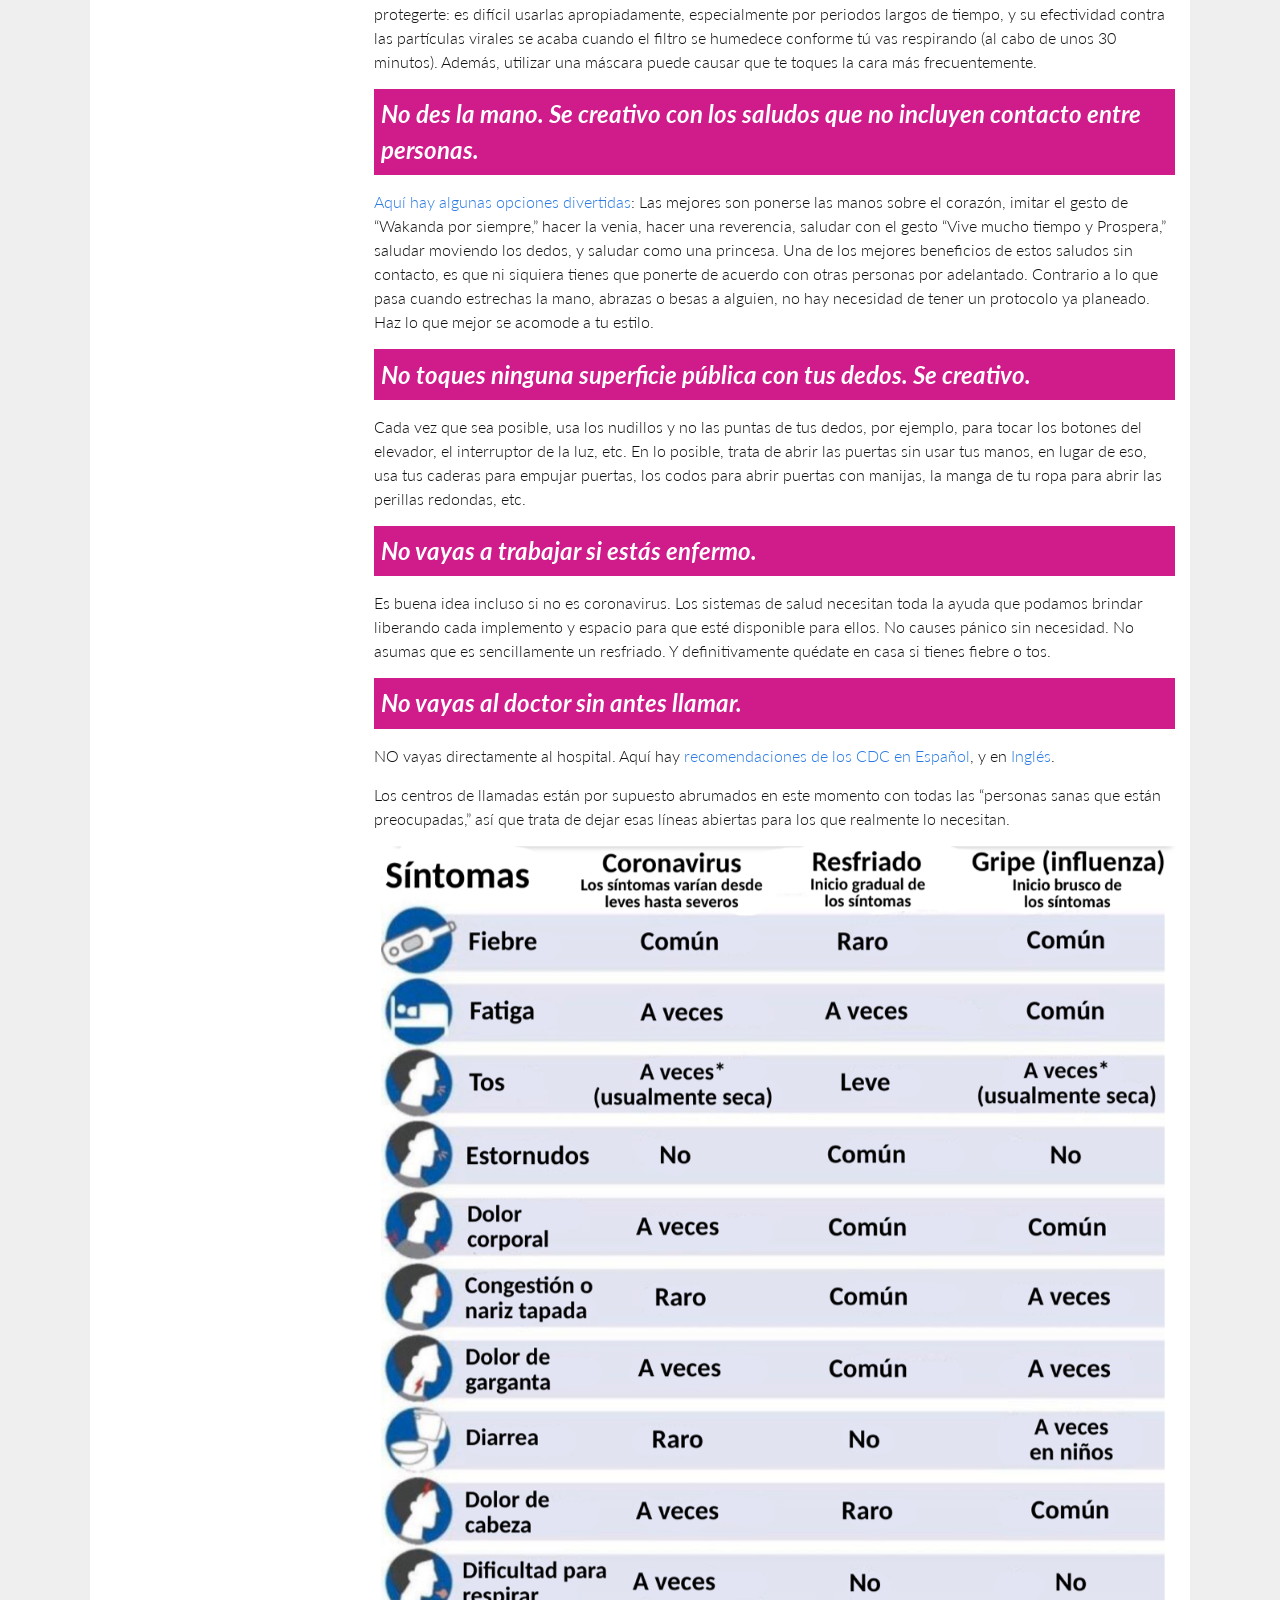
<file: es/index.html>
<!DOCTYPE html>
<html lang="en"><head>
  <meta charset="utf-8">
  <meta http-equiv="X-UA-Compatible" content="IE=edge">
  <meta name="viewport" content="width=device-width, initial-scale=1"><!-- Begin Jekyll SEO tag v2.6.1 -->
<title>Aplanar la curva - COVID-19 | Esta guía tiene como finalidad ayudar a aplanar la curva del brote de COVID19, para ayudar a limitar la propagación y reducir la carga en los hospitales y centros de salud.</title>
<meta name="generator" content="Jekyll v3.8.6" />
<meta property="og:title" content="Aplanar la curva - COVID-19" />
<meta property="og:locale" content="en_US" />
<meta name="description" content="Esta guía tiene como finalidad ayudar a aplanar la curva del brote de COVID19, para ayudar a limitar la propagación y reducir la carga en los hospitales y centros de salud." />
<meta property="og:description" content="Esta guía tiene como finalidad ayudar a aplanar la curva del brote de COVID19, para ayudar a limitar la propagación y reducir la carga en los hospitales y centros de salud." />
<link rel="canonical" href="https://www.flattenthecurve.com/es/" />
<meta property="og:url" content="https://www.flattenthecurve.com/" />
<meta property="og:site_name" content="Aplanar la curva - COVID-19" />
<script type="application/ld+json">
{"description":"Esta guía tiene como finalidad ayudar a aplanar la curva del brote de COVID19, para ayudar a limitar la propagación y reducir la carga en los hospitales y centros de salud.","@type":"WebSite","url":"https://www.flattenthecurve.com/","name":"Aplanar la curva - COVID-19","headline":"Aplanar la curva - COVID-19","@context":"https://schema.org"}</script>
<!-- End Jekyll SEO tag -->
<link rel="icon" type="image/png" href="/assets/images/favicon-32x32.png" sizes="32x32" />
  <link rel="icon" type="image/png" href="/assets/images/favicon-16x16.png" sizes="16x16" /><meta http-equiv="Content-Language" content="es">
<link rel="alternate" hreflang="en" href=" https://www.flattenthecurve.com/"/>
<link rel="alternate" hreflang="es" href="https://www.flattenthecurve.com/es/"/>
<link rel="alternate" hreflang="de" href="https://www.flattenthecurve.com/de/"/>
<link rel="alternate" hreflang="x-default" href="https://www.flattenthecurve.com" />
  <link rel="stylesheet" href="/assets/main.css"><link type="application/atom+xml" rel="alternate" href="https://www.flattenthecurve.com/es/feed.xml" title="Aplanar la curva - COVID-19" /><script async src="https://www.googletagmanager.com/gtag/js?id=UA-160096348-1"></script>
<script>
  window.dataLayer = window.dataLayer || [];
  function gtag() { dataLayer.push(arguments); }
  gtag('js', new Date());
  gtag('config', 'UA-160096348-1');
</script>
<meta property="og:image" content="https://www.flattenthecurve.com/images/en/flatten-the-curve.jpg" />
  <script src="/assets/js/main.js"></script>
</head>
<body><header class="site-header" role="banner">

  <div class="wrapper"><a class="site-title" rel="author" href="/es/">Aplanar la curva - COVID-19</a><nav class="site-nav">
      <input type="checkbox" id="nav-trigger" class="nav-trigger" />
      <label for="nav-trigger">
        <span class="menu-icon">
          <svg viewBox="0 0 18 15" width="18px" height="15px">
            <path d="M18,1.484c0,0.82-0.665,1.484-1.484,1.484H1.484C0.665,2.969,0,2.304,0,1.484l0,0C0,0.665,0.665,0,1.484,0 h15.032C17.335,0,18,0.665,18,1.484L18,1.484z M18,7.516C18,8.335,17.335,9,16.516,9H1.484C0.665,9,0,8.335,0,7.516l0,0 c0-0.82,0.665-1.484,1.484-1.484h15.032C17.335,6.031,18,6.696,18,7.516L18,7.516z M18,13.516C18,14.335,17.335,15,16.516,15H1.484 C0.665,15,0,14.335,0,13.516l0,0c0-0.82,0.665-1.483,1.484-1.483h15.032C17.335,12.031,18,12.695,18,13.516L18,13.516z" />
          </svg>
        </span>
      </label>

      <div id="trigger" class="trigger"><a class="page-link" href="/es/about/">About</a><a class="page-link" href="/es/contact/">Contacto</a><div class="toc-mobile page-link">
          <ul class="section-nav">
<li class="toc-entry toc-h1"><a href="#sí-la-situación-es-grave">Sí: la situación es grave.</a></li>
<li class="toc-entry toc-h1"><a href="#ésto-no-es-una-gripe-normal--ni-en-el-mejor-de-los-casos">Ésto no es una gripe normal – ni en el mejor de los casos.</a></li>
<li class="toc-entry toc-h1"><a href="#lo-primero-es-lo-primero-aplanarlacurva">Lo primero es lo primero: #AplanarLaCurva</a></li>
<li class="toc-entry toc-h1"><a href="#ya-está-aquí">Ya está aquí.</a></li>
<li class="toc-entry toc-h1"><a href="#el-sistema-de-salud-de-eeuu-no-está-lo-suficientemente-preparado-ningún-sistema-de-salud-lo-está">El sistema de salud de EEUU no está lo suficientemente preparado. Ningún sistema de salud lo está.</a></li>
<li class="toc-entry toc-h1"><a href="#comparado-con-otros-países-las-políticas-de-trabajo-y-cuidado-de-salud-en-eeuu-son-la-tormenta-perfecta-para-una-pandemia">Comparado con otros países, las políticas de trabajo y cuidado de salud en EEUU son la “tormenta perfecta” para una pandemia.</a></li>
<li class="toc-entry toc-h1"><a href="#aún-hay-esperanza-tú-ese-el-es-trabajo">Aún hay esperanza: ¡Tú! Ese el es trabajo.</a></li>
<li class="toc-entry toc-h1"><a href="#lo-que-debemos-hacer">Lo que debemos hacer…</a>
<ul>
<li class="toc-entry toc-h2"><a href="#lávate-las-manos">Lávate las manos.</a></li>
<li class="toc-entry toc-h2"><a href="#mantente-conectado-pero-evita-las-multitudes">Mantente conectado, pero evita las multitudes.</a></li>
<li class="toc-entry toc-h2"><a href="#disminuye-el-riesgo-mediante-las-cosas-que-eliges-hacer-a-diario">Disminuye el riesgo mediante las cosas que eliges hacer a diario.</a></li>
<li class="toc-entry toc-h2"><a href="#ponte-la-vacuna-contra-la-influenza-y-para-los-mayores-de-60-también-la-vacuna-contra-la-neumonía">Ponte la vacuna contra la influenza (y para los mayores de 60, también la vacuna contra la neumonía).</a></li>
<li class="toc-entry toc-h2"><a href="#cancela-todas-las-visitas-médicas-en-persona-mientras-nos-sean-esenciales">Cancela todas las visitas médicas en persona, mientras nos sean esenciales.</a></li>
<li class="toc-entry toc-h2"><a href="#cancela-todos-los-viajes-que-no-sean-esenciales-a-todos-los-lugares">Cancela todos los viajes que no sean esenciales. A todos los lugares.</a></li>
<li class="toc-entry toc-h2"><a href="#hay-que-abastecerse-de-comida-y-elementos-esenciales--temprano-gradual-y-responsablemente">Hay que abastecerse de comida y elementos esenciales – temprano, gradual, y responsablemente</a></li>
<li class="toc-entry toc-h2"><a href="#si-puedes-trabajar-desde-casa-hazlo-tanto-como-sea-posible">Si puedes trabajar desde casa, hazlo tanto como sea posible.</a></li>
<li class="toc-entry toc-h2"><a href="#busca-un-camarada-de-influenza-o-amigo-de-pandemia-y-prepara-un-plan-de-emergencia-para-que-alguien-se-encargue-de-cuidar-a-los-niños-las-mascotas-y-a-los-que-necesitan-atención-especial">Busca un ‘camarada de influenza’ (o ‘amigo de pandemia’) y prepara un plan de emergencia para que alguien se encargue de cuidar a los niños, las mascotas, y a los que necesitan atención especial.</a></li>
<li class="toc-entry toc-h2"><a href="#decide-cómo-vas-a-dar-la-cara-reduce-las-interacciones-sociales-que-no-sean-esenciales">Decide cómo vas a dar la cara; reduce las interacciones sociales que no sean esenciales.</a></li>
<li class="toc-entry toc-h2"><a href="#mantén-tu-casa-limpia-y-crea-rutinas-para-cuando-regreses-a-casa-después-de-salir">Mantén tu casa limpia y crea rutinas para cuando regreses a casa después de salir.</a></li>
<li class="toc-entry toc-h2"><a href="#ve-más-allá-de-ti-mismo">Ve más allá de ti mismo.</a></li>
<li class="toc-entry toc-h2"><a href="#prepara-una-zona-de-riesgo-en-tu-casa-en-caso-que-alguien-se-enferme">Prepara una “zona de riesgo” en tu casa, en caso que alguien se enferme.</a></li>
<li class="toc-entry toc-h2"><a href="#pasa-la-voz-y-pídele-a-tus-representantes-de-gobierno-que-apoyen-la-investigación-que-es-vital-en-este-momento">Pasa la voz y pídele a tus representantes de gobierno que apoyen la investigación que es vital en este momento.</a></li>
</ul>
</li>
<li class="toc-entry toc-h1"><a href="#lo-que-no-debemos-hacer">Lo que no debemos hacer…</a>
<ul>
<li class="toc-entry toc-h2"><a href="#no-te-quedes-esperando-a-ver-cómo-resultan-las-cosas-la-velocidad-aquí-es-clave">No te quedes esperando a ver cómo resultan las cosas. La velocidad aquí es clave.</a></li>
<li class="toc-entry toc-h2"><a href="#no-te-toques-la-cara">No te toques la cara.</a></li>
<li class="toc-entry toc-h2"><a href="#mantente-alerta-contra-las-falsas-esperanzas-de-los-remedios-caseros">Mantente alerta contra las falsas esperanzas de los “remedios caseros.”</a></li>
<li class="toc-entry toc-h2"><a href="#no-vayas-a-reuniones-que-no-sean-esenciales">No vayas a reuniones que no sean esenciales.</a></li>
<li class="toc-entry toc-h2"><a href="#no-acumules-máscaras">No acumules máscaras.</a></li>
<li class="toc-entry toc-h2"><a href="#no-des-la-mano-se-creativo-con-los-saludos-que-no-incluyen-contacto-entre-personas">No des la mano. Se creativo con los saludos que no incluyen contacto entre personas.</a></li>
<li class="toc-entry toc-h2"><a href="#no-toques-ninguna-superficie-pública-con-tus-dedos-se-creativo">No toques ninguna superficie pública con tus dedos. Se creativo.</a></li>
<li class="toc-entry toc-h2"><a href="#no-vayas-a-trabajar-si-estás-enfermo">No vayas a trabajar si estás enfermo.</a></li>
<li class="toc-entry toc-h2"><a href="#no-vayas-al-doctor-sin-antes-llamar">No vayas al doctor sin antes llamar.</a></li>
<li class="toc-entry toc-h2"><a href="#no-distribuyas-desinformación">No distribuyas desinformación.</a></li>
<li class="toc-entry toc-h2"><a href="#no-seas-negligente">No seas negligente.</a></li>
<li class="toc-entry toc-h2"><a href="#no-seas-racista">No seas racista.</a></li>
<li class="toc-entry toc-h2"><a href="#mantente-presente-con-los-tuyos-no-veas-demasiadas-noticias">Mantente presente con los tuyos. No veas demasiadas noticias.</a></li>
</ul>
</li>
<li class="toc-entry toc-h1"><a href="#acerca-de-la-autora">Acerca de la autora</a>
<ul>
<li class="toc-entry toc-h2"><a href="#a-quién-puedes-seguir-en-twitter-si-estás-interesado-en-aprender-más-acerca-de-la-ciencia-que-estudia-las-pandemias">¿A quién puedes seguir en Twitter si estás interesado en aprender más acerca de la ciencia que estudia las pandemias?</a></li>
<li class="toc-entry toc-h2"><a href="#cómo-colaborar-con-el-sitio">Cómo colaborar con el sitio</a></li>
</ul>
</li>
<li class="toc-entry toc-h1"><a href="#acerca-de-la-traductora">Acerca de la traductora</a></li>
</ul>
        </div>
      </div>
    </nav></div>
</header>
<main class="page-content" aria-label="Content">
    <div class="wrapper">
      <div class="home">
  <div class="toc-desktop">
    <ul class="section-nav">
<li class="toc-entry toc-h1"><a href="#sí-la-situación-es-grave">Sí: la situación es grave.</a></li>
<li class="toc-entry toc-h1"><a href="#ésto-no-es-una-gripe-normal--ni-en-el-mejor-de-los-casos">Ésto no es una gripe normal – ni en el mejor de los casos.</a></li>
<li class="toc-entry toc-h1"><a href="#lo-primero-es-lo-primero-aplanarlacurva">Lo primero es lo primero: #AplanarLaCurva</a></li>
<li class="toc-entry toc-h1"><a href="#ya-está-aquí">Ya está aquí.</a></li>
<li class="toc-entry toc-h1"><a href="#el-sistema-de-salud-de-eeuu-no-está-lo-suficientemente-preparado-ningún-sistema-de-salud-lo-está">El sistema de salud de EEUU no está lo suficientemente preparado. Ningún sistema de salud lo está.</a></li>
<li class="toc-entry toc-h1"><a href="#comparado-con-otros-países-las-políticas-de-trabajo-y-cuidado-de-salud-en-eeuu-son-la-tormenta-perfecta-para-una-pandemia">Comparado con otros países, las políticas de trabajo y cuidado de salud en EEUU son la “tormenta perfecta” para una pandemia.</a></li>
<li class="toc-entry toc-h1"><a href="#aún-hay-esperanza-tú-ese-el-es-trabajo">Aún hay esperanza: ¡Tú! Ese el es trabajo.</a></li>
<li class="toc-entry toc-h1"><a href="#lo-que-debemos-hacer">Lo que debemos hacer…</a>
<ul>
<li class="toc-entry toc-h2"><a href="#lávate-las-manos">Lávate las manos.</a></li>
<li class="toc-entry toc-h2"><a href="#mantente-conectado-pero-evita-las-multitudes">Mantente conectado, pero evita las multitudes.</a></li>
<li class="toc-entry toc-h2"><a href="#disminuye-el-riesgo-mediante-las-cosas-que-eliges-hacer-a-diario">Disminuye el riesgo mediante las cosas que eliges hacer a diario.</a></li>
<li class="toc-entry toc-h2"><a href="#ponte-la-vacuna-contra-la-influenza-y-para-los-mayores-de-60-también-la-vacuna-contra-la-neumonía">Ponte la vacuna contra la influenza (y para los mayores de 60, también la vacuna contra la neumonía).</a></li>
<li class="toc-entry toc-h2"><a href="#cancela-todas-las-visitas-médicas-en-persona-mientras-nos-sean-esenciales">Cancela todas las visitas médicas en persona, mientras nos sean esenciales.</a></li>
<li class="toc-entry toc-h2"><a href="#cancela-todos-los-viajes-que-no-sean-esenciales-a-todos-los-lugares">Cancela todos los viajes que no sean esenciales. A todos los lugares.</a></li>
<li class="toc-entry toc-h2"><a href="#hay-que-abastecerse-de-comida-y-elementos-esenciales--temprano-gradual-y-responsablemente">Hay que abastecerse de comida y elementos esenciales – temprano, gradual, y responsablemente</a></li>
<li class="toc-entry toc-h2"><a href="#si-puedes-trabajar-desde-casa-hazlo-tanto-como-sea-posible">Si puedes trabajar desde casa, hazlo tanto como sea posible.</a></li>
<li class="toc-entry toc-h2"><a href="#busca-un-camarada-de-influenza-o-amigo-de-pandemia-y-prepara-un-plan-de-emergencia-para-que-alguien-se-encargue-de-cuidar-a-los-niños-las-mascotas-y-a-los-que-necesitan-atención-especial">Busca un ‘camarada de influenza’ (o ‘amigo de pandemia’) y prepara un plan de emergencia para que alguien se encargue de cuidar a los niños, las mascotas, y a los que necesitan atención especial.</a></li>
<li class="toc-entry toc-h2"><a href="#decide-cómo-vas-a-dar-la-cara-reduce-las-interacciones-sociales-que-no-sean-esenciales">Decide cómo vas a dar la cara; reduce las interacciones sociales que no sean esenciales.</a></li>
<li class="toc-entry toc-h2"><a href="#mantén-tu-casa-limpia-y-crea-rutinas-para-cuando-regreses-a-casa-después-de-salir">Mantén tu casa limpia y crea rutinas para cuando regreses a casa después de salir.</a></li>
<li class="toc-entry toc-h2"><a href="#ve-más-allá-de-ti-mismo">Ve más allá de ti mismo.</a></li>
<li class="toc-entry toc-h2"><a href="#prepara-una-zona-de-riesgo-en-tu-casa-en-caso-que-alguien-se-enferme">Prepara una “zona de riesgo” en tu casa, en caso que alguien se enferme.</a></li>
<li class="toc-entry toc-h2"><a href="#pasa-la-voz-y-pídele-a-tus-representantes-de-gobierno-que-apoyen-la-investigación-que-es-vital-en-este-momento">Pasa la voz y pídele a tus representantes de gobierno que apoyen la investigación que es vital en este momento.</a></li>
</ul>
</li>
<li class="toc-entry toc-h1"><a href="#lo-que-no-debemos-hacer">Lo que no debemos hacer…</a>
<ul>
<li class="toc-entry toc-h2"><a href="#no-te-quedes-esperando-a-ver-cómo-resultan-las-cosas-la-velocidad-aquí-es-clave">No te quedes esperando a ver cómo resultan las cosas. La velocidad aquí es clave.</a></li>
<li class="toc-entry toc-h2"><a href="#no-te-toques-la-cara">No te toques la cara.</a></li>
<li class="toc-entry toc-h2"><a href="#mantente-alerta-contra-las-falsas-esperanzas-de-los-remedios-caseros">Mantente alerta contra las falsas esperanzas de los “remedios caseros.”</a></li>
<li class="toc-entry toc-h2"><a href="#no-vayas-a-reuniones-que-no-sean-esenciales">No vayas a reuniones que no sean esenciales.</a></li>
<li class="toc-entry toc-h2"><a href="#no-acumules-máscaras">No acumules máscaras.</a></li>
<li class="toc-entry toc-h2"><a href="#no-des-la-mano-se-creativo-con-los-saludos-que-no-incluyen-contacto-entre-personas">No des la mano. Se creativo con los saludos que no incluyen contacto entre personas.</a></li>
<li class="toc-entry toc-h2"><a href="#no-toques-ninguna-superficie-pública-con-tus-dedos-se-creativo">No toques ninguna superficie pública con tus dedos. Se creativo.</a></li>
<li class="toc-entry toc-h2"><a href="#no-vayas-a-trabajar-si-estás-enfermo">No vayas a trabajar si estás enfermo.</a></li>
<li class="toc-entry toc-h2"><a href="#no-vayas-al-doctor-sin-antes-llamar">No vayas al doctor sin antes llamar.</a></li>
<li class="toc-entry toc-h2"><a href="#no-distribuyas-desinformación">No distribuyas desinformación.</a></li>
<li class="toc-entry toc-h2"><a href="#no-seas-negligente">No seas negligente.</a></li>
<li class="toc-entry toc-h2"><a href="#no-seas-racista">No seas racista.</a></li>
<li class="toc-entry toc-h2"><a href="#mantente-presente-con-los-tuyos-no-veas-demasiadas-noticias">Mantente presente con los tuyos. No veas demasiadas noticias.</a></li>
</ul>
</li>
<li class="toc-entry toc-h1"><a href="#acerca-de-la-autora">Acerca de la autora</a>
<ul>
<li class="toc-entry toc-h2"><a href="#a-quién-puedes-seguir-en-twitter-si-estás-interesado-en-aprender-más-acerca-de-la-ciencia-que-estudia-las-pandemias">¿A quién puedes seguir en Twitter si estás interesado en aprender más acerca de la ciencia que estudia las pandemias?</a></li>
<li class="toc-entry toc-h2"><a href="#cómo-colaborar-con-el-sitio">Cómo colaborar con el sitio</a></li>
</ul>
</li>
<li class="toc-entry toc-h1"><a href="#acerca-de-la-traductora">Acerca de la traductora</a></li>
</ul>
  </div>

  <div class="main"><ul id="lang-bar">

<li><a href=" / ">English</a></li>
<li><a style="font-weight: bold;" href=" /es/ ">Español</a></li>
<li><a href=" /de/ ">Deutsch</a></li>
</ul>

<h1 class="no_toc text-center" id="coronavirus-covid-19">Coronavirus (COVID-19)</h1>

<h1 class="no_toc text-center" id="últimos-datos-y-orientación-detallada">Últimos datos y Orientación Detallada</h1>

<h2 class="no_toc text-center" id="recopilación-hecha-por-julie-mcmurry-mph">Recopilación hecha por <a href="https://twitter.com/flattencurve">Julie McMurry, MPH</a></h2>

<h2 class="no_toc text-center" id="traducido-al-español-por-mónica-muñoz-torres-phd">Traducido al Español por <a href="https://www.linkedin.com/in/monimunozto/">Mónica Muñoz Torres, PhD</a></h2>

<h3 class="no_toc text-center" id="actualizado-el-mar-14-2020--954-pm-utc">Actualizado el Mar 14, 2020  9:54 PM (UTC)</h3>

<p><img src="images/es/Aplanar-La-Curva.png" alt="Diagrama que demuestra que las medidas preventivas ayudan a aplanar la curva en el número de casos, evitando sobrecargar los sistemas de salud" /></p>

<p>Pueden compartir este documento como gusten, usando este vínculo electrónico (URL): <a href="https://www.flattenthecurve.com/es/es">www.flattenthecurve.com/es</a>, por <a href="https://www.facebook.com/underwater.moni/posts/10105564333747488">facebook</a>, o por <a href="https://twitter.com/monimunozto/status/1237966694217216000">twitter</a>. Tengan en cuenta que este documento evoluciona conforme la situación cambia. Un equipo de voluntarios dedicados está haciendo todo lo posible para mantener esta información actualizada. Nosotros creemos que una de las mejores formas de aprender todo lo necesario acerca de la enfermedad COVID-19 es a través de los oficiales de gobierno en sus comunidades, así como los <a href="https://www.cdc.gov/coronavirus/2019-ncov/index-sp.html">Centros para el Control y Prevención de Enfermedades</a> (CDC por sus siglas en Inglés) y la <a href="https://www.who.int/es/emergencies/diseases/novel-coronavirus-2019">Organización Mundial de la Salud</a> (OMS).  La velocidad es clave, así que tener un buen plan ahora mismo es mejor que tener un plan perfecto más tarde. Si quieres ayudarnos a traducirlo a otros idiomas, por favor <a href="https://github.com/flattenthecurve/guide/#translators">sigue estas instrucciones</a>. Ya hay esfuerzos de traducción al Alemán, Francés, e Italiano. <strong>La versión original fue escrita en Inglés, y la puedes ver en la página <a href="https://www.flattenthecurve.com">flattenthecurve.com</a></strong></p>

<p>Hemos incluído vínculos electrónicos a las fuentes originales como formas de atribución y referencia.</p>

<p>En casi todos los casos (excepto cuando se trata de <a href="https://twitter.com/monimunozto/status/1234430481703133184">un hilo en Twitter que Monica tradujo</a>, o una <a href="https://www.cdc.gov/coronavirus/2019-ncov/downloads/sick-with-2019-nCoV-fact-sheet-sp.pdf">guía en Español producida por los CDC</a> en EEUU), los vínculos llevan a información disponible en Inglés. Lamentablemente, no hemos podido encontrar mucha información similar en Español. Si conoces otras de fuentes de información que ya han preparado traducciones para alguno de los sitios de internet e hilos de Twitter, y/o si trabajas en ciencias y quieres ayudarnos a mejorar esta traducción, escríbenos un mensaje privado en <a href="https://twitter.com/monimunozto">twitter.com/monimunozto</a>.</p>

<p>Hemos creado un boletín informativo para ayudar a mantenernos al día con todos los acontecimientos relacionados con COVID19 y los esfuerzos de todos para #AplanarLaCurva. <a href="https://flattenthecurve.substack.com/p/coming-soon">Presiona aquí para registrarte</a> (sin correo spam, sin publicidad o uso comercial, etc. ¡Y es gratis!).</p>

<h1 id="sí-la-situación-es-grave">Sí: la situación es grave.</h1>

<p>Mantengan la calma, pero no descarten las advertencias de las agencias de salud pública respecto al Coronavirus. El consenso emergente es que pudo haber sido posible contener el virus hace unas semanas, <a href="https://twitter.com/uwmnewsroom/status/1236020906956189696">pero ésto ya no es realista</a>. A pesar que la experiencia de China <a href="https://twitter.com/florian_krammer/status/1236344865924972545">nos dió tiempo de ventaja, lo desperdiciamos</a>. Estamos entrando en la fase de <a href="https://twitter.com/NAChristakis/status/1235983934187544578">pandemia, que será seguida por otra de recurrencia estacional</a>, a menos que (y hasta que) encontremos una vacuna (lo que quizás no ocurra hasta dentro de unos <a href="https://www.politico.com/news/2020/03/05/coronavirus-trump-vaccine-rhetoric-121796?nname=playbook&amp;nid=0000014f-1646-d88f-a1cf-5f46b7bd0000&amp;nrid=0000014e-f0fe-dd93-ad7f-f8ff7e290000&amp;nlid=630318">18-24 meses, si tenemos suerte</a>).</p>

<h1 id="ésto-no-es-una-gripe-normal--ni-en-el-mejor-de-los-casos">Ésto no es una gripe normal – ni en el mejor de los casos.</h1>

<p>La tasa de mortalidad estimada por la Organización Mundial de la Salud (OMS), de un 3.5%, es un promedio de aquella detodos los grupos de edades. La OMS ha proporcionado una gran cantidad de datos obtenidos a través de encuestas, que contradicen los altos números de casos reportados sin síntomas. El consenso dice que las personas con más de 60 años de edad y aquellas con condiciones de salud delicadas son las más impactadas.</p>

<p><img src="images/es/Tasa-De-Mortalidad.png" alt="Gráfica que muestra que la tasa de mortalidad de la enfermedad COVID-19 alcanza un 14.8% de los adultos mayored de 80 años, y que es menor de 1% en personas menores de 50" /></p>

<p>Al principio de la epidemia hubo esperanzas de que ese 3.5% fuera una sobreestimación; sin embargo, conforme la evidencia avanza, esta <a href="https://www.statnews.com/2020/02/25/new-data-from-china-buttress-fears-about-high-coronavirus-fatality-rate-who-expert-says/">esperanza mengua</a>. Hasta ahora, los números que han salido de Corea del Sur son los más optimistas en el mundo (<a href="https://twitter.com/marcelsalathe/status/1236914078632812544">0.7% de los casos fueron mortales</a>);  sin embargo, a) la media de la población de Corea del Sur es más joven, b)  Corea del Sur (a diferencia que en los Estados Unidos) ha actuado correctamente desde el principio del brote: han emprendido una campaña masiva para examinar a la población frente al virus, a la par que han sido radicalmente transparentes, han recibido apoyo del público, y han hecho pruebas a los ciudadanos <a href="https://twitter.com/cnni/status/1234524871226482688"> sin que tuvieran siquiera que bajar de de su vehículo!</a>. Si esta cepa de Coronavirus es como otros virus, puede que las medidas contundentes para reducir su transmisión también reduzcan la ‘dosis’ promedio de partículas virales que ocasionan cada caso de la enfermedad; puede que ésto reduzca en promedio la severidad de la enfermedad, y que disminuya las tasas globales de mortalidad. El tiempo lo confirmará.</p>

<p>Incluso SI la tasa real de mortandad del COVID-19 fuera tan solo del 1% (<a href="https://wwwnc.cdc.gov/eid/article/26/6/20-0452_article">como ha sido hasta ahora el caso del crucero Diamond Princess</a>), esa tasa ya sería <a href="https://www.bloomberg.com/opinion/articles/2020-03-05/how-bad-is-the-coronavirus-let-s-compare-with-sars-ebola-flu">diez veces más alta que la de la gripe (o influenza) estacional común</a>.</p>

<p><img src="images/es/comparasion-covid-gripe.png" alt="Gráfico de barras comparando el 0.1% de mortalidad de la gripe estacional con hasta el 4.0% de la estimación más alta para el COVID-19" /></p>

<blockquote>
  <p><em>“Las 61,099 muertes atribuidas a la gripe (o influenza) en EEUU durante una temporada tan severa como la del 2017-2018, equivalen a un 0.14% de los 44.8 millones de casos de enfermedades con síntomas gripales. Hubo así mismo 808,129 hospitalizaciones relacionadas con la gripe, un total de 1.8% de los casos detectados. Asumiendo un brote de tamaño similar en los Estados Unidos, multiplique la mortandad y tasa de hospitalización por 5 ó 10, y obtienen números aterradores: 300,000 a 600,000 muertes, y de <a href="https://www.bloomberg.com/opinion/articles/2020-03-05/how-bad-is-the-coronavirus-let-s-compare-with-sars-ebola-flu">4 a 8 millones de hospitalizaciones en un país que tiene 924,107 camas de hospital</a>” (para todas las enfermedades combinadas).</em></p>
</blockquote>

<p>Para la mayoría de las personas, la infección se desencadena en una enfermedad leve pero transmisible; <strong>así es como se difunde</strong>. A aquellos que se enferman con mayor severidad, la enfermedad termina afectándolos muchísimo. La mortandad no es el único factor que debemos considerar: Italia reporta que el <a href="https://twitter.com/marcelsalathe/status/1235662457261023232">10% de los casos necesitan, además de hospitalización, cuidados intensivos</a> - y que lo necesitan por un periódo de unas <a href="https://www.washingtonpost.com/health/2020/03/07/how-doctors-treat-sickest-coronavirus-patients/">3-6 semanas</a>. Esto es insostenible.</p>

<h1 id="lo-primero-es-lo-primero-aplanarlacurva">Lo primero es lo primero: <a href="https://twitter.com/hashtag/AplanarLaCurva?src=hashtag_click"><strong>#AplanarLaCurva</strong></a></h1>

<p>Se ha derramado mucha tinta con especulaciones acerca de la “verdadera” tasa de mortandad; pero aún estamos en la fase inicial de la pandemia, y podría llevar años determinar con precisión cuál es esa tasa. PERO, sabemos que está <strong>entre 0.5% y el 4 por ciento; este rango aporta  la evidencia adecuada para ordenar acciones preventivas que sean decisivas, inmediatas, y a gran escala</strong>. Sin duda, es posible ver que lo más importante que podemos hacer es <a href="https://www.economist.com/briefing/2020/02/29/covid-19-is-now-in-50-countries-and-things-will-get-worse">aplanar la curva de la epidemia</a> para que nuestros sistemas de salud puedan lidiar con la situación, y para dar tiempo a los científicos para investigar posibles vacunas y tratamientos.</p>

<p><img src="images/es/Aplanar-La-Curva.png" alt="" /></p>

<h1 id="ya-está-aquí">Ya está aquí.</h1>

<p>Asuma que el virus ya llegó a su ciudad, pueblo, lugar de trabajo, iglesia, etc. Es <a href="https://twitter.com/balajis/status/1234879748083503105">casi seguro que ya está allí y sencillamente aún no se ha detectado</a> porque hay escasez de tests (exámenes médicos) de detección. Aún más, a las 8:00 PM (Hora del Pacífico de EEUU) del 6 de Marzo de 2020, hay <a href="https://www.npr.org/sections/health-shots/2020/03/06/812833596/coronavirus-14-deaths-now-in-u-s-new-cases-in-maryland-colorado">6 estados que aún no tienen ni un solo laboratorio capacitado para examinar a un paciente y diagnosticar si tiene esta enfermedad</a>, incluso teniendo los materiales para llevar a cabo el test; no estoy segura de cuáles sean las cifras en este momento. Los cálculos provenientes de Italia dicen que al inicio del brote, el número real de infecciones era <a href="https://twitter.com/AdamJKucharski/status/1236004937529798659">cuatro veces más alto que el número de casos que era posible confirmar en ese momento</a>. La transmisión ya había estado ocurriendo, imperceptiblemente entre los miembros de la comunidad <a href="https://twitter.com/trvrb/status/1236096904678633472">en Seattle, semanas antes de ser detectada</a>. La ciudad de Seattle y la Universidad de Stanford han estado haciendo un muy buen trabajo preparándose para ponerse al día con sus propios kits de detección; <a href="https://twitter.com/UWVirology/status/1236017803162873856">alrededor del 5 al 7% de los exámenes de laboratorio en Seattle han resultado positivos</a>, y cualquier persona (con una orden médica) puede ser sometida a esta prueba.</p>

<p><img src="images/es/seattle-flu-research.png" alt="" /></p>

<blockquote>
  <p><em>Frustrados por la falta de tests debido al problema con el kit desarrollado por CDC, el proyecto “Estudio de Gripe (Influenza) de Seattle” empezó a usar materiales desarrollados por ellos mismos para buscar muestras de COVID-19 en las personas que tenían síntomas de gripe, y cuyos tests para la gripe  habían resultado negativos. <strong>Ese trabajo, permitido por ser  considerado un trabajo de investigación</strong> - dió con un adolescente en el condado de Snohomish (en el estado de Washington, EEUU).</em></p>
</blockquote>

<p>(Por el bien de la salud pública, la Universidad de Washington (UW) está publicando estos resultados). Hasta ahora, solamente UW y Stanford han logrado progresar con sus propios exámenes de laboratorio (que no provienen de los CDC); ambas instituciones han ordenado que todas las clases magistrales sean dictadas como actividades de aprendizaje a distancia. Esta acción habla por sí sola; más universidades deberían seguir ese ejemplo. Dicho ésto, <a href="https://twitter.com/ryanaboyd/status/1236009378295103488">los profesores necesitan de la tecnología y el apoyo para realizar estos cambios</a>.</p>

<p>Las comunidades educativas que carecen de recursos suficientes (que no tienen computadoras portátiles o carecen de internet) tendrían mayores dificultades para implementar estos cambios. Así que debemos empezar con aquellas universidades (y disciplinas) para las que este cambio no representa un gran esfuerzo. No existe una forma de actuar que funcione igual para todos, pero la velocidad con que se implemente es clave. Profesores, por favor no esperen hasta que <a href="https://www.insidehighered.com/news/2020/03/06/roundup-weeks-news-about-colleges-and-coronavirus?utm_content=buffera0fc5&amp;utm_medium=social&amp;utm_source=linkedin&amp;utm_campaign=IHEbuffer">los administradores en su universidad  tomen una decisión para todo el campus</a>. Tomen la iniciativa de empezar a usar una opción de educación a distancia ustedes mismos. <a href="https://docs.google.com/document/d/1QR7IEgdisO6JtmELs07uUsSSu2Yox86GJY9wGV6mBjA/edit#">Aquí hay algunas recomendaciones para enseñar en línea, si no hay más remedio.</a></p>

<h1 id="el-sistema-de-salud-de-eeuu-no-está-lo-suficientemente-preparado-ningún-sistema-de-salud-lo-está">El sistema de salud de EEUU no está lo suficientemente preparado. Ningún sistema de salud lo está.</h1>

<p>En EEUU, nuestro sistema de salud cuenta con menos de un millón de camas de hospital, lo cual no es adecuado para acomodar el número de <a href="https://www.bloomberg.com/opinion/articles/2020-03-05/how-bad-is-the-coronavirus-let-s-compare-with-sars-ebola-flu">hospitalizaciones que podemos esperar (entre 4 y 8 millones)</a>. La Universidad de Johns Hopkins hizo una encuesta global acerca del nivel de preparación para una pandemia, durante un período de 3 años. Su estudio creó una escala de 0-100 puntos que mide cuán listo está un país para responder a una pandemia. Aún cuando EEUU se posicionó entre los primeros países, solamente obtuvo una <a href="https://jhu.pure.elsevier.com/en/publications/pandemic-influenza-and-major-disease-outbreak-preparedness-in-us--7">calificación de 42 entre 100</a>. Sencillamente, no tenemos el equipo, el entrenamiento, o las comunicaciones necesarias para acelerar rápidamente. Nadie los tiene. Por eso es que lo que ustedes elijan hacer hoy es tan importante. Muchos hospitales, en particular los que están en áreas de escasa atención, ya tienen una escasez crítica de personal.</p>

<p>Y aquellos entre nosotros con colegas en el norte de Italia (que ha sido la región más afectada) saben que ellos tienen médicos, doctores especialistas en enfermedades contagiosas, e inmunólogos fenomenales. Así como un sistema social de salud muy efectivo. <a href="https://twitter.com/drkomanduri/status/1236720751073546240">Su historia no es la de un país en vías de desarrollo con poca relevancia para la situación en EEUU.</a></p>

<h1 id="comparado-con-otros-países-las-políticas-de-trabajo-y-cuidado-de-salud-en-eeuu-son-la-tormenta-perfecta-para-una-pandemia">Comparado con otros países, las políticas de trabajo y cuidado de salud en EEUU son la “tormenta perfecta” para una pandemia.</h1>

<ul>
  <li>No hay garantía de <a href="https://www.worldpolicycenter.org/policies/for-how-long-are-workers-guaranteed-paid-sick-leave">cobertura para licencias médicas por enfermedad</a>.</li>
  <li>Incluso para aquellos que tienen licencias por enfermedad pagas, la cobertura dura usualmente solo unos días, no las semanas que serían necesarias al considerar una enfermedad prolongada.</li>
  <li>No hay garantía de cobertura por licencias familiares para cuidar a parientes enfermos.</li>
  <li>No hay ni apoyo financiero garantizado, ni la planeación suficiente para que las personas se pongan en cuarentena a sí mismas. <a href="https://twitter.com/iKaylaReed/status/1237006777474060294">Así que la gente continúa ignorando las cuarentenas porque necesitan el dinero.</a></li>
  <li>Muchas personas carecen de seguro médico. Dado el estado de las cosas, (una transmisión imperceptible y la falta de una vacuna), las compañías de seguros  tienen una obligación moral pero no hay un incentivo financiero para mejorar los exámenes médicos ni para asegurar que haya acceso al cuidado médico necesario.</li>
  <li>En EEUU el seguro médico está usualmente ligado al empleo, así que cuando alguien se enferma, también se expone a entrar en bancarrota. En un año de pandemia, ésto es devastador para una economía.</li>
</ul>

<p>Hasta ahora no había existido una razón más clara para ofrecer servicios de salud de proveedor único como un bien público. Las personas que pueden votar en los Estados Unidos necesitan interesarse tanto en mantener al doctor que les está tratando en ese momento, cómo en que su doctor se mantenga vivo. Alrededor del mundo, los médicos están siendo apaleados en el frente de batalla de esta crisis; la falta de equipo protectivo está causando que se infecten y que ellos mismos sean incapaces de conseguir el cuidado que necesitan. Pueden <a href="https://twitter.com/stuff_so/status/1236467114933813248">leer esta historia</a> para visualizar ésto desde una perspectiva personal. Por supuesto que éste no es el único caso; las historias continúan apareciendo.</p>

<p>A nivel global, <a href="https://www.theatlantic.com/technology/archive/2020/02/coronavirus-and-blindness-authoritarianism/606922/">el autoritarismo también es terrible para el control de una pandemia</a> porque reprime la posibilidad de incorporar experiencia en la materia de interés y reprime la transparencia que se requiere para usar los recursos más efectivamente. Ejemplos de ésto llegan desde lugares como China (muy temprano en la epidemia), y ahora desde Irán. Estadísticamente hablando, es imposible que Turquía y Rusia no tengan casos. El hecho que el <a href="https://twitter.com/joshtpm/status/1236876030138294272">sitio de internet de los CDC de EEUU aún no este siendo actualizado en los fines de semana</a> no es un buen augurio.</p>

<h1 id="aún-hay-esperanza-tú-ese-el-es-trabajo">Aún hay esperanza: ¡Tú! Ese el es trabajo.</h1>

<p>¡No se rindan! Ustedes pueden ayudar siguiendo esta guía de orientación tan fielmente como puedan. Entre más temprano tomemos precauciones, entre más precauciones tomemos, más vidas se pueden salvar. Es así de sencillo. Esperen que las personas pasivas que no respondieron ayer sean las que respondan exageradamente hoy. Resistan las ganas de reaccionar al respecto. Sentir ansiedad es normal; la clave es permanecer calmados y trabajar constantemente para controlar la infección, y urgir a los demás para que hagan lo mismo.</p>

<p>Un amigo muy querido en Beijing me dijo: <em>“Mantente tan alejada como puedas del miedo y la histeria que puede estar llegando a tu ciudad. Se razonable, pero no permitas que eso te impida amar a los demás seres humanos. Se generosa en vez de acumular todo lo que puedas. Y en los días más difíciles (o después de ver demasiados noticieros) ¡súbele a la música y baila! ¡Celebra las cosas buenas! Esas cosas están aquí, y van a permanecer aquí, ¡y tú puedes ser un catalizador de cosas buenas!”</em></p>

<p>Éstas son instrucciones para ser ese catalizador.</p>

<h1 id="lo-que-debemos-hacer">Lo que debemos hacer…</h1>

<h2 class="do" id="lávate-las-manos">Lávate las manos.</h2>

<p>Al menos por 20 segundos, con agua tibia y con jabón. <a href="https://www.seattletimes.com/life/wellness/coronavirus-prevention-10-awesome-tunes-to-sing-while-you-wash-your-hands/?utm_medium=social&amp;utm_campaign=owned_echobox_tw_m&amp;utm_source=Twitter#Echobox=1583369786">Ésta es una lista buenísima de canciones en Inglés que pueden cantar para pasar el tiempo.</a> A diferencia de otros virus más “obstinados” como en de la polio, los virus en la familia de coronavirus usualmente no sobreviven más que <a href="https://www.journalofhospitalinfection.com/article/S0195-6701(20)30046-3/fulltext">unas cuantas horas en superficies firmes, aunque para algunos, pueden llegar a ser días. El blanqueador (lejía o límpido) o el etanol son formas más efectivas para descontaminar superficies firmes que para descontaminar la piel humana.</a> Así que no acumulen el gel antibacterial (&gt;60% alcohol en gel). Ese sólo debe ser usado cuando no tengan acceso a jabón y agua en un lavamanos. ¿Están en un restaurante? Lávense las manos. ¿Están en el colegio? Lávense las manos. Lavarse las manos vigorosamente con jabón es realmente vital para reducir la transmisión; <a href="https://twitter.com/PalliThordarson/status/1236549305189597189">aquí</a> pueden ver información interesantísima acerca de la explicación científica. <strong>Si no hacen absolutamente nada más, ¡Lávense las manos!</strong></p>

<h2 class="do" id="mantente-conectado-pero-evita-las-multitudes">Mantente conectado, pero evita las multitudes.</h2>

<p>Lo mejor es mantenerse físicamente apartado de otra gente. Lo más seguro para mantenerse alejado de una gota infecciosa son 3 metros o más. Entre más riesgos de salud tengan (edad, cirugías recientes, cáncer, un sistema inmunológico en riesgo, asma, diabetes, etcétera), más deberían evitar las multitudes.</p>

<p>El CDC en EEUU ha recomendado que los <a href="https://fox8.com/news/coronavirus/cdc-older-adults-should-stay-at-home-as-much-as-possible-due-to-coronavirus/">adultos mayores se queden en casa tanto como sea posible</a>. Pero recuerden, a largo plazo este aislamiento podría tener impactos negativos en la salud mental de muchas personas. Cultivar relaciones significativas es un factor determinante y bien establecido, aunque poco apreciado, en cómo se desenlaza una situación en cuestiones de salud. Así que vean a las personas que aman, pero consideren hacerlo mediante actividades de bajo riesgo. Por ejemplo, vayan de caminata con un grupo pequeño en lugar de irse a un evento en un lugar encerrado. Vayan a la playa. Monten en bicicleta. Jueguen al Golf. Hagan más picnics. Y esto no se va acabar en una semana, así que tómenlo despacio.</p>

<h2 class="do" id="disminuye-el-riesgo-mediante-las-cosas-que-eliges-hacer-a-diario">Disminuye el riesgo mediante las cosas que eliges hacer a diario.</h2>

<p>La acumulación de todas las cosas que elijamos hacer para llevar una vida más sana y segura todos los días, no solamente esta semana sino en los siguientes meses, pueden aplanar la curva. Continúen apoyando la economía local, pero eviten ir en horas pico; distribuir el acceso unos 15 minutos (antes/después de las horas pico) puede ayudar a reducir las multitudes. Lugares como restaurantes museos de arte y transporte público van a ser mucho menos riesgosos (y más agradables) si se visitan por fuera de las horas pico.</p>

<ul>
  <li>Jugar deportes que no son de contacto es mejor que jugar deportes de contacto. Por ejemplo, jugar tenis es mejor que (&gt;) jugar rugby</li>
  <li>Cocinar tus propias comidas &gt; pedir a domicilio &gt; pedir y llevar &gt; comer en el patio del restaurante &gt; comer en el restaurante</li>
  <li>Opciones para ver películas y TV en línea &gt; cines</li>
  <li>Eventos al aire libre &gt; eventos en salones (y los eventos pequeños son más recomendables que los grandes)</li>
  <li>Domicilios / pasar a recoger afuera de la tienda &gt; ir en persona</li>
  <li>Cumplir desde lejos &gt; atender servicios religiosos</li>
  <li>Pastelitos / ponquecitos de cumpleaños &gt; pasteles (si alguien sopla las velitas)</li>
  <li>Toma tu café / cerveza / cóctel en la mesa en lugar de tomarlos en el bar del lugar</li>
  <li>A los artistas que actúan en vivo les va a afectar ésto económicamente. Consideren apoyarlos usando Pateron, PayPal, o yendo a eventos más pequeños. Promuévanlos en medios sociales. Compren sus productos artísticos directamente.</li>
</ul>

<h2 class="do" id="ponte-la-vacuna-contra-la-influenza-y-para-los-mayores-de-60-también-la-vacuna-contra-la-neumonía">Ponte la vacuna contra la influenza (y para los mayores de 60, también la vacuna contra la neumonía).</h2>

<p>Mejor tarde que nunca. La vacuna contra la influenza no les va a proteger contra el Covid-19. Pero va a reducir la posibilidad que les de influenza, y con ello la posibilidad que necesiten ser hospitalizados. Ésto también reduce las oportunidades que contraigan el coronavirus mientras estén ahí internados. Si son mayores de 60 años, aplíquense también la vacuna contra la neumonía, por la misma razón.</p>

<h2 class="do" id="cancela-todas-las-visitas-médicas-en-persona-mientras-nos-sean-esenciales">Cancela todas las visitas médicas en persona, mientras nos sean esenciales.</h2>

<p>Los hospitales son focos de transmisión. Así que háganse vacunar en la farmacia en lugar de ir al doctor. Busquen la forma de hacer terapia física en casa, si es posible.</p>

<p>A los profesionales en Telemedicina, esta es hora de brillar y salvar el día, tanto en términos de mejorar la inequidad en los servicios de salud, como en mejorar la capacidad de ofrecerlos y en reducir la transmisión del virus. Esto va a beneficiar especialmente aquellas personas en áreas rurales que van a hacer afectadas y que carecen de fácil acceso a cuidados médicos. <a href="http://zoom.us/">Zoom.us</a> fue desarrollado precisamente para su aplicación en telemedicina [aquí necesito más recursos acerca de cómo entrenar a los profesionales médicos de una forma rápida y segura, y acerca de cómo proteger la privacidad del paciente].</p>

<p>La Universidad de Johns Hopkins está desarrollando recursos para empleados y administradores hospitalarios. <a href="https://www.cbsnews.com/news/coronavirus-containment-dr-jon-lapook-60-minutes-2020-03-08/">Aquí</a> hay más información disponible.</p>

<h2 class="do" id="cancela-todos-los-viajes-que-no-sean-esenciales-a-todos-los-lugares">Cancela todos los viajes que no sean esenciales. A todos los lugares.</h2>

<p>La enfermedad puede <a href="https://www.nejm.org/doi/full/10.1056/NEJMoa2001191">empezar despacio y acelerar súbitamente</a>. Si están lejos de casa cuando esto ocurra, van a estar lejos de los sistemas que los pueden mantener alimentados y bajo cuidado, incluso si no resultan teniendo un caso tan severo. Si su caso es grave y no tienen seguro de viajes, podría resultarles bastante costoso. E incluso si permanecen saludables, podrían terminar en una cuarentena. Ésto es, en el mejor de los casos aburrido, y en el peor de los casos involucra <a href="https://twitter.com/alankilbourne2/status/1236541651692204033">condiciones terribles</a>, sin mencionar probablemente muy costosas. Es posible que estén en riesgo de ser infectados incluso si son cuidadosos. En términos de riesgo, cada vez importa menos la historia de viajes, especialmente porque estamos navegando a ciegas debido a la falta de exámenes médicos; los datos acerca de infecciones confirmadas están disponibles <a href="https://gisanddata.maps.arcgis.com/apps/opsdashboard/index.html#/bda7594740fd40299423467b48e9ecf6">aquí</a>, gracias a la universidad Johns Hopkins. Y <a href="https://nextstrain.org/ncov?label=clade:B4&amp;m=div">aquí</a> hay información acerca de la genética de estas cepas.</p>

<h2 class="do" id="hay-que-abastecerse-de-comida-y-elementos-esenciales--temprano-gradual-y-responsablemente">Hay que abastecerse de comida y elementos esenciales – temprano, gradual, y responsablemente</h2>

<div class="jekyll-twitter-plugin"><blockquote class="twitter-tweet" align="center"><p lang="en" dir="ltr">&quot;If the virus is everywhere, what&#39;s the point of preparedness?&quot;<br /><br />On neither why continuing about your day as usual OR buying every can in the shop are helpful responses to <a href="https://twitter.com/hashtag/COVID19?src=hash&amp;ref_src=twsrc%5Etfw">#COVID19</a> <a href="https://twitter.com/hashtag/SARSCoV2?src=hash&amp;ref_src=twsrc%5Etfw">#SARSCoV2</a> <a href="https://twitter.com/hashtag/Coronavirus?src=hash&amp;ref_src=twsrc%5Etfw">#Coronavirus</a> <a href="https://twitter.com/hashtag/SARSCoV19?src=hash&amp;ref_src=twsrc%5Etfw">#SARSCoV19</a> : <br />(1/n)</p>&mdash; Dr Emma Hodcroft (@firefoxx66) <a href="https://twitter.com/firefoxx66/status/1233666678841597952?ref_src=twsrc%5Etfw">February 29, 2020</a></blockquote>
<script async="" src="https://platform.twitter.com/widgets.js" charset="utf-8"></script>
</div>

<p>“Los expertos no están diciendo que compres cosas esenciales porque piensan que habrá escasez de comida y la sociedad va a colapsar. Sino porque <a href="https://twitter.com/monimunozto/status/1234430481703133184">unos pocos días de compras en pánico y grandes demandas pueden causar más pánico y estrés innecesarios</a>.” Además formarse en una línea con cientos de personas no es muy aconsejable. Compren un poco más de lo que necesitan. “Prepararse no significa no hacer nada; tampoco significa exagerar. Es hacer de nuestra parte para <a href="https://twitter.com/monimunozto/status/1234430481703133184"><em>aliviar la tensión en el sistema</em></a>, que las pequeñas interrupciones sean tan cortas como sea posible, y que haya recursos disponibles para quienes más los necesiten.”</p>

<p>No se preocupen por comprar agua embotellada; es muy poco probable que el agua del grifo vaya a verse impactada, y hervir el agua sería adecuado si llegáramos a necesitarlo por alguna razón.  Es muy poco común que haya síntomas intestinales por causa del coronavirus, y no hay razón para pensar que el papel higiénico se vaya acabar. Compra lo que necesites, y deja el resto para los demás.</p>

<h2 class="do" id="si-puedes-trabajar-desde-casa-hazlo-tanto-como-sea-posible">Si puedes trabajar desde casa, hazlo tanto como sea posible.</h2>

<p>No todo el mundo puede trabajar desde su casa todo el tiempo. Está bien si ese es el caso. Trabajar desde casa, aunque sea por solo una parte del tiempo, es mejor que nada. No esperen a que su lugar de trabajo ordene que todo el mundo trabaje desde casa. Pregúntenle a su supervisor si esa es una posibilidad para ustedes, personalmente. Animen a sus colegas.</p>

<p>Si pueden trabajar desde casa, háganlo precisamente porque el peluquero, los maestros de sus hijos,  los trabajadores en su restaurante local,  las personas que sirven el café,  y sus doctores, no lo pueden hacer.</p>

<p>Ahora más que nunca hay muchos programas de computador que son óptimos para facilitar la colaboración a distancia. Mis favoritos están en la lista de abajo. Escoger la mejor herramienta no es lo importante: usa la que más se acomode a tu equipo y condiciones de trabajo.</p>

<ul>
  <li>Google drive (documentos en colaboración) es gratuito</li>
  <li>Zoom.us (videoconferencias) no tiene costo hasta los 40 minutos</li>
  <li>Slack/Gitter (mensajería instantánea, gratuito)</li>
  <li>Skype también es gratuito, y funciona muy bien para videoconferencias entre dos personas</li>
</ul>

<p>Pruébenlo antes de usarlo en una reunión. Revisen si falta algo para que estén listos cuando ya no sea solo una opción. <a href="https://twitter.com/BadassBowden/status/1235793674174435328">Aquí</a> también hay algunos recursos para gente con Trastorno Hiperactividad con Déficit de Atención (ADHD por sus siglas en Inglés) que necesitan trabajar desde casa por primera vez.</p>

<h2 class="do" id="busca-un-camarada-de-influenza-o-amigo-de-pandemia-y-prepara-un-plan-de-emergencia-para-que-alguien-se-encargue-de-cuidar-a-los-niños-las-mascotas-y-a-los-que-necesitan-atención-especial">Busca un ‘camarada de influenza’ (o ‘amigo de pandemia’) y prepara un plan de emergencia para que alguien se encargue de cuidar a los niños, las mascotas, y a los que necesitan atención especial.</h2>

<p>En especial si viven solos. En caso que haya transmisión local, llámense todos los días. Si alguno se enferma, llámense dos veces al día y pónganse de acuerdo con un plan que no requiera contacto para llevar comida, medicinas para el dolor, otras recetas médicas, y para que alguien ayude a cuidar de los dependientes de esa persona.</p>

<p>Las personas que ya han estado lidiando con condiciones médicas preexistentes que requieren más cuidado pueden darnos consejos útiles acerca de su experiencia preparándose, y acerca de cómo navegar los retos administrativos que muchos de nosotros no hemos tenido que enfrentar hasta ahora. Pregúntenle a ellos también qué necesitan de ustedes y provéanlos de esas cosas.</p>

<p>Ésta es una muy buena oportunidad para pensar en una versión más completa de esos planes de contingencia para el cuidado (por si por alguna razón el paciente muriese).</p>

<h2 class="do" id="decide-cómo-vas-a-dar-la-cara-reduce-las-interacciones-sociales-que-no-sean-esenciales">Decide cómo vas a dar la cara; reduce las interacciones sociales que no sean esenciales.</h2>

<p>Para usar un tono más relajado, ahora bien pueden usar la excusa de la pandemia para salirse de cualquier reunión en persona a la que se sientan “obligados” a asistir: una boda, una fiesta o cualquier reunión que solo atenderían porque tienen un leve sentido de obligación. Si no están convencidos que verdaderamente se van a divertir, o que van a darle una satisfacción a alguien que amen de verdad, simplemente. no. vayan. O háganlo desde lejos, si se puede. O aparezcan por unos minutos y luego se van. Manden un regalo en lugar de ir.</p>

<p>Si están planeando una boda y están preguntándose qué hacer, <a href="https://twitter.com/figgyjam/status/1236997165626478593">aquí</a> hay un hilo cortito en Twitter con algunas opciones.</p>

<h2 class="do" id="mantén-tu-casa-limpia-y-crea-rutinas-para-cuando-regreses-a-casa-después-de-salir">Mantén tu casa limpia y crea rutinas para cuando regreses a casa después de salir.</h2>

<p>En este momento estoy en el proceso de crear una guía para ésto, y le doy la bienvenida a los que quieran ayudarme. Algunas de las cosas que se me vienen a la cabeza son: si puedes, dedica un área en la entrada donde todos puedan limpiarse al entrar a casa. Quítense los zapatos los abrigos. Si trabajan en un ambiente de alto riesgo como un hospital, una casa de cuidado para adultos mayores, etc., laven su ropa inmediatamente después de entrar, séquenla al calor alto, o al menos al sol. Lávense las manos inmediatamente. Aíslen su correo, los paquetes, las compras (incluyendo la comida) antes de traerlas dentro de la casa y déjenlas aisladas como mínimo por un par de horas.</p>

<p>Si pertenecen a un grupo de alto riesgo, consideren dejar sus compras aisladas por más tiempo, por ejemplo, un par de días. También eviten comer productos crudos, y descontaminen todos los productos que entran a su casa. Aún no sé de ningunos datos disponibles que hablen específicamente de cuán viable es esta cepa del coronavirus, así que esta guía está simplemente basada en el conocimiento que tenemos de virus similares en esta familia. [aquí se necesita una guía para indicar la mejor forma de hacer esto; Qué porcentaje de límpido o lejía se necesita, Por cuánto tiempo, etcétera.]</p>

<h2 class="do" id="ve-más-allá-de-ti-mismo">Ve más allá de ti mismo.</h2>

<p>En todo momento, se amable con todos y ten en cuenta las preocupaciones de los demás. Puede que tú estés en un grupo de bajo riesgo y que sientas que ésto no es nada por lo que debas preocuparte, <a href="https://twitter.com/kakape/status/1235318985429782532">pero tu vecino de 80 años, o tu amigo que acaba de tener cirugía del corazón puede sentirse diferente</a>. Todas las personas importan; ninguna es prescindible.</p>

<p><a href="https://twitter.com/JasonWilliamsNY/status/1236332192172838912">“Con todos los vuelos cancelados, ésta es la primera vez que he visto la normalización de dedicarnos a pensar que “éste es un problema de todos.” Si, ese evento menor al que ibas a asistir puede no salvar muchas vidas, pero el hecho que todo el mundo está haciendo lo mismo lo hará. Necesitamos la misma mentalidad para enfrentarnos al cambio climático.”</a> Debido a que viajar es una de los modos de dispersión más grandes, usa esta ocasión para comprar frutas y verduras locales. Ésto reducirá la transmisión de coronavirus, apoyará la economía local, y va a generar ahorro en créditos de carbono.</p>

<h2 class="do" id="prepara-una-zona-de-riesgo-en-tu-casa-en-caso-que-alguien-se-enferme">Prepara una “zona de riesgo” en tu casa, en caso que alguien se enferme.</h2>

<p>Prepara tu casa para la posibilidad que vayas a necesitar aislar y cuidar a uno de los miembros de tu hogar. Prepara el cuarto por adelantado con comida que la persona infectada pueda consumir sin necesidad de prepararla y sin necesidad de interactuar en persona con otros. Lo mejor es tener un baño dedicado específicamente para la persona infectada. Siendo realistas, dada la escasez, es posible que no vayas a tener acceso a usar máscaras, pero si tienes una, dale prioridad a que la use la persona infectada el lugar de las personas que están cuidándola.</p>

<h2 class="do" id="pasa-la-voz-y-pídele-a-tus-representantes-de-gobierno-que-apoyen-la-investigación-que-es-vital-en-este-momento">Pasa la voz y pídele a tus representantes de gobierno que apoyen la investigación que es vital en este momento.</h2>

<p>El sitio de internet que lleva la cuenta de <a href="https://bit.ly/corona-guidance+">cuántas personas han visto el documento original en Inglés</a> indica que la información se está esparciendo por Twitter; muchos científicos lo usamos en masa. Sin embargo, la información no está siendo esparcida en esos mismo volúmenes en Facebook, y no se está distribuyendo directamente en los lugares en que el público en general más lo necesita. Así que llama a un amigo; llama a tu familia. Cada uno de ustedes podrá ejercer la mayor influencia en las vidas de todas las personas a las que ustedes conocen personalmente. Aún cuando existen razones para no entrar en pánico, la mayoría de las personas deberían estar más preocupadas de lo que están. Haz que más gente se entere y así ésta información será más efectiva a largo plazo.</p>

<p>Un aspecto en el que los políticos deberían estar mejor informados es en lo fácil que los niños pueden transmitir el virus. Sabemos que los niños sufren casos más leves que los adultos, pero ¿sabemos si lo transmiten a otras personas? <a href="https://twitter.com/joshmich/status/1236286986161356801">La evidencia que se ha generado alrededor de este tema es aún contradictoria.</a></p>

<p>Mientras tanto haz lo mejor que puedas para demostrar, enseñar, y reforzar la buena higiene de manos con los niños; pero también sé realista. Como no hay una  indicación muy clara de hasta qué punto los niños son vectores, mantén sus uñitas tan cortas como sea posible (y seguro para los niños) para que el virus tenga menos espacios en los que esconderse. Yo deje de usar anillos por esa razón precisamente; pero no conozco ningún estudio formal que haya revisado esta idea de los anillos.</p>

<p>Solamente si estás en una posición financiera y logística para hacerlo, por favor consideren sacar a sus hijos del colegio para que estudien desde su hogar, o al menos eviten que los niños participen en las actividades extracurriculares después del colegio. No pongan en riesgo la educación de sus niños, pero consideren que cada medida de distancia, por pequeña que sea, ayuda. Hagan lo que puedan y no se preocupen del resto. Nadie debe sentirse personalmente responsable por todos los demás.</p>

<h1 id="lo-que-no-debemos-hacer">Lo que no debemos hacer…</h1>

<h2 class="dont" id="no-te-quedes-esperando-a-ver-cómo-resultan-las-cosas-la-velocidad-aquí-es-clave">No te quedes esperando a ver cómo resultan las cosas. La velocidad aquí es clave.</h2>

<p>Lee este documento y concéntrate en “<a href="https://twitter.com/hashtag/AplanarLaCurva?src=hashtag_click">#AplanarLaCurva</a>” (<a href="https://twitter.com/search?q=%23flattenthecurve&amp;src=typed_query">#FlattenTheCurve</a>) ya mismo. <a href="https://twitter.com/TomBossert/status/1236399377087959041">No hay ninguna ventaja para aquellos que adoptan las políticas de manera tardía.</a> Aún no hemos llegado al pico de la transmisión, y ya hay muchas personas a quienes les han dicho que no hay cómo atenderlos en los centros de salud.</p>

<h2 class="dont" id="no-te-toques-la-cara">No te toques la cara.</h2>

<p><a href="https://www.cdc.gov/coronavirus/2019-ncov/about/transmission.html">Ésta es la forma más común de introducir el virus al cuerpo.</a> Es muy difícil evitarlo. Es por ésto también que aconsejamos quedarse en casa y evitar las multitudes. Y ésta también es la razón por la que las medidas “verticales” (cancelar eventos e imponer cuarentenas, etc.) funcionan. La mayoría de las personas, incluso aquellas que implementan prácticas básicas de higiene, tocan su cara constantemente sin siquiera darse cuenta. Por favor mantén ésto en cuenta, especialmente ahora que se acerca la temporada de alergias.</p>

<h2 class="dont" id="mantente-alerta-contra-las-falsas-esperanzas-de-los-remedios-caseros">Mantente alerta contra las falsas esperanzas de los “remedios caseros.”</h2>

<p>Se amable con tu propio cuerpo. Y espera que las corporaciones quieran capitalizar contigo a causa de tu miedo. No compres productos que afirman protegerte o sanarte en este momento. Ya existen productos como el ibuprofeno y el paracetamol, los cuales pueden ayudarte a disminuir algunos de los síntomas; sin embargo, hasta ahora nada ha sido confirmado como un remedio. No le crean a las personas que dicen que los cristales, los aceites esenciales, etc. les han ayudado; no hay forma de saber si las personas que ofrecen estos productos tienen las mejores intenciones en mente, o están tratando de aprovecharse de la situación. Y al mismo tiempo: muchos pacientes parecen mejorar espontáneamente, dado que la mayoría de los casos más leves se han resuelto sin necesidad de intervención farmacéutica. En lugar de preocuparte por usar ‘remedios caseros,’ aliméntate bien, haz ejercicio, descansa, no descuides tu salud mental, y no uses tu ansiedad como una excusa para portarte mal con los demás.</p>

<h2 class="dont" id="no-vayas-a-reuniones-que-no-sean-esenciales">No vayas a reuniones que no sean esenciales.</h2>

<p>Hay evidencia histórica contundente demostrando que cancelar eventos es una medida de salud pública muy efectiva. Hay un <a href="https://twitter.com/joshmich/status/1235906489921007616">hilo en Twitter</a> con una lista de recursos muy buena, que te puede ayudar a convencer a los que toman las decisiones de que cancelen eventos. Y aquí viene una imagen impresionante:</p>

<div class="jekyll-twitter-plugin"><blockquote class="twitter-tweet" align="center"><p lang="en" dir="ltr">There is a reason for canceling public gatherings. In a pandemic, don&#39;t be Philadelphia (held a parade in 1918 when cases started to come up, downplayed cases), be St. Louis (canceled gatherings). More here: <a href="https://t.co/KE7RYbxDGM">https://t.co/KE7RYbxDGM</a> <a href="https://twitter.com/mlipsitch?ref_src=twsrc%5Etfw">@mlipsitch</a> <a href="https://t.co/wyrHx0nOLA">pic.twitter.com/wyrHx0nOLA</a></p>&mdash; Florian Krammer (@florian_krammer) <a href="https://twitter.com/florian_krammer/status/1235761684431724550?ref_src=twsrc%5Etfw">March 6, 2020</a></blockquote>
<script async="" src="https://platform.twitter.com/widgets.js" charset="utf-8"></script>
</div>

<blockquote>
  <p><em>“Existen razones por las que debemos cancelar encuentros y reuniones públicas. En una pandemia, no seas Filadelfia (que celebró un desfile en 1918 cuando los casos apenas estaban empezando a brotar, y minimizó los casos). Más bien sé como San Luis (que canceló los eventos). Más información aquí: <a href="https://www.pnas.org/content/104/18/7582">artículo científico</a>.”</em></p>
</blockquote>

<p>No esperen a cancelar cuando las cosas ya estén terriblemente mal; ésto envía un mensaje equivocado que dice que “nada es prevenible.” Y eso no es verdadero o útil. Es importante reconocer que “dejar todo para lo último” es una estrategia que cuando se implementa, lleva consecuencias devastadoras para toda la sociedad (por ejemplo, cerrar las escuelas). Medidas tan extremas como cerrar los centros educativos (colegios, universidades) usualmente <a href="https://twitter.com/AWhitTwit/status/1236010269605687296">le ponen una carga más pesada a las poblaciones más vulnerables (por ejemplo, debido a que los niños más pobres sólo comen en el colegio)</a>. Si estás en posición de ayudar a los niños que se encuentran en esta situación, por favor trata de <a href="https://twitter.com/ClintSmithIII/status/1237004025331167233">donar tus ayudas directamente</a>. Es muy bien conocido que el que las escuelas primarias cierren dificulta mucho las cosas para personal de salud, profesores, oficiales de gobiernos locales, etc. a quienes se les complica llegar al trabajo y mantenerse al día con sus responsabilidades. Es posible que algunos niños no tengan <a href="https://twitter.com/AWhitTwit/status/1236010269605687296">ningún lugar en donde quedarse si sus papás están en el trabajo</a>. Nunca es muy tarde para tomar medidas agresivas que nos distancien socialmente, pero estas medidas son más efectivas si son puestas en acción antes que el 1-2% de la población sea infectada. [Leí ésto en algún lugar pero perdí la referencia. Por favor contáctenme por <a href="http://twitter.com/figgyjam">mensaje directo</a> si me pueden ayudar]. Y no es solamente cuestión de evitar los eventos con muchísimas personas, <a href="https://www.bloomberg.com/news/articles/2020-03-06/biogen-employees-test-positive-for-covid-19-after-boston-meeting">incluso los eventos pequeños pueden tener consecuencias negativas</a>.</p>

<p>Hice un llamado para producir una herramienta que pueda ayudar a las personas encargadas de planear eventos, para que puedan estudiar la decisión de si hay / o no hay evento de una forma más apropiada. Si eres un científico interesado en colaborar con ésto, por favor avísame. Mientras tanto, aquí esta ésto:</p>

<p><img src="images/es/Riesgo-permitir-muerte.png" alt="" /></p>

<h2 class="dont" id="no-acumules-máscaras">No acumules máscaras.</h2>

<p>Los profesionales de la salud necesitan las máscaras con urgencia, para cuidarte a ti y a tus seres queridos. Si estos profesionales están bajo riesgo, todos estamos bajo riesgo. Las máscaras no son lo más útil que puedes hacer para protegerte: es difícil usarlas apropiadamente, especialmente por periodos largos de tiempo, y su efectividad contra las partículas virales se acaba cuando el filtro se humedece conforme tú vas respirando (al cabo de unos 30 minutos). Además, utilizar una máscara puede causar que te toques la cara más frecuentemente.</p>

<h2 class="dont" id="no-des-la-mano-se-creativo-con-los-saludos-que-no-incluyen-contacto-entre-personas">No des la mano. Se creativo con los saludos que no incluyen contacto entre personas.</h2>

<p><a href="https://twitter.com/figgyjam/status/1234659499169857536">Aquí hay algunas opciones divertidas</a>: Las mejores son ponerse las manos sobre el corazón, imitar el gesto de “Wakanda por siempre,” hacer la venia, hacer una reverencia, saludar con el gesto “Vive mucho tiempo y Prospera,” saludar moviendo los dedos, y saludar como una princesa. Una de los mejores beneficios de estos saludos sin contacto, es que ni siquiera tienes que ponerte de acuerdo con otras personas por adelantado. Contrario a lo que pasa cuando estrechas la mano, abrazas o besas a alguien, no hay necesidad de tener un protocolo ya planeado. Haz lo que mejor se acomode a tu estilo.</p>

<h2 class="dont" id="no-toques-ninguna-superficie-pública-con-tus-dedos-se-creativo">No toques ninguna superficie pública con tus dedos. Se creativo.</h2>

<p>Cada vez que sea posible, usa los nudillos y no las puntas de tus dedos, por ejemplo, para tocar los botones del elevador, el interruptor de la luz, etc. En lo posible, trata de abrir las puertas sin usar tus manos, en lugar de eso, usa tus caderas para empujar puertas, los codos para abrir puertas con manijas, la manga de tu ropa para abrir las perillas redondas, etc.</p>

<h2 class="dont" id="no-vayas-a-trabajar-si-estás-enfermo">No vayas a trabajar si estás enfermo.</h2>

<p>Es buena idea incluso si no es coronavirus. Los sistemas de salud necesitan toda la ayuda que podamos brindar liberando cada implemento y espacio para que esté disponible para ellos. No causes pánico sin necesidad. No asumas que es sencillamente un resfriado. Y definitivamente quédate en casa si tienes fiebre o tos.</p>

<h2 class="dont" id="no-vayas-al-doctor-sin-antes-llamar">No vayas al doctor sin antes llamar.</h2>

<p>NO vayas directamente al hospital. Aquí hay <a href="https://www.cdc.gov/coronavirus/2019-ncov/downloads/sick-with-2019-nCoV-fact-sheet-sp.pdf">recomendaciones de los CDC en Español</a>, y en <a href="https://www.cdc.gov/coronavirus/2019-ncov/about/steps-when-sick.html">Inglés</a>.</p>

<p>Los centros de llamadas están por supuesto abrumados en este momento con todas las “personas sanas que están preocupadas,” así que trata de dejar esas líneas abiertas para los que realmente lo necesitan.</p>

<p><img src="images/es/Sintomas-COVID19.png" alt="" /></p>

<h2 class="dont" id="no-distribuyas-desinformación">No distribuyas desinformación.</h2>

<p>No puedo evitar que la gente utilice este documento y lo mezcle con consejos que no tienen fundamento científico. Si lo haces, por favor no me des crédito. Aún no hay tratamientos.</p>

<h2 class="dont" id="no-seas-negligente">No seas negligente.</h2>

<p>No seas <em>esa</em> persona. Éste es un problema de todos. No seas negligente pensando que si te enfermas ahora vas a ‘evitar la congestión.’ La congestión ya empezó. Sin mencionar que estarías poniendo en riesgo las vidas de otros. Ésto no se trata solamente de la gente que está muriendo, sino de cómo están muriendo. Y luego hay que considerar también el trauma físico - es tan devastador estar separado de tus seres queridos debido a una cuarentena. ¿Esa mentalidad de “aviéntate al ring y pelea”? No. Definitivamente no.</p>

<p>Hay muchos espacios en blanco en la información acerca de los posibles daños pulmonares, y la razón principal es que todos los que están calificados para enterar exactamente al público de lo que está pasando están demasiado ocupados salvando vidas y poniéndose en riesgo ellos mismos. Sin importar cuáles sean las implicaciones a largo plazo para los pacientes que se recuperen, aún no podemos controlar ningún aspecto del ciclo de vida de este virus. El objetivo es encargarnos de lo que podemos hacer. Respira profundo.</p>

<h2 class="dont" id="no-seas-racista">No seas racista.</h2>

<p>No uses tu “preocupación” como una forma de esconder tu racismo. El virus ya está aquí, ahora mismo. Podría haber empezado en cualquier lugar del mundo. Simpatiza con todos de la misma forma que lo harías si la fuente del virus fuera tu propia ciudad. La próxima vez, puede que lo sea.</p>

<h2 class="dont" id="mantente-presente-con-los-tuyos-no-veas-demasiadas-noticias">Mantente presente con los tuyos. No veas demasiadas noticias.</h2>

<p>Cuando ya hayas hecho todo lo que puedes, descansa. Retrocede para tomar perspectiva. Retrocede un poco más. Ve algo chistoso en la televisión. Lee un buen libro. Aprende a tocar un instrumento. Ve a trabajar en el jardín. Abraza a los chicos. Llama a tu mamá. Abraza a tu mamá. Llama a tus hijos. Mantente presente con los tuyos. Toma esta oportunidad para dar gracias por estar vivo en este planeta maravilloso. Estamos juntos en ésto, así que cuidémonos entre todos.</p>

<h1 id="acerca-de-la-autora">Acerca de la autora</h1>

<p><img src="images/en/Julie-McMurry.png" alt="Retrato de Julie McMurry" /></p>

<p>Tengo una maestría en Salud Pública, otorgada en la <a href="http://lshtm.ac.uk">Escuela de Higiene y Medicina Tropical de la Universidad de Londres</a> y he trabajado en enfermedades infecciosas y desarrollo de vacunas. El impacto de esta pandemia va a ser innecesariamente ampliado por la desinformación, así que permanece atento. He tratado de ser tan precisa como me ha sido posible sin tratar de causar pánico. No he recibido pagos por preparar esta información, sino que dado mi entrenamiento, siento que es mi responsabilidad. Éste es un esfuerzo voluntario y todos los que estén calificados en la materia son bienvenidos a contribuír. Honestamente, la única razón por la que no es anónimo es porque eso dificultaría que los demás lo tomen en serio, y necesitamos toda la seriedad que podamos darle en este momento.</p>

<p>Que quede claro que yo trabajé en el campo de las vacunas de la tuberculosis y del HIV por diez años, del 2000 al 2010, pero desde entonces y hasta ahora, me cambié a trabajar en el campo de las enfermedades poco comunes. En este momento soy Profesora Asistente (investigadora) en la Universidad Estatal de Oregon (Oregon State University), en la Facultad de Salud Pública. Para aprender más acerca del trabajo de nuestro equipo, que se enfoca en generar modelos de computador para el estudio de enfermedades poco comunes, visita <a href="http://tislab.org/">tislab.org</a>.</p>

<p><strong>Por favor recuerda que no estoy hablando en nombre de ninguna institución.</strong> Sencillamente estoy aplicando lo que sé y escuchando la evidencia conforme va emergiendo. Este documento no es perfecto. Por favor dime si ves algún problema con la veracidad de los datos o con cuán actualizados están. Si eres una viróloga o un profesional de la salud, etc., y quieres contribuír, por favor mira la <a href="/es/contact/">página de contacto</a>.</p>

<p>Le agradezco a Mónica Muñoz-Torres por corregir la versión de este texto en Inglés y por traducirlo al Español. Voy a estar trabajando en traducirlo al Italiano a partir del 9 de Marzo, 2020.</p>

<p>Considera este contenido bajo licencia de dominio público CC-0, en cuanto se refiere al contenido original de este documento. La licencia no puede cubrir (y no lo hace) los recursos que yo he incluído como referencia. No mezcles esta guía de información con pseudociencia.</p>

<h2 id="a-quién-puedes-seguir-en-twitter-si-estás-interesado-en-aprender-más-acerca-de-la-ciencia-que-estudia-las-pandemias">¿A quién puedes seguir en Twitter si estás interesado en aprender más acerca de la ciencia que estudia las pandemias?</h2>

<p>Los verdaderos héroes son los que están en el frente de batalla y los que he incluído como referencias. Abajo he puesto un vínculo electrónico con la lista de los perfiles de Twitter que yo sigo. El que yo los cite no quiere decir que ellos hayan leído o que ellos apoyen esta guía en su totalidad. En el vínculo encontrarás una lista de esos perfiles en Twitter (algunos incluídos en las imágenes al final de este documento), y también otros perfiles a los que sigo, que no se relacionan con este brote. Velos aquí: https://twitter.com/figgyjam/following</p>

<h2 id="cómo-colaborar-con-el-sitio">Cómo colaborar con el sitio</h2>

<p>Primero que nada, ¡gracias! Estamos poniendo mucho trabajo voluntario en este sitio para tratar de hacerlo el mejor y más útil recurso en estos tiempos de incertidumbre sobre el COVID-19. Hay, sin embargo, algunos costos asociados a ello, como los costos de los servidores, o potencialmente contratar a alguien que ayude a administrar el trabajo a medida que el sitio crezca.</p>

<p><strong>Si quieres colaborar económicamente</strong>, vamos a agradecer cualquier monto, y <a href="https://opencollective.com/flattenthecurve">lo puedes hacer aquí</a>.</p>

<p><strong>Si quieres contribuir con contenido, revisiones o traducciones</strong>, mira <a href="https://github.com/flattenthecurve/guide/#how-to-contribute">aquí</a>.</p>

<p>No te sientas en la obligación de contribuir - esta información es libre y gratuita para acceder y compartir.</p>

<p>Ten por seguro que todo el dinero que recaudemos sólo será usado para hacer funcionar, construir y mantener este sitio.</p>

<p>¡Gracias de nuevo! Y lávate las manos. 🙂</p>

<hr />

<h1 id="acerca-de-la-traductora">Acerca de la traductora</h1>

<p><img src="images/es/Munoz-Torres.jpg" alt="Retrato de Monica Munoz-Torres" /></p>

<p><strong>Monica Munoz-Torres, PhD</strong> (<a href="https://orcid.org/0000-0001-8430-6039">ORCID</a>). Soy doctora en genética, graduada del <a href="https://www.clemson.edu/science/departments/genetics-biochemistry/">Departamento de Genética y Bioquímica de la Universidad Clemson</a>. Tengo el placer de conocer a Julie McMurry como amiga y colega. Al igual que Julie, Soy Profesora Asistente (investigadora) en la Universidad Estatal de Oregon, en el Departamento de Toxicología y Biología Molecular del Medio Ambiente. También soy Profesora Afiliada a la división de Genómica del Medio Ambiente y Sistemas Biológicos del Laboratorio Nacional Lawrence Berkeley. Me desempeño como coordinadora de programas para el <a href="http://tislab.org">Laboratorio de Ciencia Traslacional e Integrativa</a> (TISLab, por sus siglas en Inglés).</p>

<p><strong>Mi traducción no habla en representación de ninguna de estas instituciones.</strong> Yo creo que Julie ha recopilado un recurso de valor incalculable para todos, y espero que haberlo traducido sea un granito de arena que contribuya a que más personas puedan acceder a esta información y puedan empezar a tomar medidas preventivas ya mismo. 
Hasta donde me ha sido posible, me he esforzado por generar una traducción muy fiel al documento que Julie preparó. Cuando ha sido necesario, he adaptado los coloquialismos que ella ha usado en Inglés para acomodarlos a frases comunes en Español con los que la gente se pueda relacionar mejor. El Español es mi lengua materna, y he vivido estudiando y trabajando en ciencias biológicas y biomédicas en EEUU durante los últimos 20 años.</p>

<p>Agradecimientos a Ignacio Tripodi (<a href="https://twitter.com/ignaciot">@ignaciot</a>, investigador en la Universidad de Colorado, Boulder) por su ayuda traduciendo las gráficas. También les agradezco a Ignacio, Paola Nagoya, y Rocío Rodriguez Vidaña por su ayuda editando esta traducción al Español. Los archivos de las gráficas editados usando <a href="https://krita.org/es/#">Krita</a> para editar fácilmente están públicamente accesibles en <a href="https://t.co/pQF2NTsq6J?amp=1">esta carpeta compartida</a>, para reutilizar con otros idiomas.</p>

</div>
</div>

    </div>
  </main><footer class="site-footer h-card">
  <data class="u-url" href="/es/"></data>

  <div class="wrapper">

    <!-- <h2 class="footer-heading">Aplanar la curva - COVID-19</h2> -->

    <div class="footer-col-wrapper">
      <div class="footer-col footer-col-1">
        <ul class="contact-list">
          <li class="p-name">Aplanar la curva - COVID-19</li><li><a class="u-email" href="mailto:hello@flattenthecurve.com">hello@flattenthecurve.com</a></li></ul>
      </div>

      <div class="footer-col footer-col-2"><ul class="social-media-list"><li><a href="https://github.com/flattenthecurve"><svg class="svg-icon"><use xlink:href="/assets/minima-social-icons.svg#github"></use></svg> <span class="username">flattenthecurve</span></a></li><li><a href="https://www.twitter.com/FlattenCurve"><svg class="svg-icon"><use xlink:href="/assets/minima-social-icons.svg#twitter"></use></svg> <span class="username">FlattenCurve</span></a></li></ul>
</div>

      <div class="footer-col footer-col-3">
        <p>Esta guía tiene como finalidad ayudar a aplanar la curva del brote de COVID19, para ayudar a limitar la propagación y reducir la carga en los hospitales y centros de salud.</p>
      </div>
    </div>

    <div class="footer-col-wrapper">
      <div class="footer-col footer-col-1">
        Text &copy; 2020 FlattenTheCurve.com
      </div>
      <div class="footer-col footer-col-3">
        Site by <a href="https://www.twitter.com/seanmarkey">@SeanMarkey</a>, <a href="https://twitter.com/instedd">@InSTEDD</a>
      </div>
    </div>
  </div>

</footer>
</body>

</html>
</file>
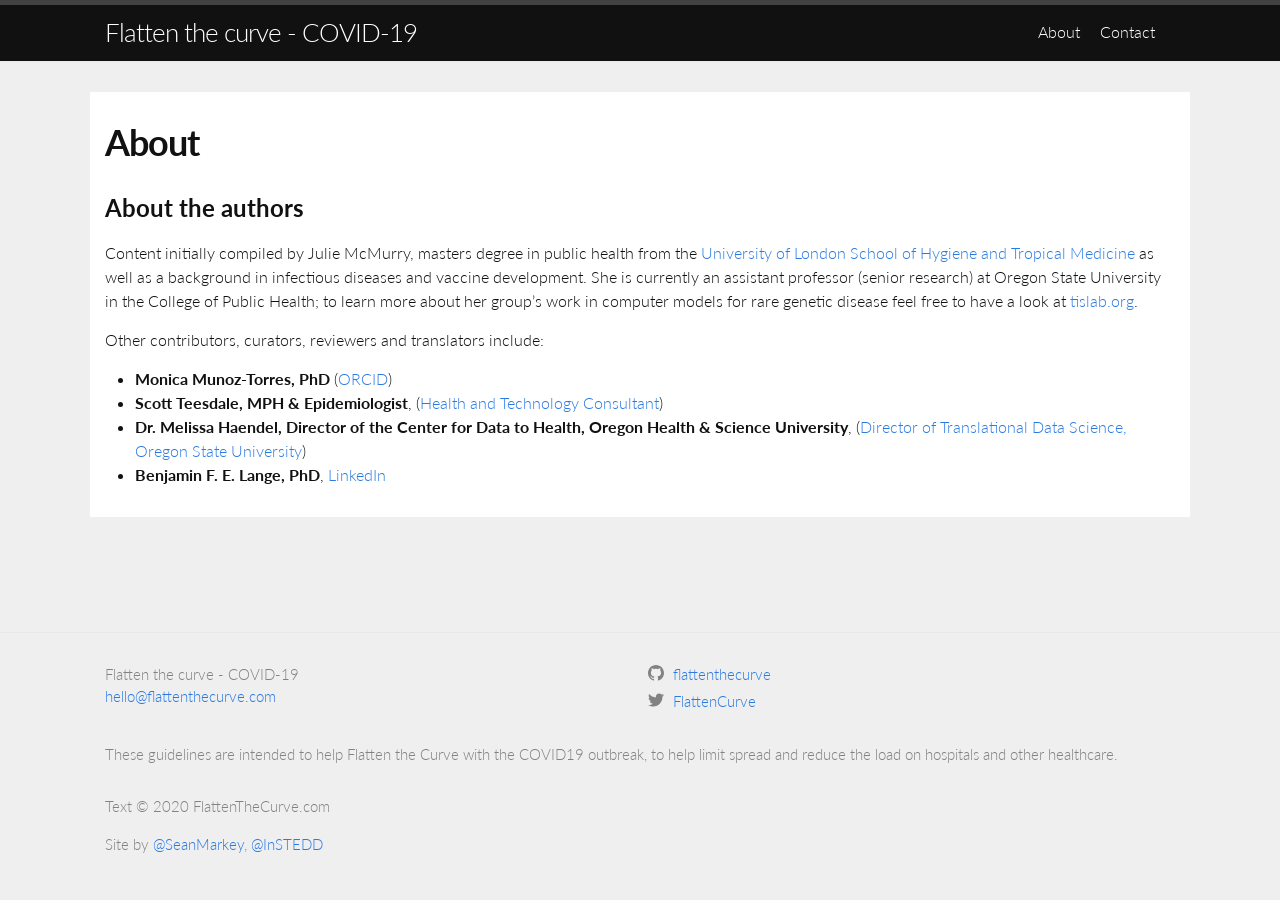
<file: de/about/index.html>
<!DOCTYPE html>
<html lang="en"><head>
  <meta charset="utf-8">
  <meta http-equiv="X-UA-Compatible" content="IE=edge">
  <meta name="viewport" content="width=device-width, initial-scale=1"><!-- Begin Jekyll SEO tag v2.6.1 -->
<title>About | Flatten the curve - COVID-19</title>
<meta name="generator" content="Jekyll v3.8.6" />
<meta property="og:title" content="About" />
<meta property="og:locale" content="en" />
<meta name="description" content="These guidelines are intended to help Flatten the Curve with the COVID19 outbreak, to help limit spread and reduce the load on hospitals and other healthcare." />
<meta property="og:description" content="These guidelines are intended to help Flatten the Curve with the COVID19 outbreak, to help limit spread and reduce the load on hospitals and other healthcare." />
<link rel="canonical" href="https://www.flattenthecurve.com/de/about/" />
<meta property="og:url" content="https://www.flattenthecurve.com/about/" />
<meta property="og:site_name" content="Flatten the curve - COVID-19" />
<script type="application/ld+json">
{"description":"These guidelines are intended to help Flatten the Curve with the COVID19 outbreak, to help limit spread and reduce the load on hospitals and other healthcare.","@type":"WebSite","url":"https://www.flattenthecurve.com/about/","name":"Flatten the curve - COVID-19","headline":"About","@context":"https://schema.org"}</script>
<!-- End Jekyll SEO tag -->
<link rel="icon" type="image/png" href="/assets/images/favicon-32x32.png" sizes="32x32" />
  <link rel="icon" type="image/png" href="/assets/images/favicon-16x16.png" sizes="16x16" /><meta http-equiv="Content-Language" content="de">
<link rel="alternate" hreflang="en" href=" https://www.flattenthecurve.com/about/"/>
<link rel="alternate" hreflang="es" href="https://www.flattenthecurve.com/es/about/"/>
<link rel="alternate" hreflang="de" href="https://www.flattenthecurve.com/de/about/"/>
<link rel="alternate" hreflang="x-default" href="https://www.flattenthecurve.com" />
  <link rel="stylesheet" href="/assets/main.css"><link type="application/atom+xml" rel="alternate" href="https://www.flattenthecurve.com/de/feed.xml" title="Flatten the curve - COVID-19" /><script async src="https://www.googletagmanager.com/gtag/js?id=UA-160096348-1"></script>
<script>
  window.dataLayer = window.dataLayer || [];
  function gtag() { dataLayer.push(arguments); }
  gtag('js', new Date());
  gtag('config', 'UA-160096348-1');
</script>
<meta property="og:image" content="https://www.flattenthecurve.com/images/en/flatten-the-curve.jpg" />
  <script src="/assets/js/main.js"></script>
</head>
<body><header class="site-header" role="banner">

  <div class="wrapper"><a class="site-title" rel="author" href="/de/">Flatten the curve - COVID-19</a><nav class="site-nav">
      <input type="checkbox" id="nav-trigger" class="nav-trigger" />
      <label for="nav-trigger">
        <span class="menu-icon">
          <svg viewBox="0 0 18 15" width="18px" height="15px">
            <path d="M18,1.484c0,0.82-0.665,1.484-1.484,1.484H1.484C0.665,2.969,0,2.304,0,1.484l0,0C0,0.665,0.665,0,1.484,0 h15.032C17.335,0,18,0.665,18,1.484L18,1.484z M18,7.516C18,8.335,17.335,9,16.516,9H1.484C0.665,9,0,8.335,0,7.516l0,0 c0-0.82,0.665-1.484,1.484-1.484h15.032C17.335,6.031,18,6.696,18,7.516L18,7.516z M18,13.516C18,14.335,17.335,15,16.516,15H1.484 C0.665,15,0,14.335,0,13.516l0,0c0-0.82,0.665-1.483,1.484-1.483h15.032C17.335,12.031,18,12.695,18,13.516L18,13.516z" />
          </svg>
        </span>
      </label>

      <div id="trigger" class="trigger"><a class="page-link" href="/de/about/">About</a><a class="page-link" href="/de/contact/">Contact</a><div class="toc-mobile page-link">
          <ul class="section-nav">
<li class="toc-entry toc-h1"><a href="#ja-die-lage-ist-ernst">Ja, die Lage ist ernst!</a></li>
<li class="toc-entry toc-h1"><a href="#nein-covid-19-ist-nicht-mit-einer-gewöhnlichen-grippe-zu-vergleichen-nicht-mal-im-günstigsten-fall">Nein, CoViD-19 ist nicht mit einer gewöhnlichen Grippe zu vergleichen, nicht mal im günstigsten Fall</a></li>
<li class="toc-entry toc-h1"><a href="#die-infektionswelle-ist-auch-bei-uns-angekommen">Die Infektionswelle ist auch bei uns angekommen</a></li>
<li class="toc-entry toc-h1"><a href="#das-gesundheitssystem">Das Gesundheitssystem</a></li>
<li class="toc-entry toc-h1"><a href="#meta-talk-über-gesundheitspolitik">Meta-Talk über Gesundheitspolitik</a></li>
<li class="toc-entry toc-h1"><a href="#es-gibt-aber-hoffnung-und-jeder-kann-etwas-dazu-beitragen">Es gibt aber Hoffnung und jeder kann etwas dazu beitragen!</a></li>
<li class="toc-entry toc-h1"><a href="#erlaubt">Erlaubt</a>
<ul>
<li class="toc-entry toc-h2"><a href="#händewaschen">Händewaschen</a></li>
<li class="toc-entry toc-h2"><a href="#in-kontakt-bleiben-aber-größere-gruppen-meiden">In Kontakt bleiben, aber größere Gruppen meiden**</a></li>
<li class="toc-entry toc-h2"><a href="#senke-dein-gesamtrisiko">Senke dein Gesamtrisiko</a></li>
<li class="toc-entry toc-h2"><a href="#grippe--und-pneumokokken-impfung-nachholen">Grippe- und Pneumokokken-Impfung nachholen</a></li>
<li class="toc-entry toc-h2"><a href="#arztbesuche">Arztbesuche</a></li>
<li class="toc-entry toc-h2"><a href="#jede-nicht-zwingend-notwendige-reise-absagen">Jede nicht zwingend notwendige Reise absagen</a></li>
<li class="toc-entry toc-h2"><a href="#vorräte-anlegen">Vorräte anlegen</a></li>
<li class="toc-entry toc-h2"><a href="#von-zu-hause-aus-arbeiten">von zu Hause aus arbeiten</a></li>
<li class="toc-entry toc-h2"><a href="#einen-plan-b-für-die-betreuung-von-kindern-menschen-mit-besonderen-bedürfnissen-und-haustieren-erarbeiten--am-besten-mit-einer-krisen-freundschaft-pandemic-pal">Einen “Plan B” für die Betreuung von Kindern, Menschen mit besonderen Bedürfnissen und Haustieren erarbeiten – am besten mit einer Krisen-Freundschaft (“pandemic pal”)</a></li>
<li class="toc-entry toc-h2"><a href="#sozialkontakte-pausieren-lassen">Sozialkontakte pausieren lassen</a></li>
<li class="toc-entry toc-h2"><a href="#dein-zuhause">Dein Zuhause</a></li>
<li class="toc-entry toc-h2"><a href="#nicht-nur-an-sich-selbst-denken">Nicht nur an sich selbst denken</a></li>
<li class="toc-entry toc-h2"><a href="#sicherheitszone-zu-hause">Sicherheitszone zu Hause</a></li>
<li class="toc-entry toc-h2"><a href="#sag-es-allen-weiter">Sag es allen weiter!</a></li>
</ul>
</li>
<li class="toc-entry toc-h1"><a href="#verboten">Verboten</a>
<ul>
<li class="toc-entry toc-h2"><a href="#warte-nicht-ab">Warte nicht ab</a></li>
<li class="toc-entry toc-h2"><a href="#nicht-ins-gesicht-fassen">Nicht ins Gesicht fassen</a></li>
<li class="toc-entry toc-h2"><a href="#sei-auf-der-hut">Sei auf der Hut</a></li>
<li class="toc-entry toc-h2"><a href="#öffentliche-veranstaltungen">Öffentliche Veranstaltungen</a></li>
<li class="toc-entry toc-h2"><a href="#bitte-keine-atemmasken-bunkern">Bitte keine Atemmasken bunkern</a></li>
<li class="toc-entry toc-h2"><a href="#kein-händeschütteln-werde-kreativ-mit-begrüßungen-ohne-körperkontakt">Kein Händeschütteln. Werde kreativ mit Begrüßungen ohne Körperkontakt.</a></li>
<li class="toc-entry toc-h2"><a href="#berühre-keine-oberflächen-in-der-öffentlichkeit">Berühre keine Oberflächen in der Öffentlichkeit</a></li>
<li class="toc-entry toc-h2"><a href="#wenn-du-krank-bist">Wenn Du krank bist</a></li>
<li class="toc-entry toc-h2"><a href="#vorher-anrufen">Vorher anrufen</a></li>
<li class="toc-entry toc-h2"><a href="#verbreite-keine-falschinformationen">Verbreite keine Falschinformationen</a></li>
<li class="toc-entry toc-h2"><a href="#sei-nicht-unvorsichtig">Sei nicht unvorsichtig</a></li>
<li class="toc-entry toc-h2"><a href="#sei-nicht-rassistisch">Sei nicht rassistisch</a></li>
<li class="toc-entry toc-h2"><a href="#sei-anwesend-kein-dauerglotzen-der-nachrichten">Sei anwesend, kein Dauerglotzen der Nachrichten</a></li>
<li class="toc-entry toc-h2"><a href="#über-den-autor">Über den Autor</a></li>
<li class="toc-entry toc-h2"><a href="#zugehörigkeiten">Zugehörigkeiten</a></li>
<li class="toc-entry toc-h2"><a href="#wem-du-folgen-kannst-wenn-du-dich-mehr-für-den-wissenschaftlichen-hintergrund-interessierst">Wem Du folgen kannst, wenn Du Dich mehr für den Wissenschaftlichen Hintergrund interessierst</a></li>
<li class="toc-entry toc-h2"><a href="#wie-du-helfen-kannst">Wie Du helfen kannst</a></li>
</ul>
</li>
</ul>
        </div>
      </div>
    </nav></div>
</header>
<main class="page-content" aria-label="Content">
    <div class="wrapper">
      <article class="post">

  <header class="post-header">
    <h1 class="post-title">About</h1>
  </header>

  <div class="post-content">
    <h1 id="about-the-authors">About the authors</h1>

<p>Content initially compiled by Julie McMurry, masters degree in public health from the <a href="http://lshtm.ac.uk/">University of London School of Hygiene and Tropical Medicine</a> as well as a background in infectious diseases and vaccine development. She is currently an assistant professor (senior research) at Oregon State University in the College of Public Health; to learn more about her group’s work in computer models for rare genetic disease feel free to have a look at <a href="http://tislab.org/">tislab.org</a>.</p>

<p>Other contributors, curators, reviewers and translators include:</p>

<ul>
  <li><strong>Monica Munoz-Torres, PhD</strong> (<a href="https://orcid.org/0000-0001-8430-6039">ORCID</a>)</li>
  <li><strong>Scott Teesdale, MPH &amp; Epidemiologist</strong>, (<a href="https://www.linkedin.com/in/scottteesdale/">Health and Technology Consultant</a>)</li>
  <li><strong>Dr. Melissa Haendel, Director of the Center for Data to Health, Oregon Health &amp; Science University</strong>, (<a href="https://tislab.org/">Director of Translational Data Science, Oregon State University</a>)</li>
  <li><strong>Benjamin F. E. Lange, PhD</strong>, <a href="https://www.linkedin.com/in/dr-benjamin-f-e-lange-a609b838">LinkedIn</a></li>
</ul>

  </div>

</article>

    </div>
  </main><footer class="site-footer h-card">
  <data class="u-url" href="/de/"></data>

  <div class="wrapper">

    <!-- <h2 class="footer-heading">Flatten the curve - COVID-19</h2> -->

    <div class="footer-col-wrapper">
      <div class="footer-col footer-col-1">
        <ul class="contact-list">
          <li class="p-name">Flatten the curve - COVID-19</li><li><a class="u-email" href="mailto:hello@flattenthecurve.com">hello@flattenthecurve.com</a></li></ul>
      </div>

      <div class="footer-col footer-col-2"><ul class="social-media-list"><li><a href="https://github.com/flattenthecurve"><svg class="svg-icon"><use xlink:href="/assets/minima-social-icons.svg#github"></use></svg> <span class="username">flattenthecurve</span></a></li><li><a href="https://www.twitter.com/FlattenCurve"><svg class="svg-icon"><use xlink:href="/assets/minima-social-icons.svg#twitter"></use></svg> <span class="username">FlattenCurve</span></a></li></ul>
</div>

      <div class="footer-col footer-col-3">
        <p>These guidelines are intended to help Flatten the Curve with the COVID19 outbreak, to help limit spread and reduce the load on hospitals and other healthcare.</p>
      </div>
    </div>

    <div class="footer-col-wrapper">
      <div class="footer-col footer-col-1">
        Text &copy; 2020 FlattenTheCurve.com
      </div>
      <div class="footer-col footer-col-3">
        Site by <a href="https://www.twitter.com/seanmarkey">@SeanMarkey</a>, <a href="https://twitter.com/instedd">@InSTEDD</a>
      </div>
    </div>
  </div>

</footer>
</body>

</html>
</file>
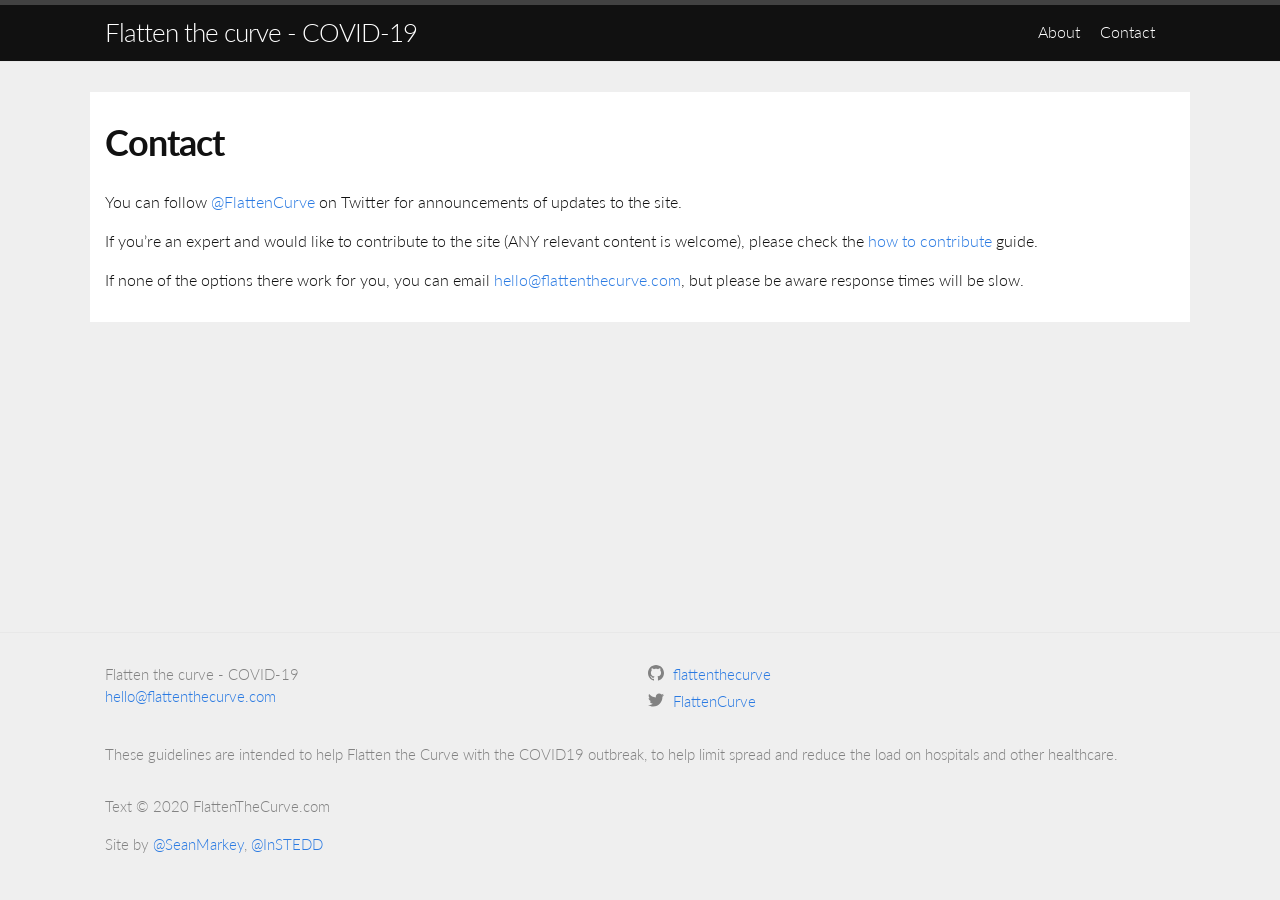
<file: de/contact/index.html>
<!DOCTYPE html>
<html lang="en"><head>
  <meta charset="utf-8">
  <meta http-equiv="X-UA-Compatible" content="IE=edge">
  <meta name="viewport" content="width=device-width, initial-scale=1"><!-- Begin Jekyll SEO tag v2.6.1 -->
<title>Contact | Flatten the curve - COVID-19</title>
<meta name="generator" content="Jekyll v3.8.6" />
<meta property="og:title" content="Contact" />
<meta property="og:locale" content="en" />
<meta name="description" content="These guidelines are intended to help Flatten the Curve with the COVID19 outbreak, to help limit spread and reduce the load on hospitals and other healthcare." />
<meta property="og:description" content="These guidelines are intended to help Flatten the Curve with the COVID19 outbreak, to help limit spread and reduce the load on hospitals and other healthcare." />
<link rel="canonical" href="https://www.flattenthecurve.com/de/contact/" />
<meta property="og:url" content="https://www.flattenthecurve.com/contact/" />
<meta property="og:site_name" content="Flatten the curve - COVID-19" />
<script type="application/ld+json">
{"description":"These guidelines are intended to help Flatten the Curve with the COVID19 outbreak, to help limit spread and reduce the load on hospitals and other healthcare.","@type":"WebPage","url":"https://www.flattenthecurve.com/contact/","headline":"Contact","@context":"https://schema.org"}</script>
<!-- End Jekyll SEO tag -->
<link rel="icon" type="image/png" href="/assets/images/favicon-32x32.png" sizes="32x32" />
  <link rel="icon" type="image/png" href="/assets/images/favicon-16x16.png" sizes="16x16" /><meta http-equiv="Content-Language" content="de">
<link rel="alternate" hreflang="en" href=" https://www.flattenthecurve.com/contact/"/>
<link rel="alternate" hreflang="es" href="https://www.flattenthecurve.com/es/contact/"/>
<link rel="alternate" hreflang="de" href="https://www.flattenthecurve.com/de/contact/"/>
<link rel="alternate" hreflang="x-default" href="https://www.flattenthecurve.com" />
  <link rel="stylesheet" href="/assets/main.css"><link type="application/atom+xml" rel="alternate" href="https://www.flattenthecurve.com/de/feed.xml" title="Flatten the curve - COVID-19" /><script async src="https://www.googletagmanager.com/gtag/js?id=UA-160096348-1"></script>
<script>
  window.dataLayer = window.dataLayer || [];
  function gtag() { dataLayer.push(arguments); }
  gtag('js', new Date());
  gtag('config', 'UA-160096348-1');
</script>
<meta property="og:image" content="https://www.flattenthecurve.com/images/en/flatten-the-curve.jpg" />
  <script src="/assets/js/main.js"></script>
</head>
<body><header class="site-header" role="banner">

  <div class="wrapper"><a class="site-title" rel="author" href="/de/">Flatten the curve - COVID-19</a><nav class="site-nav">
      <input type="checkbox" id="nav-trigger" class="nav-trigger" />
      <label for="nav-trigger">
        <span class="menu-icon">
          <svg viewBox="0 0 18 15" width="18px" height="15px">
            <path d="M18,1.484c0,0.82-0.665,1.484-1.484,1.484H1.484C0.665,2.969,0,2.304,0,1.484l0,0C0,0.665,0.665,0,1.484,0 h15.032C17.335,0,18,0.665,18,1.484L18,1.484z M18,7.516C18,8.335,17.335,9,16.516,9H1.484C0.665,9,0,8.335,0,7.516l0,0 c0-0.82,0.665-1.484,1.484-1.484h15.032C17.335,6.031,18,6.696,18,7.516L18,7.516z M18,13.516C18,14.335,17.335,15,16.516,15H1.484 C0.665,15,0,14.335,0,13.516l0,0c0-0.82,0.665-1.483,1.484-1.483h15.032C17.335,12.031,18,12.695,18,13.516L18,13.516z" />
          </svg>
        </span>
      </label>

      <div id="trigger" class="trigger"><a class="page-link" href="/de/about/">About</a><a class="page-link" href="/de/contact/">Contact</a><div class="toc-mobile page-link">
          <ul class="section-nav">
<li class="toc-entry toc-h1"><a href="#ja-die-lage-ist-ernst">Ja, die Lage ist ernst!</a></li>
<li class="toc-entry toc-h1"><a href="#nein-covid-19-ist-nicht-mit-einer-gewöhnlichen-grippe-zu-vergleichen-nicht-mal-im-günstigsten-fall">Nein, CoViD-19 ist nicht mit einer gewöhnlichen Grippe zu vergleichen, nicht mal im günstigsten Fall</a></li>
<li class="toc-entry toc-h1"><a href="#die-infektionswelle-ist-auch-bei-uns-angekommen">Die Infektionswelle ist auch bei uns angekommen</a></li>
<li class="toc-entry toc-h1"><a href="#das-gesundheitssystem">Das Gesundheitssystem</a></li>
<li class="toc-entry toc-h1"><a href="#meta-talk-über-gesundheitspolitik">Meta-Talk über Gesundheitspolitik</a></li>
<li class="toc-entry toc-h1"><a href="#es-gibt-aber-hoffnung-und-jeder-kann-etwas-dazu-beitragen">Es gibt aber Hoffnung und jeder kann etwas dazu beitragen!</a></li>
<li class="toc-entry toc-h1"><a href="#erlaubt">Erlaubt</a>
<ul>
<li class="toc-entry toc-h2"><a href="#händewaschen">Händewaschen</a></li>
<li class="toc-entry toc-h2"><a href="#in-kontakt-bleiben-aber-größere-gruppen-meiden">In Kontakt bleiben, aber größere Gruppen meiden**</a></li>
<li class="toc-entry toc-h2"><a href="#senke-dein-gesamtrisiko">Senke dein Gesamtrisiko</a></li>
<li class="toc-entry toc-h2"><a href="#grippe--und-pneumokokken-impfung-nachholen">Grippe- und Pneumokokken-Impfung nachholen</a></li>
<li class="toc-entry toc-h2"><a href="#arztbesuche">Arztbesuche</a></li>
<li class="toc-entry toc-h2"><a href="#jede-nicht-zwingend-notwendige-reise-absagen">Jede nicht zwingend notwendige Reise absagen</a></li>
<li class="toc-entry toc-h2"><a href="#vorräte-anlegen">Vorräte anlegen</a></li>
<li class="toc-entry toc-h2"><a href="#von-zu-hause-aus-arbeiten">von zu Hause aus arbeiten</a></li>
<li class="toc-entry toc-h2"><a href="#einen-plan-b-für-die-betreuung-von-kindern-menschen-mit-besonderen-bedürfnissen-und-haustieren-erarbeiten--am-besten-mit-einer-krisen-freundschaft-pandemic-pal">Einen “Plan B” für die Betreuung von Kindern, Menschen mit besonderen Bedürfnissen und Haustieren erarbeiten – am besten mit einer Krisen-Freundschaft (“pandemic pal”)</a></li>
<li class="toc-entry toc-h2"><a href="#sozialkontakte-pausieren-lassen">Sozialkontakte pausieren lassen</a></li>
<li class="toc-entry toc-h2"><a href="#dein-zuhause">Dein Zuhause</a></li>
<li class="toc-entry toc-h2"><a href="#nicht-nur-an-sich-selbst-denken">Nicht nur an sich selbst denken</a></li>
<li class="toc-entry toc-h2"><a href="#sicherheitszone-zu-hause">Sicherheitszone zu Hause</a></li>
<li class="toc-entry toc-h2"><a href="#sag-es-allen-weiter">Sag es allen weiter!</a></li>
</ul>
</li>
<li class="toc-entry toc-h1"><a href="#verboten">Verboten</a>
<ul>
<li class="toc-entry toc-h2"><a href="#warte-nicht-ab">Warte nicht ab</a></li>
<li class="toc-entry toc-h2"><a href="#nicht-ins-gesicht-fassen">Nicht ins Gesicht fassen</a></li>
<li class="toc-entry toc-h2"><a href="#sei-auf-der-hut">Sei auf der Hut</a></li>
<li class="toc-entry toc-h2"><a href="#öffentliche-veranstaltungen">Öffentliche Veranstaltungen</a></li>
<li class="toc-entry toc-h2"><a href="#bitte-keine-atemmasken-bunkern">Bitte keine Atemmasken bunkern</a></li>
<li class="toc-entry toc-h2"><a href="#kein-händeschütteln-werde-kreativ-mit-begrüßungen-ohne-körperkontakt">Kein Händeschütteln. Werde kreativ mit Begrüßungen ohne Körperkontakt.</a></li>
<li class="toc-entry toc-h2"><a href="#berühre-keine-oberflächen-in-der-öffentlichkeit">Berühre keine Oberflächen in der Öffentlichkeit</a></li>
<li class="toc-entry toc-h2"><a href="#wenn-du-krank-bist">Wenn Du krank bist</a></li>
<li class="toc-entry toc-h2"><a href="#vorher-anrufen">Vorher anrufen</a></li>
<li class="toc-entry toc-h2"><a href="#verbreite-keine-falschinformationen">Verbreite keine Falschinformationen</a></li>
<li class="toc-entry toc-h2"><a href="#sei-nicht-unvorsichtig">Sei nicht unvorsichtig</a></li>
<li class="toc-entry toc-h2"><a href="#sei-nicht-rassistisch">Sei nicht rassistisch</a></li>
<li class="toc-entry toc-h2"><a href="#sei-anwesend-kein-dauerglotzen-der-nachrichten">Sei anwesend, kein Dauerglotzen der Nachrichten</a></li>
<li class="toc-entry toc-h2"><a href="#über-den-autor">Über den Autor</a></li>
<li class="toc-entry toc-h2"><a href="#zugehörigkeiten">Zugehörigkeiten</a></li>
<li class="toc-entry toc-h2"><a href="#wem-du-folgen-kannst-wenn-du-dich-mehr-für-den-wissenschaftlichen-hintergrund-interessierst">Wem Du folgen kannst, wenn Du Dich mehr für den Wissenschaftlichen Hintergrund interessierst</a></li>
<li class="toc-entry toc-h2"><a href="#wie-du-helfen-kannst">Wie Du helfen kannst</a></li>
</ul>
</li>
</ul>
        </div>
      </div>
    </nav></div>
</header>
<main class="page-content" aria-label="Content">
    <div class="wrapper">
      <article class="post">

  <header class="post-header">
    <h1 class="post-title">Contact</h1>
  </header>

  <div class="post-content">
    <p>You can follow <a href="https://www.twitter.com/flattencurve">@FlattenCurve</a> on Twitter for announcements of updates to the site.</p>

<p>If you’re an expert and would like to contribute to the site (ANY relevant content is welcome), please check the <a href="https://github.com/flattenthecurve/guide#how-to-contribute">how to contribute</a> guide.</p>

<p>If none of the options there work for you, you can email <a href="mailto:hello@flattenthecurve.com">hello@flattenthecurve.com</a>, but please be aware response times will be slow.</p>


  </div>

</article>

    </div>
  </main><footer class="site-footer h-card">
  <data class="u-url" href="/de/"></data>

  <div class="wrapper">

    <!-- <h2 class="footer-heading">Flatten the curve - COVID-19</h2> -->

    <div class="footer-col-wrapper">
      <div class="footer-col footer-col-1">
        <ul class="contact-list">
          <li class="p-name">Flatten the curve - COVID-19</li><li><a class="u-email" href="mailto:hello@flattenthecurve.com">hello@flattenthecurve.com</a></li></ul>
      </div>

      <div class="footer-col footer-col-2"><ul class="social-media-list"><li><a href="https://github.com/flattenthecurve"><svg class="svg-icon"><use xlink:href="/assets/minima-social-icons.svg#github"></use></svg> <span class="username">flattenthecurve</span></a></li><li><a href="https://www.twitter.com/FlattenCurve"><svg class="svg-icon"><use xlink:href="/assets/minima-social-icons.svg#twitter"></use></svg> <span class="username">FlattenCurve</span></a></li></ul>
</div>

      <div class="footer-col footer-col-3">
        <p>These guidelines are intended to help Flatten the Curve with the COVID19 outbreak, to help limit spread and reduce the load on hospitals and other healthcare.</p>
      </div>
    </div>

    <div class="footer-col-wrapper">
      <div class="footer-col footer-col-1">
        Text &copy; 2020 FlattenTheCurve.com
      </div>
      <div class="footer-col footer-col-3">
        Site by <a href="https://www.twitter.com/seanmarkey">@SeanMarkey</a>, <a href="https://twitter.com/instedd">@InSTEDD</a>
      </div>
    </div>
  </div>

</footer>
</body>

</html>
</file>
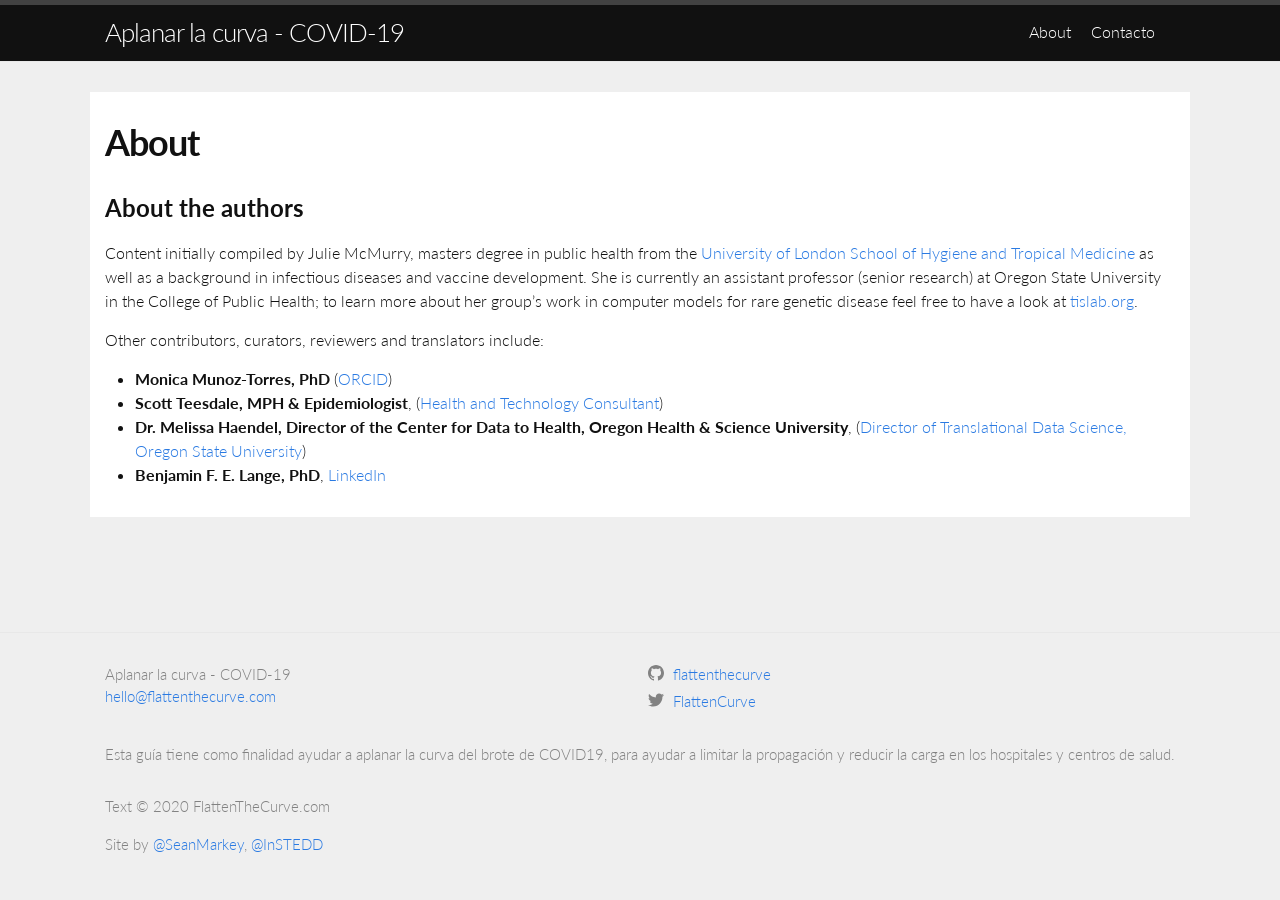
<file: es/about/index.html>
<!DOCTYPE html>
<html lang="en"><head>
  <meta charset="utf-8">
  <meta http-equiv="X-UA-Compatible" content="IE=edge">
  <meta name="viewport" content="width=device-width, initial-scale=1"><!-- Begin Jekyll SEO tag v2.6.1 -->
<title>About | Aplanar la curva - COVID-19</title>
<meta name="generator" content="Jekyll v3.8.6" />
<meta property="og:title" content="About" />
<meta property="og:locale" content="en" />
<meta name="description" content="Esta guía tiene como finalidad ayudar a aplanar la curva del brote de COVID19, para ayudar a limitar la propagación y reducir la carga en los hospitales y centros de salud." />
<meta property="og:description" content="Esta guía tiene como finalidad ayudar a aplanar la curva del brote de COVID19, para ayudar a limitar la propagación y reducir la carga en los hospitales y centros de salud." />
<link rel="canonical" href="https://www.flattenthecurve.com/es/about/" />
<meta property="og:url" content="https://www.flattenthecurve.com/about/" />
<meta property="og:site_name" content="Aplanar la curva - COVID-19" />
<script type="application/ld+json">
{"description":"Esta guía tiene como finalidad ayudar a aplanar la curva del brote de COVID19, para ayudar a limitar la propagación y reducir la carga en los hospitales y centros de salud.","@type":"WebSite","url":"https://www.flattenthecurve.com/about/","name":"Aplanar la curva - COVID-19","headline":"About","@context":"https://schema.org"}</script>
<!-- End Jekyll SEO tag -->
<link rel="icon" type="image/png" href="/assets/images/favicon-32x32.png" sizes="32x32" />
  <link rel="icon" type="image/png" href="/assets/images/favicon-16x16.png" sizes="16x16" /><meta http-equiv="Content-Language" content="es">
<link rel="alternate" hreflang="en" href=" https://www.flattenthecurve.com/about/"/>
<link rel="alternate" hreflang="es" href="https://www.flattenthecurve.com/es/about/"/>
<link rel="alternate" hreflang="de" href="https://www.flattenthecurve.com/de/about/"/>
<link rel="alternate" hreflang="x-default" href="https://www.flattenthecurve.com" />
  <link rel="stylesheet" href="/assets/main.css"><link type="application/atom+xml" rel="alternate" href="https://www.flattenthecurve.com/es/feed.xml" title="Aplanar la curva - COVID-19" /><script async src="https://www.googletagmanager.com/gtag/js?id=UA-160096348-1"></script>
<script>
  window.dataLayer = window.dataLayer || [];
  function gtag() { dataLayer.push(arguments); }
  gtag('js', new Date());
  gtag('config', 'UA-160096348-1');
</script>
<meta property="og:image" content="https://www.flattenthecurve.com/images/en/flatten-the-curve.jpg" />
  <script src="/assets/js/main.js"></script>
</head>
<body><header class="site-header" role="banner">

  <div class="wrapper"><a class="site-title" rel="author" href="/es/">Aplanar la curva - COVID-19</a><nav class="site-nav">
      <input type="checkbox" id="nav-trigger" class="nav-trigger" />
      <label for="nav-trigger">
        <span class="menu-icon">
          <svg viewBox="0 0 18 15" width="18px" height="15px">
            <path d="M18,1.484c0,0.82-0.665,1.484-1.484,1.484H1.484C0.665,2.969,0,2.304,0,1.484l0,0C0,0.665,0.665,0,1.484,0 h15.032C17.335,0,18,0.665,18,1.484L18,1.484z M18,7.516C18,8.335,17.335,9,16.516,9H1.484C0.665,9,0,8.335,0,7.516l0,0 c0-0.82,0.665-1.484,1.484-1.484h15.032C17.335,6.031,18,6.696,18,7.516L18,7.516z M18,13.516C18,14.335,17.335,15,16.516,15H1.484 C0.665,15,0,14.335,0,13.516l0,0c0-0.82,0.665-1.483,1.484-1.483h15.032C17.335,12.031,18,12.695,18,13.516L18,13.516z" />
          </svg>
        </span>
      </label>

      <div id="trigger" class="trigger"><a class="page-link" href="/es/about/">About</a><a class="page-link" href="/es/contact/">Contacto</a><div class="toc-mobile page-link">
          <ul class="section-nav">
<li class="toc-entry toc-h1"><a href="#sí-la-situación-es-grave">Sí: la situación es grave.</a></li>
<li class="toc-entry toc-h1"><a href="#ésto-no-es-una-gripe-normal--ni-en-el-mejor-de-los-casos">Ésto no es una gripe normal – ni en el mejor de los casos.</a></li>
<li class="toc-entry toc-h1"><a href="#lo-primero-es-lo-primero-aplanarlacurva">Lo primero es lo primero: #AplanarLaCurva</a></li>
<li class="toc-entry toc-h1"><a href="#ya-está-aquí">Ya está aquí.</a></li>
<li class="toc-entry toc-h1"><a href="#el-sistema-de-salud-de-eeuu-no-está-lo-suficientemente-preparado-ningún-sistema-de-salud-lo-está">El sistema de salud de EEUU no está lo suficientemente preparado. Ningún sistema de salud lo está.</a></li>
<li class="toc-entry toc-h1"><a href="#comparado-con-otros-países-las-políticas-de-trabajo-y-cuidado-de-salud-en-eeuu-son-la-tormenta-perfecta-para-una-pandemia">Comparado con otros países, las políticas de trabajo y cuidado de salud en EEUU son la “tormenta perfecta” para una pandemia.</a></li>
<li class="toc-entry toc-h1"><a href="#aún-hay-esperanza-tú-ese-el-es-trabajo">Aún hay esperanza: ¡Tú! Ese el es trabajo.</a></li>
<li class="toc-entry toc-h1"><a href="#lo-que-debemos-hacer">Lo que debemos hacer…</a>
<ul>
<li class="toc-entry toc-h2"><a href="#lávate-las-manos">Lávate las manos.</a></li>
<li class="toc-entry toc-h2"><a href="#mantente-conectado-pero-evita-las-multitudes">Mantente conectado, pero evita las multitudes.</a></li>
<li class="toc-entry toc-h2"><a href="#disminuye-el-riesgo-mediante-las-cosas-que-eliges-hacer-a-diario">Disminuye el riesgo mediante las cosas que eliges hacer a diario.</a></li>
<li class="toc-entry toc-h2"><a href="#ponte-la-vacuna-contra-la-influenza-y-para-los-mayores-de-60-también-la-vacuna-contra-la-neumonía">Ponte la vacuna contra la influenza (y para los mayores de 60, también la vacuna contra la neumonía).</a></li>
<li class="toc-entry toc-h2"><a href="#cancela-todas-las-visitas-médicas-en-persona-mientras-nos-sean-esenciales">Cancela todas las visitas médicas en persona, mientras nos sean esenciales.</a></li>
<li class="toc-entry toc-h2"><a href="#cancela-todos-los-viajes-que-no-sean-esenciales-a-todos-los-lugares">Cancela todos los viajes que no sean esenciales. A todos los lugares.</a></li>
<li class="toc-entry toc-h2"><a href="#hay-que-abastecerse-de-comida-y-elementos-esenciales--temprano-gradual-y-responsablemente">Hay que abastecerse de comida y elementos esenciales – temprano, gradual, y responsablemente</a></li>
<li class="toc-entry toc-h2"><a href="#si-puedes-trabajar-desde-casa-hazlo-tanto-como-sea-posible">Si puedes trabajar desde casa, hazlo tanto como sea posible.</a></li>
<li class="toc-entry toc-h2"><a href="#busca-un-camarada-de-influenza-o-amigo-de-pandemia-y-prepara-un-plan-de-emergencia-para-que-alguien-se-encargue-de-cuidar-a-los-niños-las-mascotas-y-a-los-que-necesitan-atención-especial">Busca un ‘camarada de influenza’ (o ‘amigo de pandemia’) y prepara un plan de emergencia para que alguien se encargue de cuidar a los niños, las mascotas, y a los que necesitan atención especial.</a></li>
<li class="toc-entry toc-h2"><a href="#decide-cómo-vas-a-dar-la-cara-reduce-las-interacciones-sociales-que-no-sean-esenciales">Decide cómo vas a dar la cara; reduce las interacciones sociales que no sean esenciales.</a></li>
<li class="toc-entry toc-h2"><a href="#mantén-tu-casa-limpia-y-crea-rutinas-para-cuando-regreses-a-casa-después-de-salir">Mantén tu casa limpia y crea rutinas para cuando regreses a casa después de salir.</a></li>
<li class="toc-entry toc-h2"><a href="#ve-más-allá-de-ti-mismo">Ve más allá de ti mismo.</a></li>
<li class="toc-entry toc-h2"><a href="#prepara-una-zona-de-riesgo-en-tu-casa-en-caso-que-alguien-se-enferme">Prepara una “zona de riesgo” en tu casa, en caso que alguien se enferme.</a></li>
<li class="toc-entry toc-h2"><a href="#pasa-la-voz-y-pídele-a-tus-representantes-de-gobierno-que-apoyen-la-investigación-que-es-vital-en-este-momento">Pasa la voz y pídele a tus representantes de gobierno que apoyen la investigación que es vital en este momento.</a></li>
</ul>
</li>
<li class="toc-entry toc-h1"><a href="#lo-que-no-debemos-hacer">Lo que no debemos hacer…</a>
<ul>
<li class="toc-entry toc-h2"><a href="#no-te-quedes-esperando-a-ver-cómo-resultan-las-cosas-la-velocidad-aquí-es-clave">No te quedes esperando a ver cómo resultan las cosas. La velocidad aquí es clave.</a></li>
<li class="toc-entry toc-h2"><a href="#no-te-toques-la-cara">No te toques la cara.</a></li>
<li class="toc-entry toc-h2"><a href="#mantente-alerta-contra-las-falsas-esperanzas-de-los-remedios-caseros">Mantente alerta contra las falsas esperanzas de los “remedios caseros.”</a></li>
<li class="toc-entry toc-h2"><a href="#no-vayas-a-reuniones-que-no-sean-esenciales">No vayas a reuniones que no sean esenciales.</a></li>
<li class="toc-entry toc-h2"><a href="#no-acumules-máscaras">No acumules máscaras.</a></li>
<li class="toc-entry toc-h2"><a href="#no-des-la-mano-se-creativo-con-los-saludos-que-no-incluyen-contacto-entre-personas">No des la mano. Se creativo con los saludos que no incluyen contacto entre personas.</a></li>
<li class="toc-entry toc-h2"><a href="#no-toques-ninguna-superficie-pública-con-tus-dedos-se-creativo">No toques ninguna superficie pública con tus dedos. Se creativo.</a></li>
<li class="toc-entry toc-h2"><a href="#no-vayas-a-trabajar-si-estás-enfermo">No vayas a trabajar si estás enfermo.</a></li>
<li class="toc-entry toc-h2"><a href="#no-vayas-al-doctor-sin-antes-llamar">No vayas al doctor sin antes llamar.</a></li>
<li class="toc-entry toc-h2"><a href="#no-distribuyas-desinformación">No distribuyas desinformación.</a></li>
<li class="toc-entry toc-h2"><a href="#no-seas-negligente">No seas negligente.</a></li>
<li class="toc-entry toc-h2"><a href="#no-seas-racista">No seas racista.</a></li>
<li class="toc-entry toc-h2"><a href="#mantente-presente-con-los-tuyos-no-veas-demasiadas-noticias">Mantente presente con los tuyos. No veas demasiadas noticias.</a></li>
</ul>
</li>
<li class="toc-entry toc-h1"><a href="#acerca-de-la-autora">Acerca de la autora</a>
<ul>
<li class="toc-entry toc-h2"><a href="#a-quién-puedes-seguir-en-twitter-si-estás-interesado-en-aprender-más-acerca-de-la-ciencia-que-estudia-las-pandemias">¿A quién puedes seguir en Twitter si estás interesado en aprender más acerca de la ciencia que estudia las pandemias?</a></li>
<li class="toc-entry toc-h2"><a href="#cómo-colaborar-con-el-sitio">Cómo colaborar con el sitio</a></li>
</ul>
</li>
<li class="toc-entry toc-h1"><a href="#acerca-de-la-traductora">Acerca de la traductora</a></li>
</ul>
        </div>
      </div>
    </nav></div>
</header>
<main class="page-content" aria-label="Content">
    <div class="wrapper">
      <article class="post">

  <header class="post-header">
    <h1 class="post-title">About</h1>
  </header>

  <div class="post-content">
    <h1 id="about-the-authors">About the authors</h1>

<p>Content initially compiled by Julie McMurry, masters degree in public health from the <a href="http://lshtm.ac.uk/">University of London School of Hygiene and Tropical Medicine</a> as well as a background in infectious diseases and vaccine development. She is currently an assistant professor (senior research) at Oregon State University in the College of Public Health; to learn more about her group’s work in computer models for rare genetic disease feel free to have a look at <a href="http://tislab.org/">tislab.org</a>.</p>

<p>Other contributors, curators, reviewers and translators include:</p>

<ul>
  <li><strong>Monica Munoz-Torres, PhD</strong> (<a href="https://orcid.org/0000-0001-8430-6039">ORCID</a>)</li>
  <li><strong>Scott Teesdale, MPH &amp; Epidemiologist</strong>, (<a href="https://www.linkedin.com/in/scottteesdale/">Health and Technology Consultant</a>)</li>
  <li><strong>Dr. Melissa Haendel, Director of the Center for Data to Health, Oregon Health &amp; Science University</strong>, (<a href="https://tislab.org/">Director of Translational Data Science, Oregon State University</a>)</li>
  <li><strong>Benjamin F. E. Lange, PhD</strong>, <a href="https://www.linkedin.com/in/dr-benjamin-f-e-lange-a609b838">LinkedIn</a></li>
</ul>

  </div>

</article>

    </div>
  </main><footer class="site-footer h-card">
  <data class="u-url" href="/es/"></data>

  <div class="wrapper">

    <!-- <h2 class="footer-heading">Aplanar la curva - COVID-19</h2> -->

    <div class="footer-col-wrapper">
      <div class="footer-col footer-col-1">
        <ul class="contact-list">
          <li class="p-name">Aplanar la curva - COVID-19</li><li><a class="u-email" href="mailto:hello@flattenthecurve.com">hello@flattenthecurve.com</a></li></ul>
      </div>

      <div class="footer-col footer-col-2"><ul class="social-media-list"><li><a href="https://github.com/flattenthecurve"><svg class="svg-icon"><use xlink:href="/assets/minima-social-icons.svg#github"></use></svg> <span class="username">flattenthecurve</span></a></li><li><a href="https://www.twitter.com/FlattenCurve"><svg class="svg-icon"><use xlink:href="/assets/minima-social-icons.svg#twitter"></use></svg> <span class="username">FlattenCurve</span></a></li></ul>
</div>

      <div class="footer-col footer-col-3">
        <p>Esta guía tiene como finalidad ayudar a aplanar la curva del brote de COVID19, para ayudar a limitar la propagación y reducir la carga en los hospitales y centros de salud.</p>
      </div>
    </div>

    <div class="footer-col-wrapper">
      <div class="footer-col footer-col-1">
        Text &copy; 2020 FlattenTheCurve.com
      </div>
      <div class="footer-col footer-col-3">
        Site by <a href="https://www.twitter.com/seanmarkey">@SeanMarkey</a>, <a href="https://twitter.com/instedd">@InSTEDD</a>
      </div>
    </div>
  </div>

</footer>
</body>

</html>
</file>
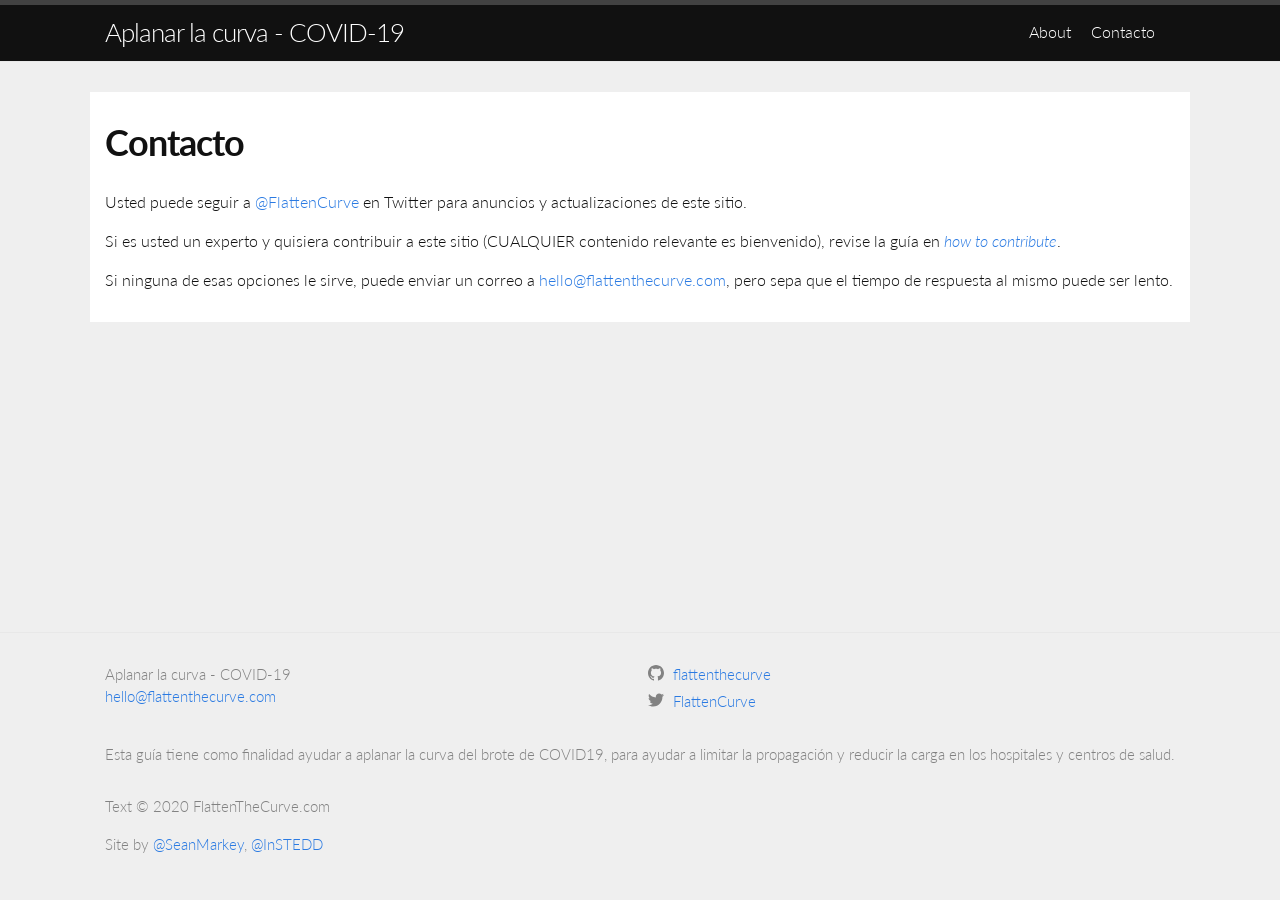
<file: es/contact/index.html>
<!DOCTYPE html>
<html lang="es"><head>
  <meta charset="utf-8">
  <meta http-equiv="X-UA-Compatible" content="IE=edge">
  <meta name="viewport" content="width=device-width, initial-scale=1"><!-- Begin Jekyll SEO tag v2.6.1 -->
<title>Contacto | Aplanar la curva - COVID-19</title>
<meta name="generator" content="Jekyll v3.8.6" />
<meta property="og:title" content="Contacto" />
<meta property="og:locale" content="es" />
<meta name="description" content="Esta guía tiene como finalidad ayudar a aplanar la curva del brote de COVID19, para ayudar a limitar la propagación y reducir la carga en los hospitales y centros de salud." />
<meta property="og:description" content="Esta guía tiene como finalidad ayudar a aplanar la curva del brote de COVID19, para ayudar a limitar la propagación y reducir la carga en los hospitales y centros de salud." />
<link rel="canonical" href="https://www.flattenthecurve.com/es/contact/" />
<meta property="og:url" content="https://www.flattenthecurve.com/contact/" />
<meta property="og:site_name" content="Aplanar la curva - COVID-19" />
<script type="application/ld+json">
{"description":"Esta guía tiene como finalidad ayudar a aplanar la curva del brote de COVID19, para ayudar a limitar la propagación y reducir la carga en los hospitales y centros de salud.","@type":"WebPage","url":"https://www.flattenthecurve.com/contact/","headline":"Contacto","@context":"https://schema.org"}</script>
<!-- End Jekyll SEO tag -->
<link rel="icon" type="image/png" href="/assets/images/favicon-32x32.png" sizes="32x32" />
  <link rel="icon" type="image/png" href="/assets/images/favicon-16x16.png" sizes="16x16" /><meta http-equiv="Content-Language" content="es">
<link rel="alternate" hreflang="en" href=" https://www.flattenthecurve.com/contact/"/>
<link rel="alternate" hreflang="es" href="https://www.flattenthecurve.com/es/contact/"/>
<link rel="alternate" hreflang="de" href="https://www.flattenthecurve.com/de/contact/"/>
<link rel="alternate" hreflang="x-default" href="https://www.flattenthecurve.com" />
  <link rel="stylesheet" href="/assets/main.css"><link type="application/atom+xml" rel="alternate" href="https://www.flattenthecurve.com/es/feed.xml" title="Aplanar la curva - COVID-19" /><script async src="https://www.googletagmanager.com/gtag/js?id=UA-160096348-1"></script>
<script>
  window.dataLayer = window.dataLayer || [];
  function gtag() { dataLayer.push(arguments); }
  gtag('js', new Date());
  gtag('config', 'UA-160096348-1');
</script>
<meta property="og:image" content="https://www.flattenthecurve.com/images/en/flatten-the-curve.jpg" />
  <script src="/assets/js/main.js"></script>
</head>
<body><header class="site-header" role="banner">

  <div class="wrapper"><a class="site-title" rel="author" href="/es/">Aplanar la curva - COVID-19</a><nav class="site-nav">
      <input type="checkbox" id="nav-trigger" class="nav-trigger" />
      <label for="nav-trigger">
        <span class="menu-icon">
          <svg viewBox="0 0 18 15" width="18px" height="15px">
            <path d="M18,1.484c0,0.82-0.665,1.484-1.484,1.484H1.484C0.665,2.969,0,2.304,0,1.484l0,0C0,0.665,0.665,0,1.484,0 h15.032C17.335,0,18,0.665,18,1.484L18,1.484z M18,7.516C18,8.335,17.335,9,16.516,9H1.484C0.665,9,0,8.335,0,7.516l0,0 c0-0.82,0.665-1.484,1.484-1.484h15.032C17.335,6.031,18,6.696,18,7.516L18,7.516z M18,13.516C18,14.335,17.335,15,16.516,15H1.484 C0.665,15,0,14.335,0,13.516l0,0c0-0.82,0.665-1.483,1.484-1.483h15.032C17.335,12.031,18,12.695,18,13.516L18,13.516z" />
          </svg>
        </span>
      </label>

      <div id="trigger" class="trigger"><a class="page-link" href="/es/about/">About</a><a class="page-link" href="/es/contact/">Contacto</a><div class="toc-mobile page-link">
          <ul class="section-nav">
<li class="toc-entry toc-h1"><a href="#sí-la-situación-es-grave">Sí: la situación es grave.</a></li>
<li class="toc-entry toc-h1"><a href="#ésto-no-es-una-gripe-normal--ni-en-el-mejor-de-los-casos">Ésto no es una gripe normal – ni en el mejor de los casos.</a></li>
<li class="toc-entry toc-h1"><a href="#lo-primero-es-lo-primero-aplanarlacurva">Lo primero es lo primero: #AplanarLaCurva</a></li>
<li class="toc-entry toc-h1"><a href="#ya-está-aquí">Ya está aquí.</a></li>
<li class="toc-entry toc-h1"><a href="#el-sistema-de-salud-de-eeuu-no-está-lo-suficientemente-preparado-ningún-sistema-de-salud-lo-está">El sistema de salud de EEUU no está lo suficientemente preparado. Ningún sistema de salud lo está.</a></li>
<li class="toc-entry toc-h1"><a href="#comparado-con-otros-países-las-políticas-de-trabajo-y-cuidado-de-salud-en-eeuu-son-la-tormenta-perfecta-para-una-pandemia">Comparado con otros países, las políticas de trabajo y cuidado de salud en EEUU son la “tormenta perfecta” para una pandemia.</a></li>
<li class="toc-entry toc-h1"><a href="#aún-hay-esperanza-tú-ese-el-es-trabajo">Aún hay esperanza: ¡Tú! Ese el es trabajo.</a></li>
<li class="toc-entry toc-h1"><a href="#lo-que-debemos-hacer">Lo que debemos hacer…</a>
<ul>
<li class="toc-entry toc-h2"><a href="#lávate-las-manos">Lávate las manos.</a></li>
<li class="toc-entry toc-h2"><a href="#mantente-conectado-pero-evita-las-multitudes">Mantente conectado, pero evita las multitudes.</a></li>
<li class="toc-entry toc-h2"><a href="#disminuye-el-riesgo-mediante-las-cosas-que-eliges-hacer-a-diario">Disminuye el riesgo mediante las cosas que eliges hacer a diario.</a></li>
<li class="toc-entry toc-h2"><a href="#ponte-la-vacuna-contra-la-influenza-y-para-los-mayores-de-60-también-la-vacuna-contra-la-neumonía">Ponte la vacuna contra la influenza (y para los mayores de 60, también la vacuna contra la neumonía).</a></li>
<li class="toc-entry toc-h2"><a href="#cancela-todas-las-visitas-médicas-en-persona-mientras-nos-sean-esenciales">Cancela todas las visitas médicas en persona, mientras nos sean esenciales.</a></li>
<li class="toc-entry toc-h2"><a href="#cancela-todos-los-viajes-que-no-sean-esenciales-a-todos-los-lugares">Cancela todos los viajes que no sean esenciales. A todos los lugares.</a></li>
<li class="toc-entry toc-h2"><a href="#hay-que-abastecerse-de-comida-y-elementos-esenciales--temprano-gradual-y-responsablemente">Hay que abastecerse de comida y elementos esenciales – temprano, gradual, y responsablemente</a></li>
<li class="toc-entry toc-h2"><a href="#si-puedes-trabajar-desde-casa-hazlo-tanto-como-sea-posible">Si puedes trabajar desde casa, hazlo tanto como sea posible.</a></li>
<li class="toc-entry toc-h2"><a href="#busca-un-camarada-de-influenza-o-amigo-de-pandemia-y-prepara-un-plan-de-emergencia-para-que-alguien-se-encargue-de-cuidar-a-los-niños-las-mascotas-y-a-los-que-necesitan-atención-especial">Busca un ‘camarada de influenza’ (o ‘amigo de pandemia’) y prepara un plan de emergencia para que alguien se encargue de cuidar a los niños, las mascotas, y a los que necesitan atención especial.</a></li>
<li class="toc-entry toc-h2"><a href="#decide-cómo-vas-a-dar-la-cara-reduce-las-interacciones-sociales-que-no-sean-esenciales">Decide cómo vas a dar la cara; reduce las interacciones sociales que no sean esenciales.</a></li>
<li class="toc-entry toc-h2"><a href="#mantén-tu-casa-limpia-y-crea-rutinas-para-cuando-regreses-a-casa-después-de-salir">Mantén tu casa limpia y crea rutinas para cuando regreses a casa después de salir.</a></li>
<li class="toc-entry toc-h2"><a href="#ve-más-allá-de-ti-mismo">Ve más allá de ti mismo.</a></li>
<li class="toc-entry toc-h2"><a href="#prepara-una-zona-de-riesgo-en-tu-casa-en-caso-que-alguien-se-enferme">Prepara una “zona de riesgo” en tu casa, en caso que alguien se enferme.</a></li>
<li class="toc-entry toc-h2"><a href="#pasa-la-voz-y-pídele-a-tus-representantes-de-gobierno-que-apoyen-la-investigación-que-es-vital-en-este-momento">Pasa la voz y pídele a tus representantes de gobierno que apoyen la investigación que es vital en este momento.</a></li>
</ul>
</li>
<li class="toc-entry toc-h1"><a href="#lo-que-no-debemos-hacer">Lo que no debemos hacer…</a>
<ul>
<li class="toc-entry toc-h2"><a href="#no-te-quedes-esperando-a-ver-cómo-resultan-las-cosas-la-velocidad-aquí-es-clave">No te quedes esperando a ver cómo resultan las cosas. La velocidad aquí es clave.</a></li>
<li class="toc-entry toc-h2"><a href="#no-te-toques-la-cara">No te toques la cara.</a></li>
<li class="toc-entry toc-h2"><a href="#mantente-alerta-contra-las-falsas-esperanzas-de-los-remedios-caseros">Mantente alerta contra las falsas esperanzas de los “remedios caseros.”</a></li>
<li class="toc-entry toc-h2"><a href="#no-vayas-a-reuniones-que-no-sean-esenciales">No vayas a reuniones que no sean esenciales.</a></li>
<li class="toc-entry toc-h2"><a href="#no-acumules-máscaras">No acumules máscaras.</a></li>
<li class="toc-entry toc-h2"><a href="#no-des-la-mano-se-creativo-con-los-saludos-que-no-incluyen-contacto-entre-personas">No des la mano. Se creativo con los saludos que no incluyen contacto entre personas.</a></li>
<li class="toc-entry toc-h2"><a href="#no-toques-ninguna-superficie-pública-con-tus-dedos-se-creativo">No toques ninguna superficie pública con tus dedos. Se creativo.</a></li>
<li class="toc-entry toc-h2"><a href="#no-vayas-a-trabajar-si-estás-enfermo">No vayas a trabajar si estás enfermo.</a></li>
<li class="toc-entry toc-h2"><a href="#no-vayas-al-doctor-sin-antes-llamar">No vayas al doctor sin antes llamar.</a></li>
<li class="toc-entry toc-h2"><a href="#no-distribuyas-desinformación">No distribuyas desinformación.</a></li>
<li class="toc-entry toc-h2"><a href="#no-seas-negligente">No seas negligente.</a></li>
<li class="toc-entry toc-h2"><a href="#no-seas-racista">No seas racista.</a></li>
<li class="toc-entry toc-h2"><a href="#mantente-presente-con-los-tuyos-no-veas-demasiadas-noticias">Mantente presente con los tuyos. No veas demasiadas noticias.</a></li>
</ul>
</li>
<li class="toc-entry toc-h1"><a href="#acerca-de-la-autora">Acerca de la autora</a>
<ul>
<li class="toc-entry toc-h2"><a href="#a-quién-puedes-seguir-en-twitter-si-estás-interesado-en-aprender-más-acerca-de-la-ciencia-que-estudia-las-pandemias">¿A quién puedes seguir en Twitter si estás interesado en aprender más acerca de la ciencia que estudia las pandemias?</a></li>
<li class="toc-entry toc-h2"><a href="#cómo-colaborar-con-el-sitio">Cómo colaborar con el sitio</a></li>
</ul>
</li>
<li class="toc-entry toc-h1"><a href="#acerca-de-la-traductora">Acerca de la traductora</a></li>
</ul>
        </div>
      </div>
    </nav></div>
</header>
<main class="page-content" aria-label="Content">
    <div class="wrapper">
      <article class="post">

  <header class="post-header">
    <h1 class="post-title">Contacto</h1>
  </header>

  <div class="post-content">
    <p>Usted puede seguir a <a href="https://www.twitter.com/flattencurve">@FlattenCurve</a> en Twitter para anuncios y actualizaciones de este sitio.</p>

<p>Si es usted un experto y quisiera contribuir a este sitio (CUALQUIER contenido relevante es bienvenido), revise la guía en <a href="https://github.com/flattenthecurve/guide#how-to-contribute"><em>how to contribute</em></a>.</p>

<p>Si ninguna de esas opciones le sirve, puede enviar un correo a <a href="mailto:hello@flattenthecurve.com">hello@flattenthecurve.com</a>, pero sepa que el tiempo de respuesta al mismo puede ser lento.</p>


  </div>

</article>

    </div>
  </main><footer class="site-footer h-card">
  <data class="u-url" href="/es/"></data>

  <div class="wrapper">

    <!-- <h2 class="footer-heading">Aplanar la curva - COVID-19</h2> -->

    <div class="footer-col-wrapper">
      <div class="footer-col footer-col-1">
        <ul class="contact-list">
          <li class="p-name">Aplanar la curva - COVID-19</li><li><a class="u-email" href="mailto:hello@flattenthecurve.com">hello@flattenthecurve.com</a></li></ul>
      </div>

      <div class="footer-col footer-col-2"><ul class="social-media-list"><li><a href="https://github.com/flattenthecurve"><svg class="svg-icon"><use xlink:href="/assets/minima-social-icons.svg#github"></use></svg> <span class="username">flattenthecurve</span></a></li><li><a href="https://www.twitter.com/FlattenCurve"><svg class="svg-icon"><use xlink:href="/assets/minima-social-icons.svg#twitter"></use></svg> <span class="username">FlattenCurve</span></a></li></ul>
</div>

      <div class="footer-col footer-col-3">
        <p>Esta guía tiene como finalidad ayudar a aplanar la curva del brote de COVID19, para ayudar a limitar la propagación y reducir la carga en los hospitales y centros de salud.</p>
      </div>
    </div>

    <div class="footer-col-wrapper">
      <div class="footer-col footer-col-1">
        Text &copy; 2020 FlattenTheCurve.com
      </div>
      <div class="footer-col footer-col-3">
        Site by <a href="https://www.twitter.com/seanmarkey">@SeanMarkey</a>, <a href="https://twitter.com/instedd">@InSTEDD</a>
      </div>
    </div>
  </div>

</footer>
</body>

</html>
</file>
<file: assets/main.css>
@import url("https://fonts.googleapis.com/css?family=Lato:300,400,400i,500i,700,700i,900i,900i");
/**
 * Reset some basic elements
 */
body, h1, h2, h3, h4, h5, h6,
p, blockquote, pre, hr,
dl, dd, ol, ul, figure {
  margin: 0;
  padding: 0; }

/**
 * Basic styling
 */
body {
  font: 300 16px/1.5 "Lato", "Segoe UI", Roboto, Helvetica, Arial, sans-serif, "Apple Color Emoji", "Segoe UI Emoji", "Segoe UI Symbol";
  color: #111;
  background-color: #efefef;
  -webkit-text-size-adjust: 100%;
  -webkit-font-feature-settings: "kern" 1;
  -moz-font-feature-settings: "kern" 1;
  -o-font-feature-settings: "kern" 1;
  font-feature-settings: "kern" 1;
  font-kerning: normal;
  display: flex;
  min-height: 100vh;
  flex-direction: column; }

/**
 * Set `margin-bottom` to maintain vertical rhythm
 */
h1, h2, h3, h4, h5, h6,
p, blockquote, pre,
ul, ol, dl, figure,
.highlight {
  margin-bottom: 15px; }

/**
 * `main` element
 */
main {
  display: block;
  /* Default value of `display` of `main` element is 'inline' in IE 11. */ }

/**
 * Images
 */
img {
  max-width: 100%;
  vertical-align: middle; }

/**
 * Figures
 */
figure > img {
  display: block; }

figcaption {
  font-size: 14px; }

/**
 * Lists
 */
ul, ol {
  margin-left: 30px; }

li > ul,
li > ol {
  margin-bottom: 0; }

/**
 * Headings
 */
h1, h2, h3, h4, h5, h6 {
  font-weight: 700; }

h2 {
  font-weight: 700;
  font-style: italic; }

/**
 * Links
 */
a {
  color: #2a7ae2;
  text-decoration: none; }
  a:visited {
    color: #1756a9; }
  a:hover {
    color: #111;
    text-decoration: underline; }
  .social-media-list a:hover {
    text-decoration: none; }
    .social-media-list a:hover .username {
      text-decoration: underline; }

/**
 * Blockquotes
 */
blockquote {
  color: #828282;
  border-left: 4px solid #e8e8e8;
  padding-left: 15px;
  font-size: 18px;
  letter-spacing: -1px;
  font-style: italic; }
  blockquote > :last-child {
    margin-bottom: 0; }

/**
 * Code formatting
 */
pre,
code {
  font-size: 15px;
  border: 1px solid #e8e8e8;
  border-radius: 3px;
  background-color: #eef; }

code {
  padding: 1px 5px; }

pre {
  padding: 8px 12px;
  overflow-x: auto; }
  pre > code {
    border: 0;
    padding-right: 0;
    padding-left: 0; }

/**
 * Wrapper
 */
.wrapper {
  max-width: -webkit-calc(1100px - (30px * 2));
  max-width: calc(1100px - (30px * 2));
  margin-right: auto;
  margin-left: auto;
  padding-right: 30px;
  padding-left: 30px; }
  @media screen and (max-width: 1440px) {
    .wrapper {
      max-width: -webkit-calc(1100px - (30px));
      max-width: calc(1100px - (30px));
      padding-right: 15px;
      padding-left: 15px; } }

/**
 * Clearfix
 */
.wrapper:after, .footer-col-wrapper:after {
  content: "";
  display: table;
  clear: both; }

/**
 * Icons
 */
.svg-icon {
  width: 16px;
  height: 16px;
  display: inline-block;
  fill: #828282;
  padding-right: 5px;
  vertical-align: text-top; }

.social-media-list li + li {
  padding-top: 5px; }

/**
 * Tables
 */
table {
  margin-bottom: 30px;
  width: 100%;
  text-align: left;
  color: #3f3f3f;
  border-collapse: collapse;
  border: 1px solid #e8e8e8; }
  table tr:nth-child(even) {
    background-color: #f7f7f7; }
  table th, table td {
    padding: 10px 15px; }
  table th {
    background-color: #f0f0f0;
    border: 1px solid #dedede;
    border-bottom-color: #c9c9c9; }
  table td {
    border: 1px solid #e8e8e8; }

/**
 * Site header
 */
.site-header {
  border-top: 5px solid #424242;
  border-bottom: 1px solid #e8e8e8;
  min-height: 55.95px;
  position: relative; }

.site-title {
  font-size: 26px;
  position: absolute;
  z-index: 10;
  font-weight: 300;
  line-height: 54px;
  letter-spacing: -1px;
  margin-bottom: 0;
  float: left; }
  .site-title, .site-title:visited {
    color: #424242; }

.site-nav {
  float: right;
  line-height: 54px; }
  .site-nav .nav-trigger {
    display: none; }
  .site-nav .menu-icon {
    display: none; }
  .site-nav .page-link {
    color: #fff;
    line-height: 1.5; }
    .site-nav .page-link:not(:last-child) {
      margin-right: 20px; }
  @media screen and (max-width: 768px) {
    .site-nav {
      width: calc(100% - 30px);
      position: absolute;
      top: 9px;
      right: 15px;
      background-color: #111; }
      .site-nav label[for="nav-trigger"] {
        display: block;
        float: right;
        width: 36px;
        height: 36px;
        z-index: 2;
        cursor: pointer; }
      .site-nav .menu-icon {
        display: block;
        float: right;
        width: 36px;
        height: 26px;
        line-height: 0;
        padding-top: 10px;
        text-align: center; }
        .site-nav .menu-icon > svg {
          fill: #fff; }
      .site-nav input ~ .trigger {
        clear: both;
        display: none; }
      .site-nav input:checked ~ .trigger {
        display: block;
        padding-bottom: 5px; }
      .site-nav .page-link {
        display: block;
        padding: 5px 10px;
        margin-left: 20px; } }

/**
 * Site ToC
 */
.home {
  display: flex; }

.toc-desktop {
  flex-basis: 250px;
  flex-shrink: 0; }
  .toc-desktop .section-nav {
    padding-right: 20px; }

.toc-mobile {
  display: none; }

@media screen and (max-width: 768px) {
  .home {
    display: block; }

  .toc-desktop {
    display: none; }

  .toc-mobile {
    text-align: left; }
    .toc-mobile .toc-entry a {
      color: #fff; } }
/**
 * Site footer
 */
.site-footer {
  border-top: 1px solid #e8e8e8;
  padding: 30px 0; }

.footer-heading {
  font-size: 18px;
  margin-bottom: 15px; }

.contact-list,
.social-media-list {
  list-style: none;
  margin-left: 0; }

.footer-col-wrapper {
  font-size: 15px;
  color: #828282;
  margin-left: -15px; }

.footer-col {
  float: left;
  margin-bottom: 15px;
  padding-left: 15px; }

.footer-col-1 {
  width: -webkit-calc(35% - (30px / 2));
  width: calc(35% - (30px / 2)); }

.footer-col-2 {
  width: -webkit-calc(20% - (30px / 2));
  width: calc(20% - (30px / 2)); }

.footer-col-3 {
  width: -webkit-calc(45% - (30px / 2));
  width: calc(45% - (30px / 2)); }

@media screen and (max-width: 1440px) {
  .footer-col-1,
  .footer-col-2 {
    width: -webkit-calc(50% - (30px / 2));
    width: calc(50% - (30px / 2)); }

  .footer-col-3 {
    width: -webkit-calc(100% - (30px / 2));
    width: calc(100% - (30px / 2)); } }
@media screen and (max-width: 768px) {
  .footer-col {
    float: none;
    width: -webkit-calc(100% - (30px / 2));
    width: calc(100% - (30px / 2)); } }
/**
 * Page content
 */
.page-content {
  padding: 30px 0;
  flex: 1; }

.page-heading {
  font-size: 32px; }

.post-list-heading {
  font-size: 28px; }

.post-list {
  margin-left: 0;
  list-style: none; }
  .post-list > li {
    margin-bottom: 30px; }

.post-meta {
  font-size: 14px;
  color: #828282; }

.post-link {
  display: block;
  font-size: 24px; }

/**
 * Posts
 */
.post-header {
  margin-bottom: 30px; }

.post-title {
  font-size: 42px;
  letter-spacing: -1px;
  line-height: 1; }
  @media screen and (max-width: 1440px) {
    .post-title {
      font-size: 36px; } }

.post-content {
  margin-bottom: 30px; }
  .post-content h2 {
    font-size: 32px; }
    @media screen and (max-width: 1440px) {
      .post-content h2 {
        font-size: 28px; } }
  .post-content h3 {
    font-size: 26px; }
    @media screen and (max-width: 1440px) {
      .post-content h3 {
        font-size: 22px; } }
  .post-content h4 {
    font-size: 20px; }
    @media screen and (max-width: 1440px) {
      .post-content h4 {
        font-size: 18px; } }

/**
 * Syntax highlighting styles
 */
.highlight {
  background: #fff; }
  .highlighter-rouge .highlight {
    background: #eef; }
  .highlight .c {
    color: #998;
    font-style: italic; }
  .highlight .err {
    color: #a61717;
    background-color: #e3d2d2; }
  .highlight .k {
    font-weight: bold; }
  .highlight .o {
    font-weight: bold; }
  .highlight .cm {
    color: #998;
    font-style: italic; }
  .highlight .cp {
    color: #999;
    font-weight: bold; }
  .highlight .c1 {
    color: #998;
    font-style: italic; }
  .highlight .cs {
    color: #999;
    font-weight: bold;
    font-style: italic; }
  .highlight .gd {
    color: #000;
    background-color: #fdd; }
  .highlight .gd .x {
    color: #000;
    background-color: #faa; }
  .highlight .ge {
    font-style: italic; }
  .highlight .gr {
    color: #a00; }
  .highlight .gh {
    color: #999; }
  .highlight .gi {
    color: #000;
    background-color: #dfd; }
  .highlight .gi .x {
    color: #000;
    background-color: #afa; }
  .highlight .go {
    color: #888; }
  .highlight .gp {
    color: #555; }
  .highlight .gs {
    font-weight: bold; }
  .highlight .gu {
    color: #aaa; }
  .highlight .gt {
    color: #a00; }
  .highlight .kc {
    font-weight: bold; }
  .highlight .kd {
    font-weight: bold; }
  .highlight .kp {
    font-weight: bold; }
  .highlight .kr {
    font-weight: bold; }
  .highlight .kt {
    color: #458;
    font-weight: bold; }
  .highlight .m {
    color: #099; }
  .highlight .s {
    color: #d14; }
  .highlight .na {
    color: #008080; }
  .highlight .nb {
    color: #0086B3; }
  .highlight .nc {
    color: #458;
    font-weight: bold; }
  .highlight .no {
    color: #008080; }
  .highlight .ni {
    color: #800080; }
  .highlight .ne {
    color: #900;
    font-weight: bold; }
  .highlight .nf {
    color: #900;
    font-weight: bold; }
  .highlight .nn {
    color: #555; }
  .highlight .nt {
    color: #000080; }
  .highlight .nv {
    color: #008080; }
  .highlight .ow {
    font-weight: bold; }
  .highlight .w {
    color: #bbb; }
  .highlight .mf {
    color: #099; }
  .highlight .mh {
    color: #099; }
  .highlight .mi {
    color: #099; }
  .highlight .mo {
    color: #099; }
  .highlight .sb {
    color: #d14; }
  .highlight .sc {
    color: #d14; }
  .highlight .sd {
    color: #d14; }
  .highlight .s2 {
    color: #d14; }
  .highlight .se {
    color: #d14; }
  .highlight .sh {
    color: #d14; }
  .highlight .si {
    color: #d14; }
  .highlight .sx {
    color: #d14; }
  .highlight .sr {
    color: #009926; }
  .highlight .s1 {
    color: #d14; }
  .highlight .ss {
    color: #990073; }
  .highlight .bp {
    color: #999; }
  .highlight .vc {
    color: #008080; }
  .highlight .vg {
    color: #008080; }
  .highlight .vi {
    color: #008080; }
  .highlight .il {
    color: #099; }

.page-content .wrapper {
  background-color: #fff;
  padding-top: 2em; }

.site-header {
  background-color: #111; }
  .site-header .site-title {
    color: #fff; }

.text-center {
  text-align: center; }

#lang-bar {
  list-style-type: none;
  margin: 0;
  padding: 15px 0;
  text-align: right; }
  #lang-bar li::before {
    content: ' | '; }
  #lang-bar li:first-of-type::before {
    content: none; }
  #lang-bar li {
    display: inline; }
    #lang-bar li a {
      margin: 0.3em; }

.do {
  background-color: #4dac26;
  color: white;
  padding: 0.3em; }

.dont {
  background-color: #d01c8b;
  color: white;
  padding: 0.3em; }

.toc-desktop, .toc-mobile {
  font-weight: 400;
  padding-right: 1.2em; }

.section-nav {
  margin-left: 0; }

.toc-h1 {
  list-style: none; }

.toc-h1, .toc-h2 {
  padding-top: 1em;
  line-height: 1.2em; }

.main .only_toc {
  height: 0px;
  margin: 0;
  padding: 0;
  visibility: hidden; }
</file>
